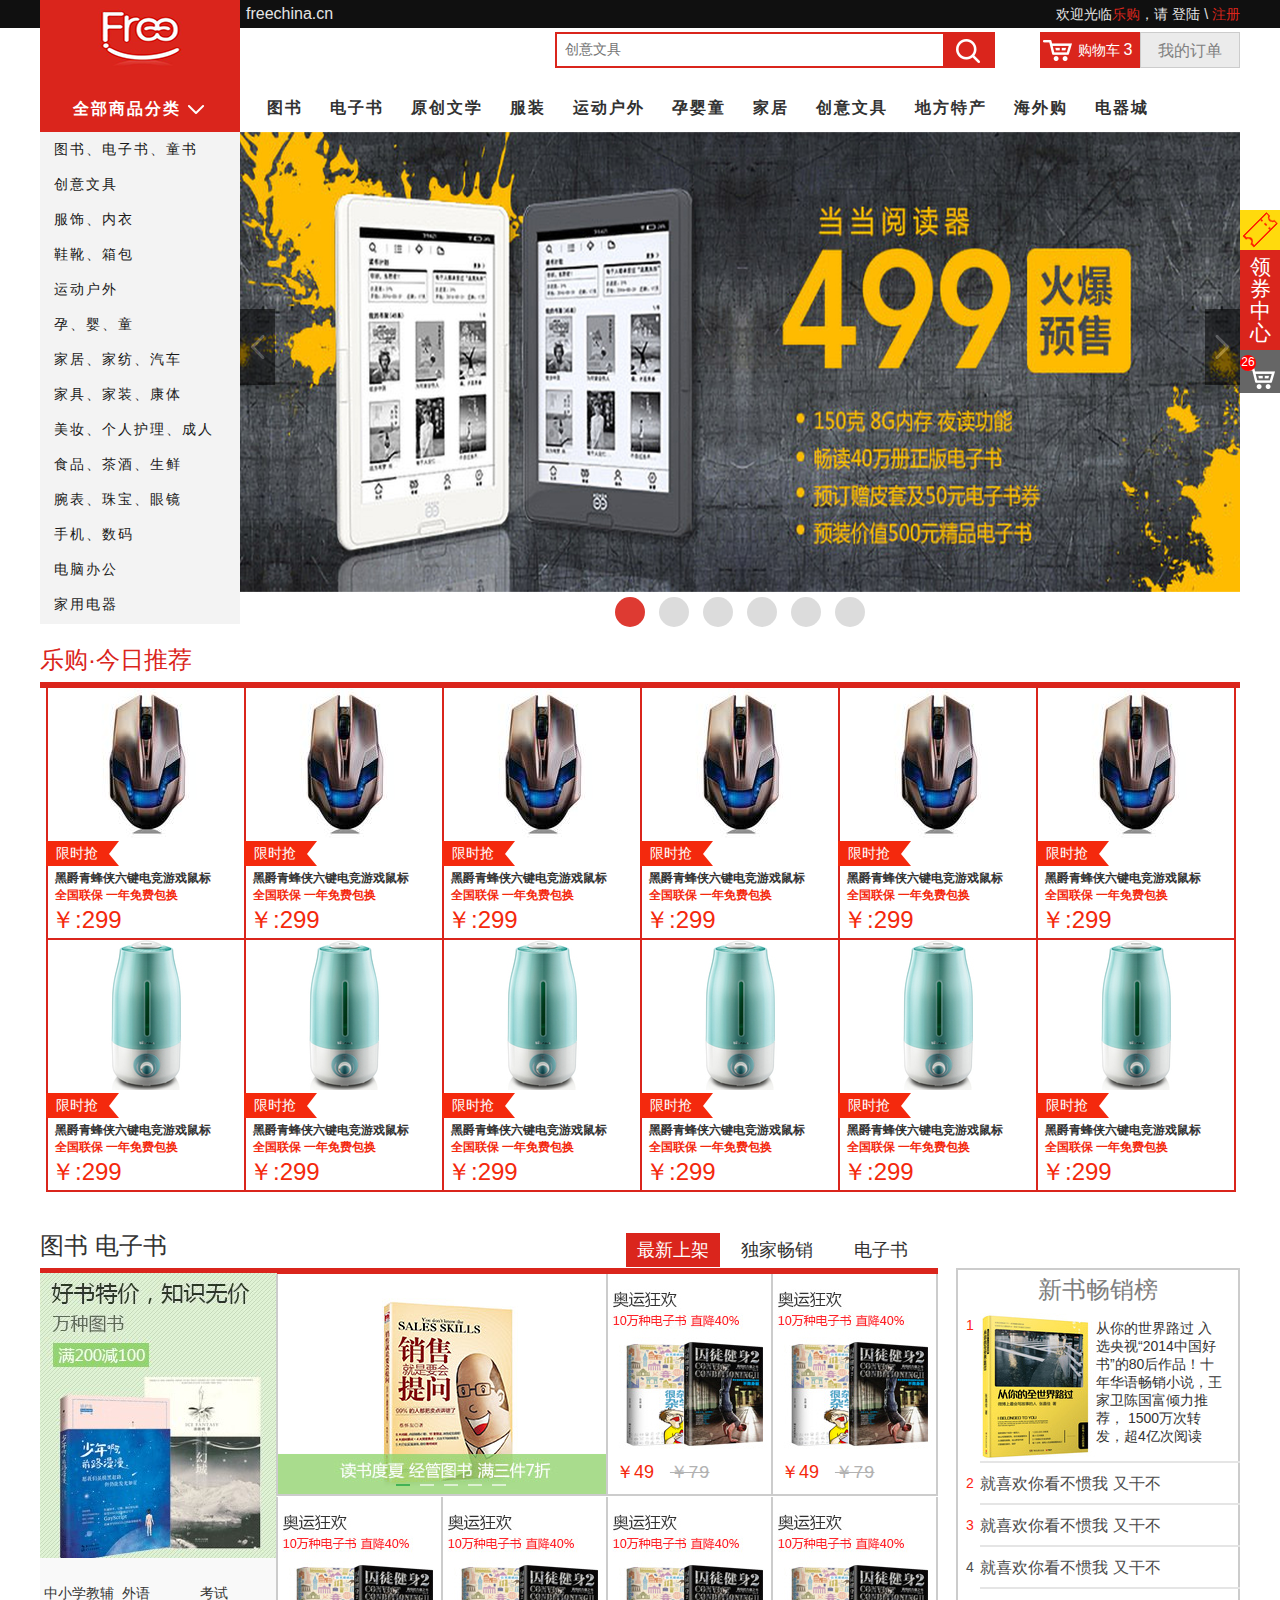
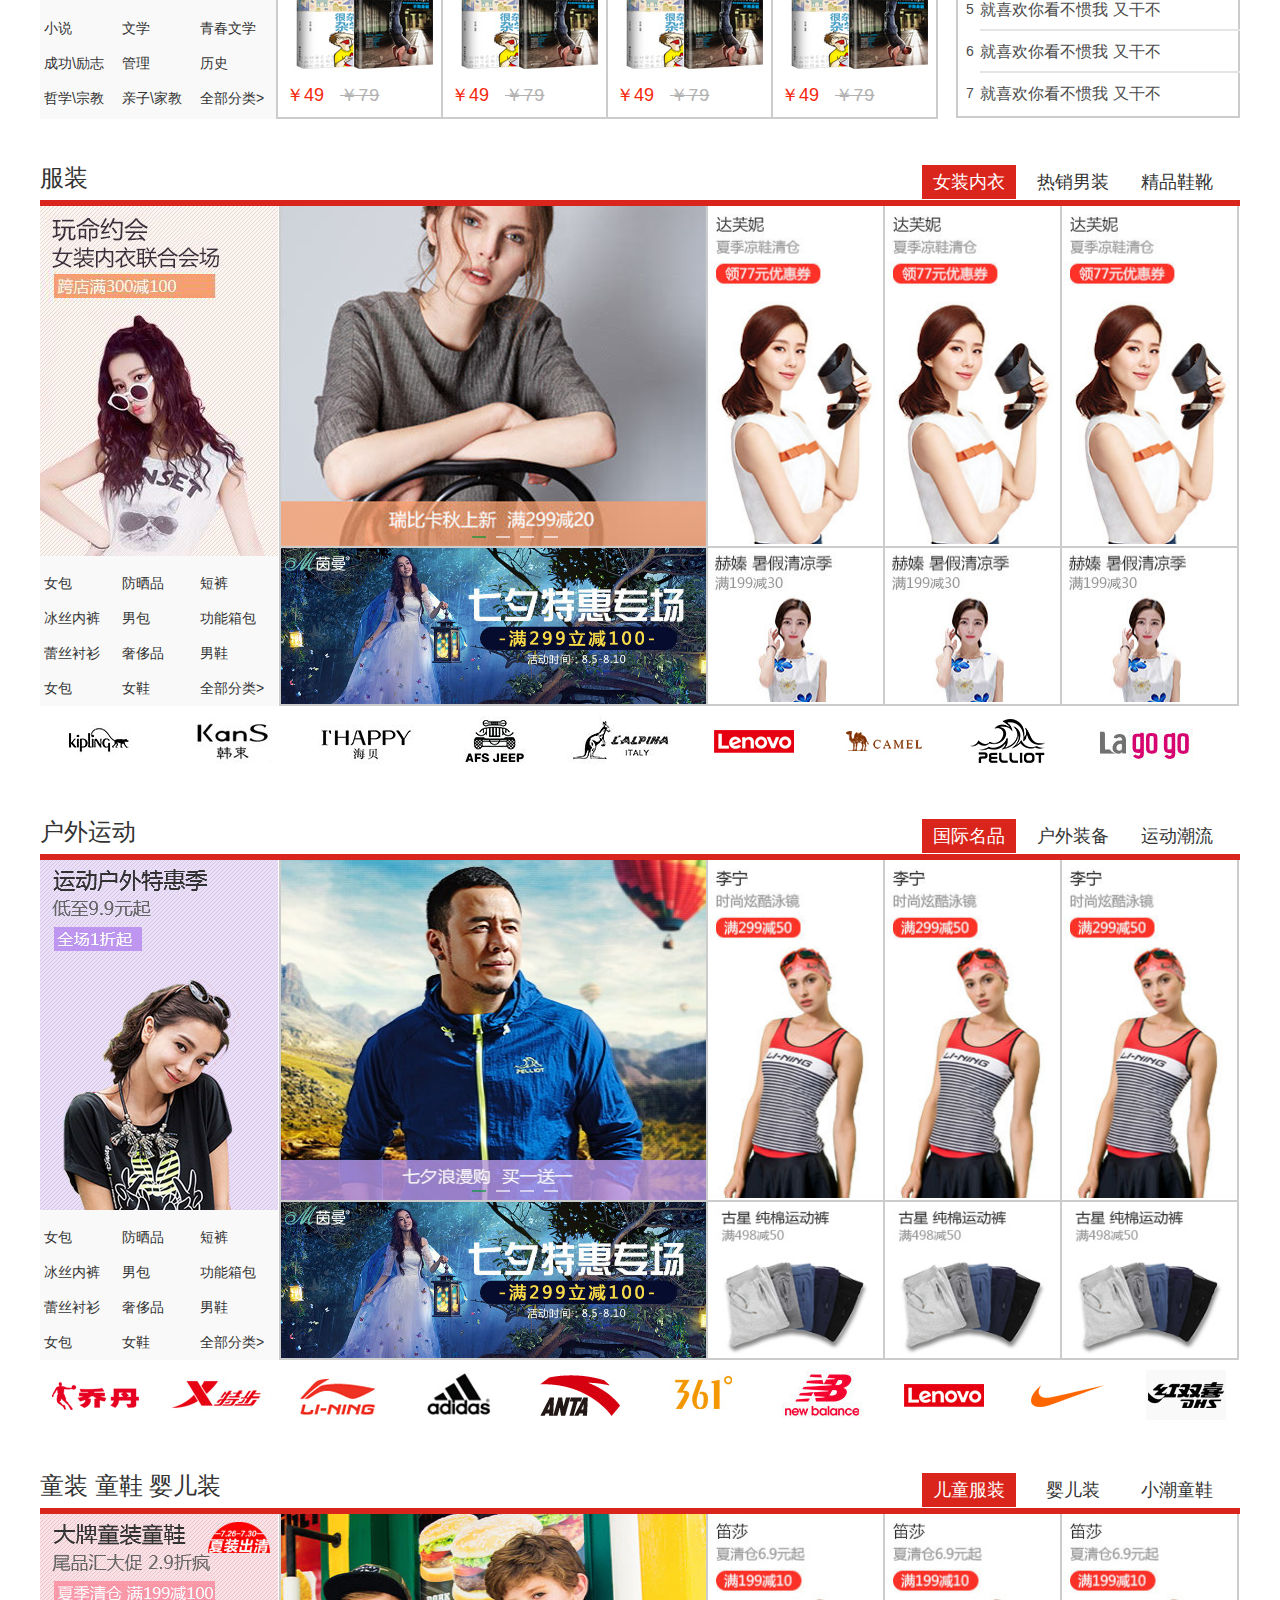
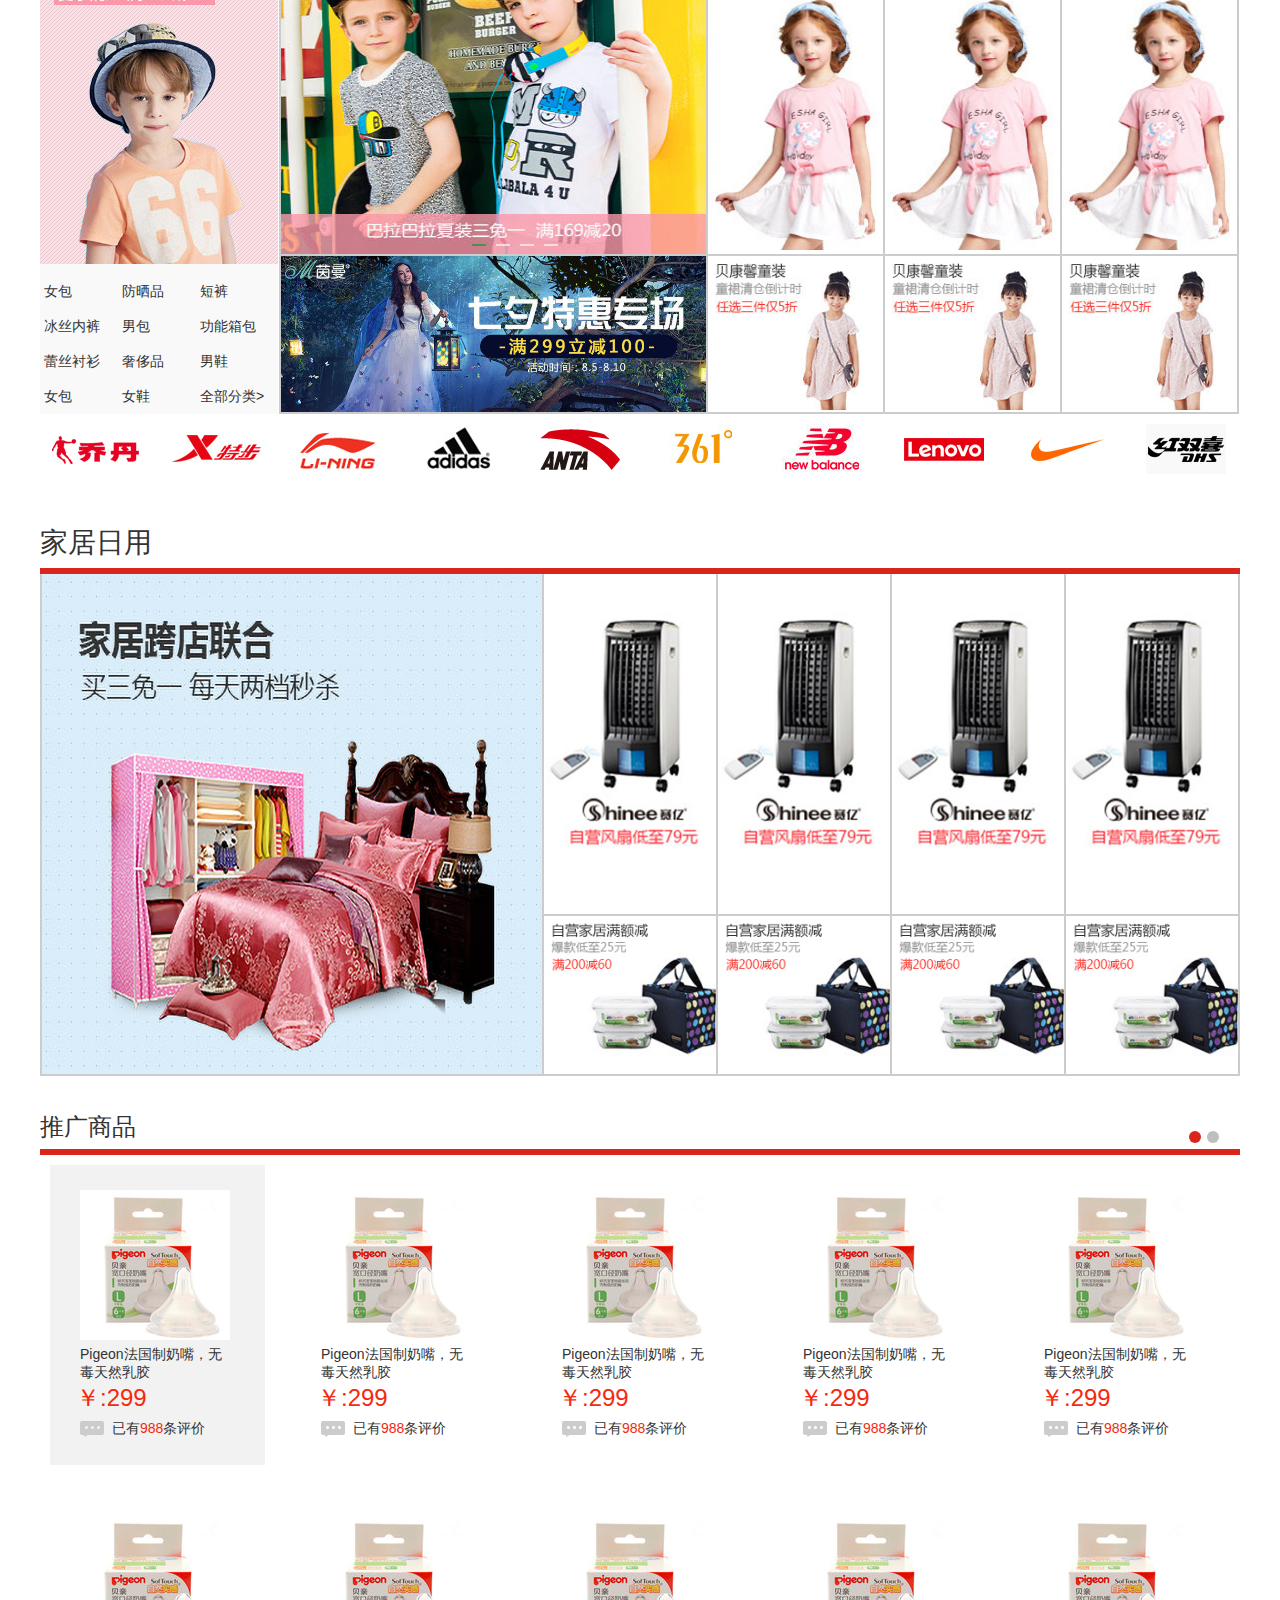
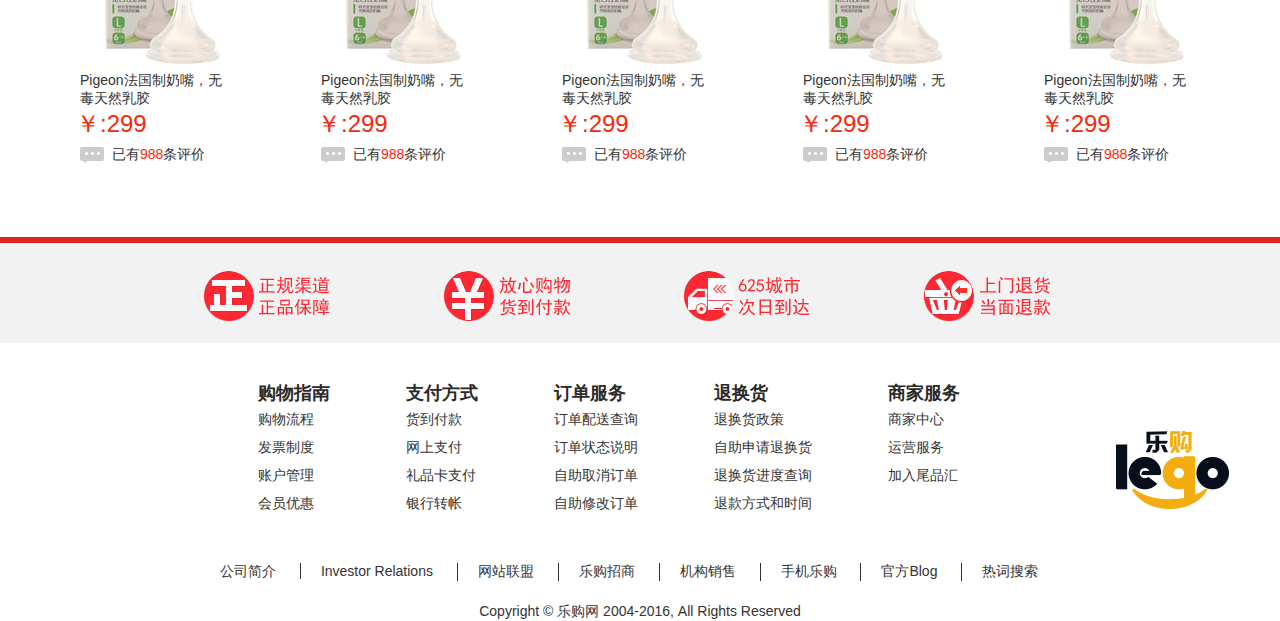
<file: index.html>
<!DOCTYPE html>
<html lang="en">

<head>
    <meta charset="UTF-8">
    <meta name="viewport" content="width=device-width, initial-scale=1.0">
    <meta http-equiv="X-UA-Compatible" content="ie=edge">
    <title></title>
    <link rel="stylesheet" href="css/reset.css">
    <link rel="stylesheet" href="css/common.css">
    <link rel="stylesheet" href="css/banner.css">
    <link rel="stylesheet" href="css/index.css">

    <script src="js/jquery.min.js"></script>
    <script src="js/jquery.slideBox.js"></script>
    <script src="js/legou.js"></script>


</head>

<body>
    <!-- 页头 -->
    <div id="header">
        <div class="container clearfix">
            <a class="ft" href="index.html">freechina.cn</a>
            <span class="fr">欢迎光临<span class="color">乐购</span>，请 <a href="#">登陆 </a>\<a href="#" class="color">
                    注册</a></span>
        </div>
    </div>
    <!-- 导航 -->
    <div id="nav">
        <div class="container">
            <div class="wrap">
                <img src="images/log.png" alt="" class="fl">
                <form class="search">
                    <input type="text" name="keywords" placeholder="创意文具">
                    <button type="submit"></button>
                </form>
                <div class="fr car">
                    <div class="left-1">购物车 <span>3</span></div>
                    <div class="right-1">我的订单</div>
                </div>

            </div>

            <ul class="clearfix">
                <li class="bgc">全部商品分类</li>
                <li><a href="product.html">图书</a></li>
                <li><a href="#">电子书</a></li>
                <li><a href="#">原创文学</a></li>
                <li><a href="#">服装</a></li>
                <li><a href="#">运动户外</a></li>
                <li><a href="#">孕婴童</a></li>
                <li><a href="#">家居</a></li>
                <li><a href="#">创意文具</a></li>
                <li><a href="#">地方特产</a></li>
                <li><a href="#">海外购</a></li>
                <li><a href="#">电器城</a></li>
            </ul>
        </div>
    </div>

    <!-- 侧边导航/l轮播 -->
    <div id="asba" class="container clearfix">

        <div id="aside" class="ft">
            <ul id="asnav">
                <li>
                    <a href="#">图书、电子书、童书</a>
                    <span id="solid"></span>

                    <dl id="on">
                        <dd>
                            <a href="#">图书馆>></a>
                            <a href="#">儿童书馆>></a>
                            <a href="#">电子书馆>></a>
                        </dd>
                        <dt>文艺</dt>
                        <dd>
                            <a href="#">小说</a>
                            <a href="#">文学</a>
                            <a href="#">传记</a>
                            <a href="#">青春</a>
                            <a href="#">动漫</a>
                            <a href="#"> 艺术</a>
                            <a href="#"> 摄影</a>
                            <a href="#"> 明星</a>
                        </dd>
                        <dt>人文社科</dt>
                        <dd>
                            <a href="#">历史</a>
                            <a href="#">政治军事</a>
                            <a href="#"> 文化</a>
                            <a href="#"> 心理学</a>
                            <a href="#"> 法律</a>

                        </dd>
                        <dt>管理</dt>
                        <dd>
                            <a href="#">经济</a>
                            <a href="#">投资理财</a>
                            <a href="#"> 金融</a>
                            <a href="#"> 互联网</a>
                        </dd>
                        <dt>励志</dt>
                        <dd>
                            <a href="#"> 励志成功</a>
                            <a href="#">职场</a>
                            <a href="#"> 心灵修养</a>
                        </dd>
                        <dt>教育</dt>
                        <dd>
                            <a href="#"> 中小学教辅</a>
                            <a href="#"> 考试</a>
                            <a href="#"> 大中专教辅</a>
                            <a href="#"> 外语</a>
                            <a href="#">工具书</a>
                            <a href="#"> 公务员</a>
                            <a href="#"> 考研 </a>
                        </dd>
                        <dt>科技</dt>
                        <dd>
                            <a href="#"> 科普读物</a>
                            <a href="#"> 计算机\网络</a>
                            <a href="#">医学</a>
                            <a href="#"> 工业技术</a>
                            <a href="#">建筑</a>
                            <a href="#"> 自然科学</a>
                        </dd>
                        <dt>生活</dt>
                        <dd>
                            <a href="#">两性 </a>
                            <a href="#"> 孕期</a>
                            <a href="#">育儿 </a>
                            <a href="#"> 保健</a>
                            <a href="#">运动</a>
                            <a href="#">休闲 </a>
                            <a href="#"> 旅游</a>
                            <a href="#"> 美食</a>
                            <a href="#"> 美妆 </a>
                            <a href="#"> 家居</a>
                            <a href="#">生活 </a>
                            <a href="#"> 健身</a>
                        </dd>
                        <dt>刊\进口书</dt>
                        <dd>
                            <a href="#">英文进口书</a>
                            <a href="#">杂志</a>
                            <a href="#">港台进口书 </a>
                            <a href="#">进口艺术画册 </a>
                        </dd>
                    </dl>

                </li>
                <li><a href="#">创意文具</a></li>
                <li><a href="#">服饰、内衣</a></li>
                <li><a href="#">鞋靴、箱包</a></li>
                <li><a href="#">运动户外</a></li>
                <li><a href="#">孕、婴、童</a></li>
                <li><a href="#">家居、家纺、汽车</a></li>
                <li><a href="#">家具、家装、康体</a></li>
                <li><a href="#">美妆、个人护理、成人</a></li>
                <li><a href="#">食品、茶酒、生鲜</a></li>
                <li><a href="#">腕表、珠宝、眼镜</a></li>
                <li><a href="#">手机、数码</a></li>
                <li><a href="#">电脑办公</a></li>
                <li><a href="#">家用电器</a></li>



            </ul>


        </div>
        <!-- 轮播 -->
    <!--     <div id="banner" class="fr">
            <div>  <img src="images/banner_1.png"></div> -->
           <!--  <div>  <img src="images/banner_2.png"></div>
            <div>  <img src="images/banner_3.png"></div>
            <div>  <img src="images/banner_4.png"></div>
            <div> <img src="images/banner_5.png"></div>
            <div> <img src="images/banner_6.png"></div> -->
          
           <!--  <span class="left"></span>
            <span class="right"></span>
            <ul class="clearfix">
                <li class="active"><a href="#">1</a></li>
                <li><a href="#">2</a></li>
                <li><a href="#">3</a></li>
                <li><a href="#">4</a></li>
                <li><a href="#">5</a></li>
                <li><a href="#">6</a></li>
            </ul>
        </div>  -->
        <!-- 插件banner -->
        <div class="c-banner fr">
            <div class="banner">
                <ul>
                    <li><img src="images/banner_1.png"></li>
                    <li><img src="images/banner_2.png"></li>
                    <li><img src="images/banner_3.png"></li>
                    <li><img src="images/banner_4.png"></li>
                    <li><img src="images/banner_5.png"></li>
                    <li><img src="images/banner_6.png"></li>
                </ul>
            </div>
            <div class="nexImg">
                <img src="images/right-icon.png" />

            </div>
            <div class="preImg">
                <img src="images/left-icon.png" />
            </div>
            <div class="jumpBtn">
                <ul>
                    <li jumpImg="0"></li>
                    <li jumpImg="1"></li>
                    <li jumpImg="2"></li>
                    <li jumpImg="3"></li>
                    <li jumpImg="4"></li>
                    <li jumpImg="5"></li>
                </ul>
            </div>
        </div>
        <!-- 结束 -->


    </div>
    <!-- 窗口侧边弹窗 -->
    <div id="Side-window">
        <div class="coupon"></div>
        <div class="receive">领券中心</div>
        <div class="hover"></div>
        <div class="car-tips">
            <span>26</span>
        </div>
    </div>
    <!-- 内容 -->
    <div id="content">
        <div class="container">
            <div class="recommend">
                <p class="color">乐购·今日推荐</p>
                <ul class="recommend-conte clearfix">
                    <li>
                        <img src="images/1244058029-1_l_1001.jpg" alt="">
                        <span>限时抢</span>
                        <p>黑爵青蜂侠六键电竞游戏鼠标</p>
                        <p>全国联保 一年免费包换</p>
                        <span>￥:299</span>
                    </li>
                    <li>
                        <img src="images/1244058029-1_l_1001.jpg" alt="">
                        <span>限时抢</span>
                        <p>黑爵青蜂侠六键电竞游戏鼠标</p>
                        <p>全国联保 一年免费包换</p>
                        <span>￥:299</span>
                    </li>
                    <li>
                        <img src="images/1244058029-1_l_1001.jpg" alt="">
                        <span>限时抢</span>
                        <p>黑爵青蜂侠六键电竞游戏鼠标</p>
                        <p>全国联保 一年免费包换</p>
                        <span>￥:299</span>
                    </li>
                    <li>
                        <img src="images/1244058029-1_l_1001.jpg" alt="">
                        <span>限时抢</span>
                        <p>黑爵青蜂侠六键电竞游戏鼠标</p>
                        <p>全国联保 一年免费包换</p>
                        <span>￥:299</span>
                    </li>
                    <li>
                        <img src="images/1244058029-1_l_1001.jpg" alt="">
                        <span>限时抢</span>
                        <p>黑爵青蜂侠六键电竞游戏鼠标</p>
                        <p>全国联保 一年免费包换</p>
                        <span>￥:299</span>
                    </li>
                    <li>
                        <img src="images/1244058029-1_l_1001.jpg" alt="">
                        <span>限时抢</span>
                        <p>黑爵青蜂侠六键电竞游戏鼠标</p>
                        <p>全国联保 一年免费包换</p>
                        <span>￥:299</span>
                    </li>
                    <li>
                        <img src="images/1259647541-1_l_5.jpg" alt="">
                        <span>限时抢</span>
                        <p>黑爵青蜂侠六键电竞游戏鼠标</p>
                        <p>全国联保 一年免费包换</p>
                        <span>￥:299</span>
                    </li>
                    <li>
                        <img src="images/1259647541-1_l_5.jpg" alt="">
                        <span>限时抢</span>
                        <p>黑爵青蜂侠六键电竞游戏鼠标</p>
                        <p>全国联保 一年免费包换</p>
                        <span>￥:299</span>
                    </li>
                    <li>
                        <img src="images/1259647541-1_l_5.jpg" alt="">
                        <span>限时抢</span>
                        <p>黑爵青蜂侠六键电竞游戏鼠标</p>
                        <p>全国联保 一年免费包换</p>
                        <span>￥:299</span>
                    </li>
                    <li>
                        <img src="images/1259647541-1_l_5.jpg" alt="">
                        <span>限时抢</span>
                        <p>黑爵青蜂侠六键电竞游戏鼠标</p>
                        <p>全国联保 一年免费包换</p>
                        <span>￥:299</span>
                    </li>
                    <li>
                        <img src="images/1259647541-1_l_5.jpg" alt="">
                        <span>限时抢</span>
                        <p>黑爵青蜂侠六键电竞游戏鼠标</p>
                        <p>全国联保 一年免费包换</p>
                        <span>￥:299</span>
                    </li>
                    <li>
                        <img src="images/1259647541-1_l_5.jpg" alt="">
                        <span>限时抢</span>
                        <p>黑爵青蜂侠六键电竞游戏鼠标</p>
                        <p>全国联保 一年免费包换</p>
                        <span>￥:299</span>
                    </li>
                </ul>
            </div>
            <!-- 楼层 -->
            <ul id="floor">
                <li ><span >图书</span></li>
                <li> <span>服装</span></li>
                <li><span>运动</span></li>
                <li><span>童装</span></li>
                <li><span>家居</span></li>

            </ul>
            <!-- 书 -->
            <div class="books clearfix  floor1" >
                <div class="title clearfix"> <span class="ft">图书 电子书</span>
                    <ul class="fr">
                        <li class="bgc">最新上架</li>
                        <li>独家畅销</li>
                        <li>电子书</li>
                    </ul>
                </div>
                <div class="ft">
                    <div class="ft  books-nav">
                        <div><img src="images/left_0801.jpg" alt=""></div>
                        <ul class="clearfix">
                            <li><a href="#">中小学教辅</a></li>
                            <li><a href="#">外语</a></li>
                            <li><a href="#">考试</a></li>
                            <li><a href="#">小说</a></li>
                            <li><a href="#">文学</a></li>
                            <li><a href="#">青春文学</a></li>
                            <li><a href="#">成功\励志</a></li>
                            <li><a href="#">管理</a></li>
                            <li><a href="#">历史</a></li>
                            <li><a href="#">哲学\宗教</a></li>
                            <li><a href="#">亲子\家教</a></li>
                            <li><a href="#">全部分类></a></li>
                        </ul>
                    </div>
                    <div class="fr books-conte">
                        <ul class="clearfix">
                            <li class="first">
                                <!--  <a href="#"><img src="images/328x220_ljx_0729.png" alt=""></a>
                                <span class="left"></span>
                                <span class="right"></span>
                                <ol class="slide">
                                    <li class="active"></li>
                                    <li></li>
                                    <li></li>
                                    <li></li>
                                </ol> 
                                 -->

                                <div id="demo1" class="slideBox">

                                    <ul class="items">
                                        <li><a href="#" title=""><img src="images/328x220_ljx_0729.png"></a> </li>
                                        <li><a href="#" title=""><img src="images/min_banner2.png"></a> </li>
                                        <li><a href="#" title=""><img src="images/min_banner3.png"></a> </li>
                                        <li><a href="#" title=""><img src="images/min_banner4.png"></a> </li>
                                        <li><a href="#" title=""><img src="images/min_banner5.png"></a> </li>

                                    </ul>

                                </div>

                            </li>
                            <li>
                                <img src="images/01-index_box_03.jpg" alt="">
                                <span class="price">￥49</span> <i>￥79</i>
                            </li>
                            <li>
                                <img src="images/01-index_box_03.jpg" alt="">
                                <span class="price">￥49</span> <i>￥79</i>
                            </li>
                            <li>
                                <img src="images/01-index_box_03.jpg" alt="">
                                <span class="price">￥49</span> <i>￥79</i>
                            </li>
                            <li>
                                <img src="images/01-index_box_03.jpg" alt="">
                                <span class="price">￥49</span> <i>￥79</i>
                            </li>
                            <li>
                                <img src="images/01-index_box_03.jpg" alt="">
                                <span class="price">￥49</span> <i>￥79</i>
                            </li>
                            <li>
                                <img src="images/01-index_box_03.jpg" alt="">
                                <span class="price">￥49</span> <i>￥79</i>
                            </li>
                        </ul>
                    </div>
                </div>

                <div class="fr">
                    <p>新书畅销榜 </p>
                    <ol id="newbooks">
                        <li>
                            <span class="num-color list">1</span>
                            <h3 class=" active"> 就喜欢你看不惯我 又干不</h3>
                            <div class="newbooks-conte clearfix">
                                <img class="ft" src="images/index_books_03.jpg" alt="">
                                <p class="fr">从你的世界路过
                                    入选央视“2014中国好书”的80后作品！十年华语畅销小说，王家卫陈国富倾力推荐， 1500万次转发，超4亿次阅读</p>
                            </div>
                        </li>
                        <li>
                            <span class="num-color">2</span>
                            <h3> 就喜欢你看不惯我 又干不</h3>
                            <div class=" clearfix">
                                <img class="ft" src="images/index_books_03.jpg" alt="">
                                <p class="fr">从你的世界路过
                                    入选央视“2014中国好书”的80后作品！十年华语畅销小说，王家卫陈国富倾力推荐， 1500万次转发，超4亿次阅读</p>
                            </div>
                        </li>
                        <li>
                            <span class="num-color">3</span>
                            <h3> 就喜欢你看不惯我 又干不</h3>
                            <div class=" clearfix">
                                <img class="ft" src="images/index_books_03.jpg" alt="">
                                <p class="fr">从你的世界路过
                                    入选央视“2014中国好书”的80后作品！十年华语畅销小说，王家卫陈国富倾力推荐， 1500万次转发，超4亿次阅读</p>
                            </div>
                        </li>
                        <li>
                            <span>4</span>
                            <h3> 就喜欢你看不惯我 又干不</h3>
                            <div class=" clearfix">
                                <img class="ft" src="images/index_books_03.jpg" alt="">
                                <p class="fr">从你的世界路过
                                    入选央视“2014中国好书”的80后作品！十年华语畅销小说，王家卫陈国富倾力推荐， 1500万次转发，超4亿次阅读</p>
                            </div>
                        </li>
                        <li>
                            <span>5</span>
                            <h3> 就喜欢你看不惯我 又干不</h3>
                            <div class=" clearfix">
                                <img class="ft" src="images/index_books_03.jpg" alt="">
                                <p class="fr">从你的世界路过
                                    入选央视“2014中国好书”的80后作品！十年华语畅销小说，王家卫陈国富倾力推荐， 1500万次转发，超4亿次阅读</p>
                            </div>
                        </li>
                        <li>
                            <span>6</span>
                            <h3> 就喜欢你看不惯我 又干不</h3>
                            <div class=" clearfix">
                                <img class="ft" src="images/index_books_03.jpg" alt="">
                                <p class="fr">从你的世界路过
                                    入选央视“2014中国好书”的80后作品！十年华语畅销小说，王家卫陈国富倾力推荐， 1500万次转发，超4亿次阅读</p>
                            </div>
                        </li>
                        <li>
                            <span>7</span>
                            <h3> 就喜欢你看不惯我 又干不</h3>
                            <div class=" clearfix">
                                <img class="ft" src="images/index_books_03.jpg" alt="">
                                <p class="fr">从你的世界路过
                                    入选央视“2014中国好书”的80后作品！十年华语畅销小说，王家卫陈国富倾力推荐， 1500万次转发，超4亿次阅读</p>
                            </div>
                        </li>
                    </ol>
                </div>
            </div>

            <!-- 服装 -->
            <div id="dress " class="show  clearfix  floor1">
                <div class="title clearfix"> <span class="ft">服装</span>
                    <ul class="fr">
                        <li class="bgc">女装内衣</li>
                        <li>热销男装</li>
                        <li>精品鞋靴</li>
                    </ul>

                </div>

                <div class="clearfix">
                    <div class="ft  show-nav">
                        <div><img src="images/01-index-dress_07.jpg" alt=""></div>
                        <ul class="clearfix">
                            <li><a href="#">女包</a></li>
                            <li><a href="#">防晒品</a></li>
                            <li><a href="#">短裤</a></li>
                            <li><a href="#">冰丝内裤</a></li>
                            <li><a href="#">男包</a></li>
                            <li><a href="#">功能箱包</a></li>
                            <li><a href="#">蕾丝衬衫</a></li>
                            <li><a href="#">奢侈品</a></li>
                            <li><a href="#">男鞋</a></li>
                            <li><a href="#">女包</a></li>
                            <li><a href="#">女鞋</a></li>
                            <li><a href="#">全部分类></a></li>
                        </ul>
                    </div>
                    <div class="fr show-conte">
                        <ul class="clearfix">
                            <li class="first">
                                <!-- <a href="#"><img src="images/index-dress_y.png" alt=""></a>
                                <span class="left"></span>
                                <span class="right"></span>
                                <ol class="slide"> 
                               <li class="active"></li>
                            <li></li>
                            <li></li>
                            <li></li>
                            </ol>-->
                                <div id="demo2" class="slideBox">

                                    <ul class="items">
                                        <li><a href="#" title=""><img src="images/index-dress_y.png"></a> </li>
                                        <li><a href="#" title=""><img src="images/banner_midore2.png"></a> </li>
                                        <li><a href="#" title=""><img src="images/banner_midore3.png"></a> </li>
                                        <li><a href="#" title=""><img src="images/banner_midore4.png"></a> </li>
                                    </ul>

                                </div>

                            </li>
                            <li>
                                <img src="images/182870022195704_y.png" alt="">
                            </li>
                            <li>
                                <img src="images/182870022195704_y.png" alt="">
                            </li>
                            <li>
                                <img src="images/182870022195704_y.png" alt="">
                            </li>
                            <li>
                                <img src="images/2016080422191191483.jpg" alt="">
                            </li>
                            <li class="hei">
                                <img src="images/index-dress-y.png" alt="">
                            </li>
                            <li class="hei">
                                <img src="images/index-dress-y.png" alt="">

                            </li>
                            <li class="hei">
                                <img src="images/index-dress-y.png" alt="">
                            </li>
                        </ul>
                    </div>
                </div>

                <div class="pin clearfix">
                    <a href="#"><img src="images/index-pin01_03.jpg" alt=""></a>
                    <a href="#"><img src="images/index-pin02_03.jpg" alt=""></a>
                    <a href="#"><img src="images/index-pin02_04.jpg" alt=""></a>
                    <a href="#"><img src="images/index-pin02_06.jpg" alt=""></a>
                    <a href="#"><img src="images/index-pin02_08.jpg" alt=""></a>
                    <a href="#"><img src="images/index-pin02_10.jpg" alt=""></a>
                    <a href="#"><img src="images/index-pin02_12.jpg" alt=""></a>
                    <a href="#"><img src="images/index-pin02_14.jpg" alt=""></a>
                    <a href="#"><img src="images/01-index-pin_03.jpg" alt=""></a>
                </div>
            </div>
            <!-- 户外运动 -->
            <div id="sport" class=" show clearfix  floor1">
                <div class="title clearfix"> <span class="ft">户外运动</span>
                    <ul class="fr">
                        <li class="bgc">国际名品</li>
                        <li>户外装备</li>
                        <li>运动潮流</li>
                    </ul>

                </div>

                <div class="clearfix">
                    <div class="ft  show-nav">
                        <div><img src="images/index-sport_03.jpg" alt=""></div>
                        <ul class="clearfix">
                            <li><a href="#">女包</a></li>
                            <li><a href="#">防晒品</a></li>
                            <li><a href="#">短裤</a></li>
                            <li><a href="#">冰丝内裤</a></li>
                            <li><a href="#">男包</a></li>
                            <li><a href="#">功能箱包</a></li>
                            <li><a href="#">蕾丝衬衫</a></li>
                            <li><a href="#">奢侈品</a></li>
                            <li><a href="#">男鞋</a></li>
                            <li><a href="#">女包</a></li>
                            <li><a href="#">女鞋</a></li>
                            <li><a href="#">全部分类></a></li>
                        </ul>
                    </div>
                    <div class="fr show-conte">
                        <ul class="clearfix">
                            <li class="first">
                                <!-- <a href="#"><img src="images/160801-12909pc-B1.jpg" alt=""></a>
                                <span class="left"></span>
                                <span class="right"></span>
                                <ol class="slide">
                                    <li class="active">

                                    </li>

                                    <li></li>
                                    <li></li>
                                    <li></li>
                                </ol> -->
                                <div id="demo3" class="slideBox">

                                    <ul class="items">
                                        <li><a href="#" title=""><img src="images/160801-12909pc-B1.jpg"></a> </li>
                                        <li><a href="#" title=""><img src="images/banner_midore2.png"></a> </li>
                                        <li><a href="#" title=""><img src="images/banner_midore3.png"></a> </li>
                                        <li><a href="#" title=""><img src="images/banner_midore4.png"></a> </li>
                                    </ul>

                                </div>
                            </li>
                            <li>
                                <img src="images/168-sport.png" alt="">
                            </li>
                            <li>
                                <img src="images/168-sport.png" alt="">
                            </li>
                            <li>
                                <img src="images/168-sport.png" alt="">
                            </li>
                            <li>
                                <img src="images/2016080422191191483.jpg" alt="">
                            </li>
                            <li class="hei">
                                <img src="images/160729-12609pc-D.jpg" alt="">
                            </li>
                            <li class="hei">
                                <img src="images/160729-12609pc-D.jpg" alt="">

                            </li>
                            <li class="hei">
                                <img src="images/160729-12609pc-D.jpg" alt="">
                            </li>
                        </ul>
                    </div>
                </div>

                <div class="pin clearfix">
                    <a href="#"><img src="images/index-pin_03.jpg" alt=""></a>

                </div>
            </div>
            <!-- 童装 -->
            <div id="Children" class="show clearfix   floor1">
                <div class="title clearfix"> <span class="ft">童装 童鞋 婴儿装</span>
                    <ul class="fr">
                        <li class="bgc">儿童服装</li>
                        <li>婴儿装</li>
                        <li>小潮童鞋</li>
                    </ul>

                </div>

                <div class="clearfix">
                    <div class="ft  show-nav">
                        <div><img src="images/index-child_09.jpg" alt=""></div>
                        <ul class="clearfix">
                            <li><a href="#">女包</a></li>
                            <li><a href="#">防晒品</a></li>
                            <li><a href="#">短裤</a></li>
                            <li><a href="#">冰丝内裤</a></li>
                            <li><a href="#">男包</a></li>
                            <li><a href="#">功能箱包</a></li>
                            <li><a href="#">蕾丝衬衫</a></li>
                            <li><a href="#">奢侈品</a></li>
                            <li><a href="#">男鞋</a></li>
                            <li><a href="#">女包</a></li>
                            <li><a href="#">女鞋</a></li>
                            <li><a href="#">全部分类></a></li>
                        </ul>
                    </div>
                    <div class="fr show-conte">
                        <ul class="clearfix">
                            <li class="first">
                                <!-- <a href="#"><img src="images/86030026281665_y.jpg" alt=""></a>
                                <span class="left"></span>
                                <span class="right"></span>
                                <ol class="slide">
                                    <li class="active"></li>
                                    <li></li>
                                    <li></li>
                                    <li></li>
                                </ol> -->
                                <div id="demo4" class="slideBox">

                                    <ul class="items">
                                        <li><a href="#" title=""><img src="images/86030026281665_y.jpg"></a> </li>
                                        <li><a href="#" title=""><img src="images/banner_midore2.png"></a> </li>
                                        <li><a href="#" title=""><img src="images/banner_midore3.png"></a> </li>
                                        <li><a href="#" title=""><img src="images/banner_midore4.png"></a> </li>
                                    </ul>

                                </div>
                            </li>
                            <li>
                                <img src="images/index-child_11.jpg" alt="">
                            </li>
                            <li>
                                <img src="images/index-child_11.jpg" alt="">
                            </li>
                            <li>
                                <img src="images/index-child_11.jpg" alt="">
                            </li>
                            <li>
                                <img src="images/2016080422191191483.jpg" alt="">
                            </li>
                            <li class="hei">
                                <img src="images/99999990000357083.jpg" alt="">
                            </li>
                            <li class="hei">
                                <img src="images/99999990000357083.jpg" alt="">

                            </li>
                            <li class="hei">
                                <img src="images/99999990000357083.jpg" alt="">
                            </li>
                        </ul>
                    </div>
                </div>
                <div class="pin clearfix">
                    <a href="#"><img src="images/index-pin_03.jpg" alt=""></a>

                </div>

            </div>
            <!-- 家具日用 -->
            <div id="home" class="clearfix   floor1">
                <div> 家居日用</div>

                <div class="home-conte">
                    <ul class="clearfix">
                        <li class="first">
                            <a href="#"><img src="images/home01.png" alt=""></a>
                        </li>
                        <li>
                            <img src="images/index-home_03.jpg" alt="">
                        </li>
                        <li>
                            <img src="images/index-home_03.jpg" alt="">
                        </li>
                        <li>
                            <img src="images/index-home_03.jpg" alt="">
                        </li>
                        <li>
                            <img src="images/index-home_03.jpg" alt="">
                        </li>
                        <li class="hei">
                            <img src="images/zypp-zyjjmj-0801.jpg" alt="">
                        </li>
                        <li class="hei">
                            <img src="images/zypp-zyjjmj-0801.jpg" alt="">
                        </li>
                        <li class="hei">
                            <img src="images/zypp-zyjjmj-0801.jpg" alt="">

                        </li>
                        <li class="hei">
                            <img src="images/zypp-zyjjmj-0801.jpg" alt="">
                        </li>
                    </ul>
                </div>



            </div>
            <!-- 推广商品 -->
            <div id="popularize">
                <p class="color"><span> 推广商品</span> <button></button> <button class="active"></button></p>
                <ul class="popularize-conte clearfix">
                    <li class="active">
                        <img src="images/60108119-1_l_1.jpg" alt="">
                        <p>Pigeon法国制奶嘴，无 毒天然乳胶</p>
                        <span>￥:299</span>
                        <p>已有<span>988</span>条评价</p>
                    </li>
                    <li>
                        <img src="images/60108119-1_l_1.jpg" alt="">
                        <p>Pigeon法国制奶嘴，无 毒天然乳胶</p>
                        <span>￥:299</span>
                        <p>已有<span>988</span>条评价</p>
                    </li>
                    <li>
                        <img src="images/60108119-1_l_1.jpg" alt="">
                        <p>Pigeon法国制奶嘴，无 毒天然乳胶</p>
                        <span>￥:299</span>
                        <p>已有<span>988</span>条评价</p>
                    </li>
                    <li>
                        <img src="images/60108119-1_l_1.jpg" alt="">
                        <p>Pigeon法国制奶嘴，无 毒天然乳胶</p>
                        <span>￥:299</span>
                        <p>已有<span>988</span>条评价</p>
                    </li>
                    <li>
                        <img src="images/60108119-1_l_1.jpg" alt="">
                        <p>Pigeon法国制奶嘴，无 毒天然乳胶</p>
                        <span>￥:299</span>
                        <p>已有<span>988</span>条评价</p>
                    </li>
                    <li>
                        <img src="images/60108119-1_l_1.jpg" alt="">
                        <p>Pigeon法国制奶嘴，无 毒天然乳胶</p>
                        <span>￥:299</span>
                        <p>已有<span>988</span>条评价</p>
                    </li>

                    <li>
                        <img src="images/60108119-1_l_1.jpg" alt="">
                        <p>Pigeon法国制奶嘴，无 毒天然乳胶</p>
                        <span>￥:299</span>
                        <p>已有<span>988</span>条评价</p>
                    </li>
                    <li>
                        <img src="images/60108119-1_l_1.jpg" alt="">
                        <p>Pigeon法国制奶嘴，无 毒天然乳胶</p>
                        <span>￥:299</span>
                        <p>已有<span>988</span>条评价</p>
                    </li>
                    <li>
                        <img src="images/60108119-1_l_1.jpg" alt="">
                        <p>Pigeon法国制奶嘴，无 毒天然乳胶</p>
                        <span>￥:299</span>
                        <p>已有<span>988</span>条评价</p>
                    </li>
                    <li>
                        <img src="images/60108119-1_l_1.jpg" alt="">
                        <p>Pigeon法国制奶嘴，无 毒天然乳胶</p>
                        <span>￥:299</span>
                        <p>已有<span>988</span>条评价</p>
                    </li>
                </ul>
            </div>
            <!-- 回到顶部 -->
            <div id="top"></div>
        </div>
    </div>
    <!-- 尾部 -->
    <div id="footer">
        <div class="footer-header">
            <div class="container">
                <span></span>
                <span></span>
                <span></span>
                <span></span>
            </div>
        </div>
        <div class="container clearfix">
            <dl>
                <dt>购物指南</dt>
                <dd><a href="#"> 购物流程</a></dd>
                <dd><a href="#">发票制度</a> </dd>
                <dd><a href="#">账户管理</a> </dd>
                <dd><a href="#">会员优惠</a> </dd>
            </dl>
            <dl>
                <dt>支付方式 </dt>
                <dd><a href="#">货到付款</a> </dd>
                <dd><a href="#">网上支付</a> </dd>
                <dd><a href="#">礼品卡支付</a> </dd>
                <dd><a href="#">银行转帐</a> </dd>
            </dl>
            <dl>
                <dt>订单服务 </dt>
                <dd><a href="#">订单配送查询</a> </dd>
                <dd><a href="#">订单状态说明</a> </dd>
                <dd><a href="#">自助取消订单</a> </dd>
                <dd><a href="#">自助修改订单</a> </dd>
            </dl>
            <dl>
                <dt>退换货 </dt>
                <dd><a href="#">退换货政策</a> </dd>
                <dd><a href="#">自助申请退换货</a> </dd>
                <dd><a href="#">退换货进度查询</a> </dd>
                <dd><a href="#">退款方式和时间</a> </dd>
            </dl>
            <dl>
                <dt>商家服务 </dt>
                <dd><a href="#">商家中心</a> </dd>
                <dd><a href="#">运营服务</a> </dd>
                <dd><a href="#">加入尾品汇</a> </dd>

            </dl>
            <img src="images/logo.png" alt="">
        </div>

        <ul class="container">
            <li><a href="#">公司简介 </a></li>
            <li><a href="#">Investor Relations</a></li>
            <li><a href="#">网站联盟</a></li>
            <li><a href="#">乐购招商 </a></li>
            <li><a href="#">机构销售</a></li>
            <li><a href="#"> 手机乐购</a></li>
            <li><a href="#"> 官方Blog</a></li>
            <li><a href="#">热词搜索</a></li>
        </ul>
        <p>Copyright &copy 乐购网 2004-2016, All Rights Reserved</p>
    </div>





    <script src="js/banner.js"></script>

    <script>
        // $('#demo1').slideBox();

        $('#demo1').slideBox({

            direction: 'left', //left,top#方向
            clickBarRadius: 0,
            hideClickBar: false,

        });
        $('#demo2').slideBox({

            direction: 'left', //left,top#方向
            clickBarRadius: 0,
            hideClickBar: false,

        });
        $('#demo3').slideBox({

            direction: 'left', //left,top#方向
            clickBarRadius: 0,
            hideClickBar: false,

        });
        $('#demo4').slideBox({

            direction: 'left', //left,top#方向
            clickBarRadius: 0,
            hideClickBar: false,

        });
    </script>


</body>

</html>
</file>
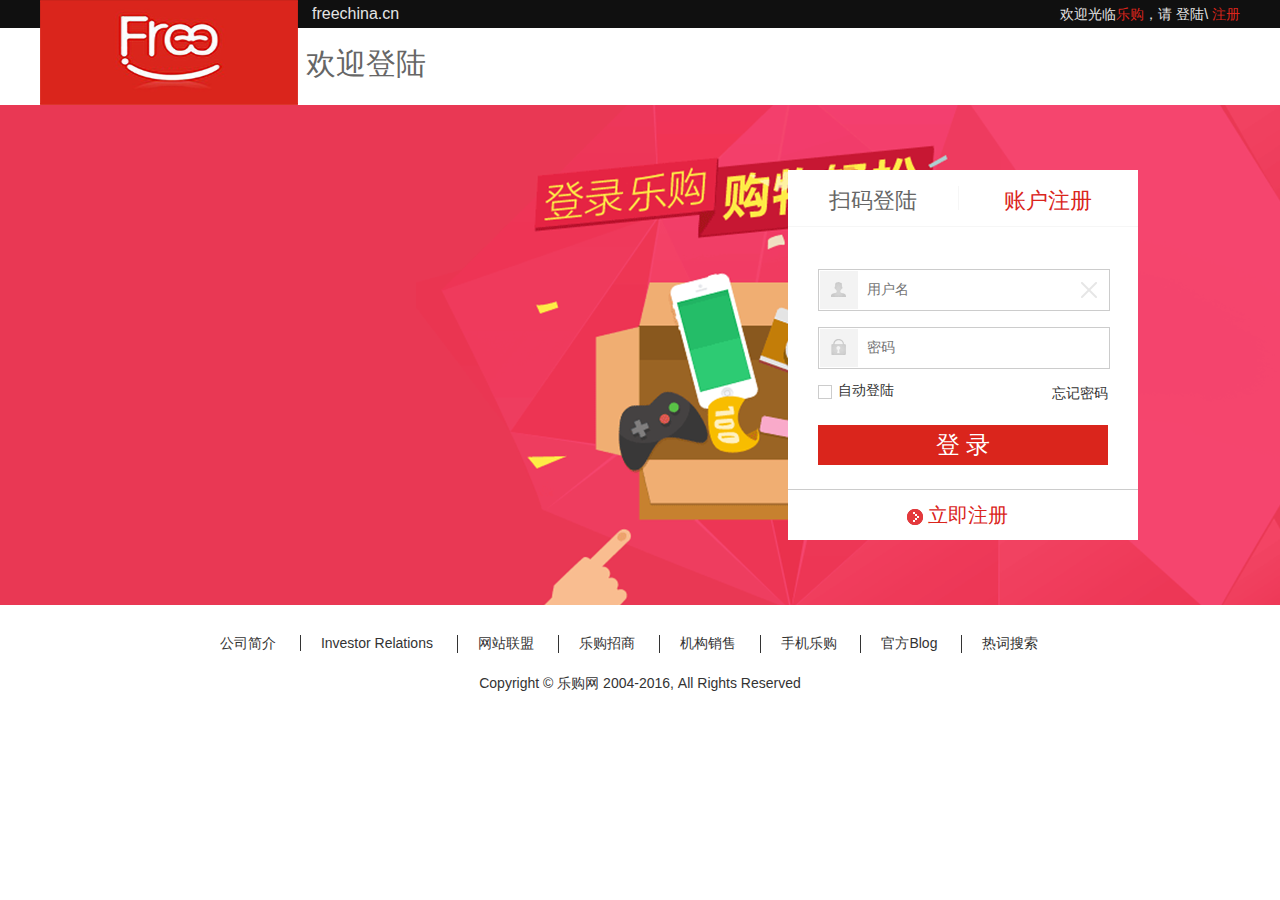
<file: login.html>
<!DOCTYPE html>
<html lang="en">

<head>
    <meta charset="UTF-8">
    <meta name="viewport" content="width=device-width, initial-scale=1.0">
    <meta http-equiv="X-UA-Compatible" content="ie=edge">
    <title></title>
    <link rel="stylesheet" href="css/reset.css">
    <link rel="stylesheet" href="css/common.css">
    <link rel="stylesheet" href="css/login.css">
    <script src="js/jquery.min.js"></script>
    <script src="js/legou.js"></script>

</head>

<body>
    <!-- 页头 -->
    <div id="header">
        <div class="container clearfix">
            <a class="ft" href="index.html">freechina.cn</a>
            <span class="fr">欢迎光临<span class="color">乐购</span>，请 <a href="login.html">登陆\</a><a href="register.html"
                    class="color">
                    注册</a></span>
        </div>
    </div>
    <!-- 导航 -->
    <div id="nav">
        <div class="container">
            <div class="wrap">
                <img src="images/login.png" alt="" class="fl">
                欢迎登陆
            </div>
        </div>
    </div>
    <!-- bander -->
    <div id="banner">

        <div class="container">
            <div>
                <div class="lore"><a href="#" id="login">扫码登陆</a> <a href="#" id="register" class="active">账户注册</a></div>

                <div class="con">
                    <div class="on"><img src="images/show.png" alt="" > <img src="images/phone.png" alt="">
                        <p>打开手机版 免费购APP 扫一扫</p>
                    </div>
                    <div>
                        <form action="#" method="POST" id="userform">
                            <div><span class="ft"></span><input class="ft" type="text" value="" placeholder="用户名" id="username"><span class="fr"></span></div>
                            <div><span class="ft"></span><input class="ft" type="password" value="" placeholder="密码"
                                    id="userpas"></div>
                            <div>
                                <div class="ft"></div><span class="ft">自动登陆</span> <a href="#" class="fr">忘记密码</a>
                            </div>
                            <button type=submit>登&nbsp录</button>
                        </form>
                        <div>立即注册</div>
                    </div>
                </div>
            </div>
        </div>
    </div>


    <!-- 尾部 -->
    <div id="footer">
        <ul class="container">
            <li><a href="#">公司简介 </a></li>
            <li><a href="#">Investor Relations</a></li>
            <li><a href="#">网站联盟</a></li>
            <li><a href="#">乐购招商 </a></li>
            <li><a href="#">机构销售</a></li>
            <li><a href="#"> 手机乐购</a></li>
            <li><a href="#"> 官方Blog</a></li>
            <li><a href="#">热词搜索</a></li>
        </ul>
        <p>Copyright &copy 乐购网 2004-2016, All Rights Reserved</p>
    </div>
</body>

</html>
</file>
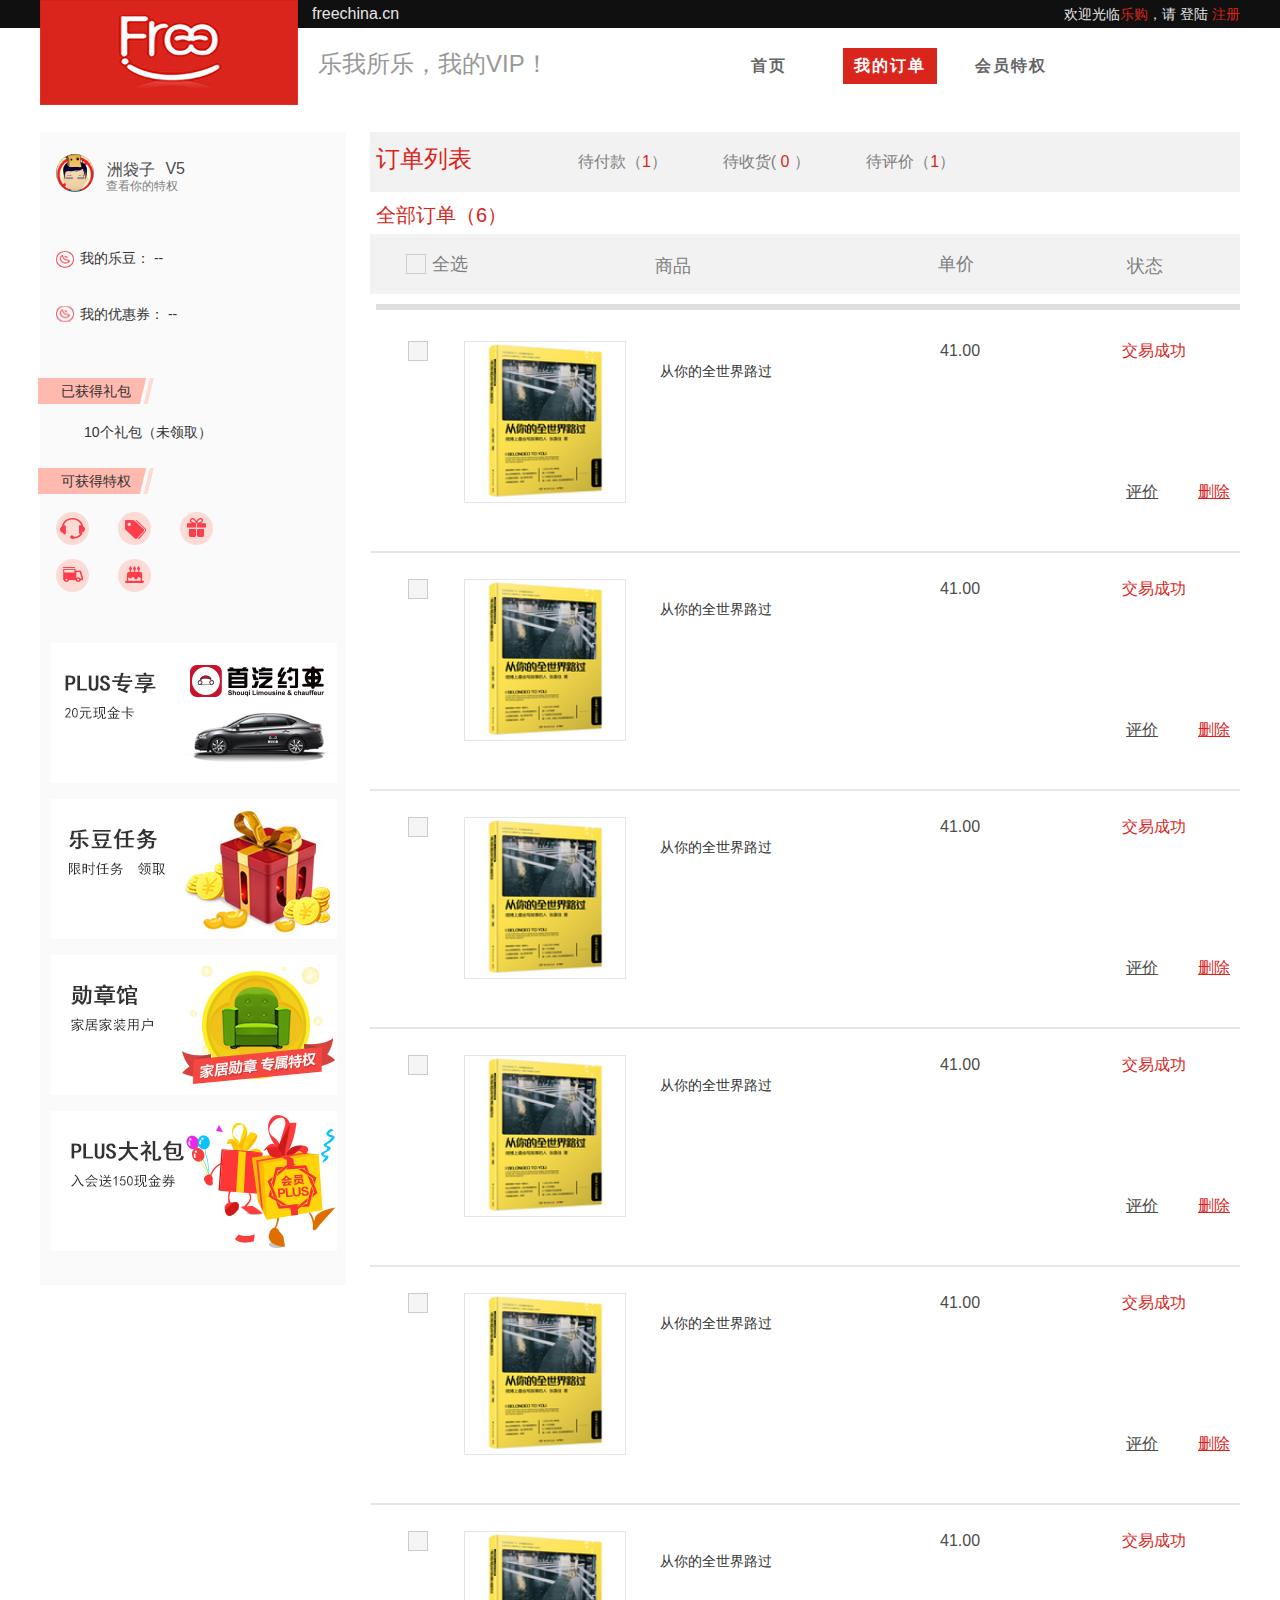
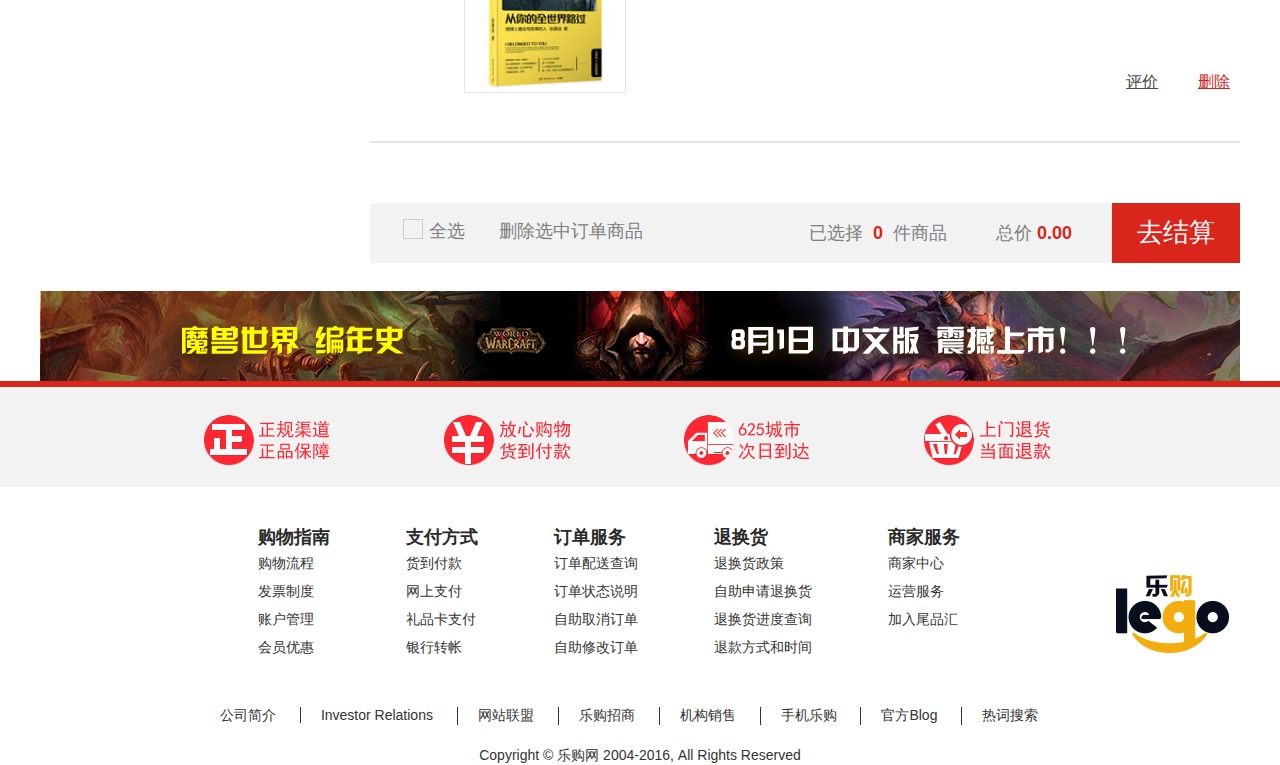
<file: member_order.html>
<!DOCTYPE html>
<html lang="en">

<head>
    <meta charset="UTF-8">
    <meta name="viewport" content="width=device-width, initial-scale=1.0">
    <meta http-equiv="X-UA-Compatible" content="ie=edge">
    <title></title>
    <link rel="stylesheet" href="css/reset.css">
    <link rel="stylesheet" href="css/common.css">
    <link rel="stylesheet" href="css/member_order.css">
    <script src="js/jquery.min.js"></script>
    <script src="js/member_order.js"></script>
   
</head>

<body>
    <!-- 蒙层 -->
    <div id="mongolia">
        <div id="popup">
            <p>确认付款</p>
            <div>是否去付款中心付款？</div>
            <button>取消</button>
            <button>去付款</button>
        </div>
    </div>
    <!-- 页头 -->
    <div id="header">
        <div class="container clearfix">
            <a class="ft" href="index.html">freechina.cn</a>
            <span class="fr">欢迎光临<span class="color">乐购</span>，请 <a href="#">登陆 </a><a href="#" class="color">
                    注册</a></span>
        </div>
    </div>
    <!-- 导航 -->
    <div id="nav">
        <div class="container">
            <div class="wrap clearfix">
                <img src="images/login.png" alt="" class="ft">
                <span class="ft">乐我所乐，我的VIP！</span>
                <ul class="fr">

                    <li><a href="member_index.html">首页</a></li>
                    <li class="active"><a href="member_order.html">我的订单</a></li>
                    <li><a href="#">会员特权</a></li>
                </ul>

            </div>


        </div>
    </div>

    <!-- 内容 -->
    <div id="content">
        <div class="container">


            <div class="ft">
                <div class="user">
                    <div><img src="images/head-portrait.png" alt=""></div><span class="fr">V5</span> <span
                        class="fr">洲袋子</span>
                    <span class="fr">查看你的特权</span>
                </div>

                <p class="lohas"><span>我的乐豆：</span> <span>--</span></p>
                <p class="coupon"><span>我的优惠券：</span> <span>--</span></p>

                <p>已获得礼包</p>
                <p>10个礼包（未领取）</p>
                <p>可获得特权</p>
                <p>
                    <span><img src="images/icon-1.png" alt=""></span>
                    <span><img src="images/icon-2.png" alt=""></span>
                    <span><img src="images/icon-3.png" alt=""></span>
                    <span><img src="images/icon-4.png" alt=""></span>
                    <span><img src="images/icon-5.png" alt=""></span>
                </p>
                <p>
                    <img src="images/member_1.png" alt="">
                    <img src="images/member_2.png" alt="">
                    <img src="images/member_3.png" alt="">
                    <img src="images/member_4.png" alt="">
                </p>
            </div>


            <div class="fr">
                <div class="order-list"> <span>订单列表</span> <span>待付款（<em>1</em>）</span> <span>待收货( <em>0</em> ） </span>
                    <span>待评价（<em>1</em>）</span></div>
                <p>全部订单（<em>6</em>）</p>
                <div class="settl clearfix select">
                    <input id="color_input" class="ft s" type="checkbox" name="color_input" value="#f0544d"  />
                    <label for="color_input"class="ft"></label>

                    <span class="ft">全选 </span>
                    <span class="ft">商品</span> <span class="fr">状态</span><span class="fr">单价</span>
                </div>
                <p></p>
                <div class="cart-goods clearfix">
                    <input id="color_input1" class="ft" type="checkbox" name="color_input1" value="#ea9836" />
                    <label for="color_input1"class="ft"></label>


                    <div><img src="images/23353342-1_l.jpg" alt=""></div>
                    <p>从你的全世界路过</p>

                    <div class="fr clearfix">
                        <span class="sum">41.00</span>
                        <span>交易成功</span>
                        <p> <a>评价</a> <a>删除</a></p>

                    </div>
                </div>
                <div class="cart-goods clearfix">
                    <input id="color_input2" class="ft" type="checkbox" name="color_input2" value="#e6c03a" />
                    <label for="color_input2"class="ft"></label>


                    <div><img src="images/23353342-1_l.jpg" alt=""></div>
                    <p>从你的全世界路过</p>

                    <div class="fr clearfix">
                        <span class="sum">41.00</span>
                        <span>交易成功</span>
                        <p> <a>评价</a> <a>删除</a></p>

                    </div>
                </div>
                <div class="cart-goods clearfix">
                    <input id="color_input3" class="ft" type="checkbox" name="color_input3" value="#5fbd41" />
                    <label for="color_input3" class="ft"></label>


                    <div><img src="images/23353342-1_l.jpg" alt=""></div>
                    <p>从你的全世界路过</p>

                    <div class="fr clearfix">
                        <span class="sum">41.00</span>
                        <span>交易成功</span>
                        <p> <a>评价</a> <a>删除</a></p>

                    </div>
                </div>
                <div class="cart-goods clearfix">
                    <input id="color_input4" class="ft" type="checkbox" name="color_input4" value="#5fbd41" />
                    <label for="color_input4" class="ft"></label>
                    <div><img src="images/23353342-1_l.jpg" alt=""></div>
                    <p>从你的全世界路过</p>

                    <div class="fr clearfix">
                        <span class="sum"> 41.00</span>
                        <span>交易成功</span>
                        <p> <a>评价</a> <a>删除</a></p>

                    </div>
                </div>
                <div class="cart-goods clearfix">
                    <input id="color_input5" class="ft" type="checkbox" name="color_input5" value="#5fbd41" />
                    <label for="color_input5" class="ft"></label>
                    <div><img src="images/23353342-1_l.jpg" alt=""></div>
                    <p>从你的全世界路过</p>

                    <div class="fr clearfix">
                        <span class="sum">41.00</span>
                        <span>交易成功</span>
                        <p> <a>评价</a> <a>删除</a></p>

                    </div>
                </div>
                <div class="cart-goods clearfix">
                    <input id="color_input6" class="ft" type="checkbox" name="color_input6" value="#3daae6" />
                    <label for="color_input6" class="ft"></label>

                    <div><img src="images/23353342-1_l.jpg" alt=""></div>
                    <p>从你的全世界路过</p>

                    <div class="fr clearfix">
                        <span class="sum">41.00</span>
                        <span>交易成功</span>
                        <p> <a>评价</a> <a>删除</a></p>

                    </div>
                </div>
                <div class="settl_2 select">
                    <input id="color_input7" class="ft s" type="checkbox" name="color_input7" value="#c37ad3" />
                    <label for="color_input7" class="ft"></label>

                    <span class="ft">全选 </span> <span class="ft">删除选中订单商品</span>
                    <span>已选择 &nbsp;<b class="color  pnum">0</b>&nbsp; 件商品</span> <span>总价 <b class="color result">0</b></span>
                    <button type="submit" class="bgc">去结算</button>
                </div>
            </div>
        </div>

    </div>


    <!-- 小banner -->
    <div class="minbanner container" style="margin-bottom: 0; margin-top:28px;"> <img src="images/porduct-banner2.png"
            alt="">
    </div>


    <!-- 尾部 -->
    <div id="footer">
        <div class="footer-header">
            <div class="container">
                <span></span>
                <span></span>
                <span></span>
                <span></span>
            </div>
        </div>
        <div class="container clearfix">
            <dl>
                <dt>购物指南</dt>
                <dd><a href="#"> 购物流程</a></dd>
                <dd><a href="#">发票制度</a> </dd>
                <dd><a href="#">账户管理</a> </dd>
                <dd><a href="#">会员优惠</a> </dd>
            </dl>
            <dl>
                <dt>支付方式 </dt>
                <dd><a href="#">货到付款</a> </dd>
                <dd><a href="#">网上支付</a> </dd>
                <dd><a href="#">礼品卡支付</a> </dd>
                <dd><a href="#">银行转帐</a> </dd>
            </dl>
            <dl>
                <dt>订单服务 </dt>
                <dd><a href="#">订单配送查询</a> </dd>
                <dd><a href="#">订单状态说明</a> </dd>
                <dd><a href="#">自助取消订单</a> </dd>
                <dd><a href="#">自助修改订单</a> </dd>
            </dl>
            <dl>
                <dt>退换货 </dt>
                <dd><a href="#">退换货政策</a> </dd>
                <dd><a href="#">自助申请退换货</a> </dd>
                <dd><a href="#">退换货进度查询</a> </dd>
                <dd><a href="#">退款方式和时间</a> </dd>
            </dl>
            <dl>
                <dt>商家服务 </dt>
                <dd><a href="#">商家中心</a> </dd>
                <dd><a href="#">运营服务</a> </dd>
                <dd><a href="#">加入尾品汇</a> </dd>

            </dl>
            <img src="images/logo.png" alt="">
        </div>

        <ul class="container">
            <li><a href="#">公司简介 </a></li>
            <li><a href="#">Investor Relations</a></li>
            <li><a href="#">网站联盟</a></li>
            <li><a href="#">乐购招商 </a></li>
            <li><a href="#">机构销售</a></li>
            <li><a href="#"> 手机乐购</a></li>
            <li><a href="#"> 官方Blog</a></li>
            <li><a href="#">热词搜索</a></li>
        </ul>
        <p>Copyright &copy 乐购网 2004-2016, All Rights Reserved</p>
    </div>
</body>

</html>
</file>
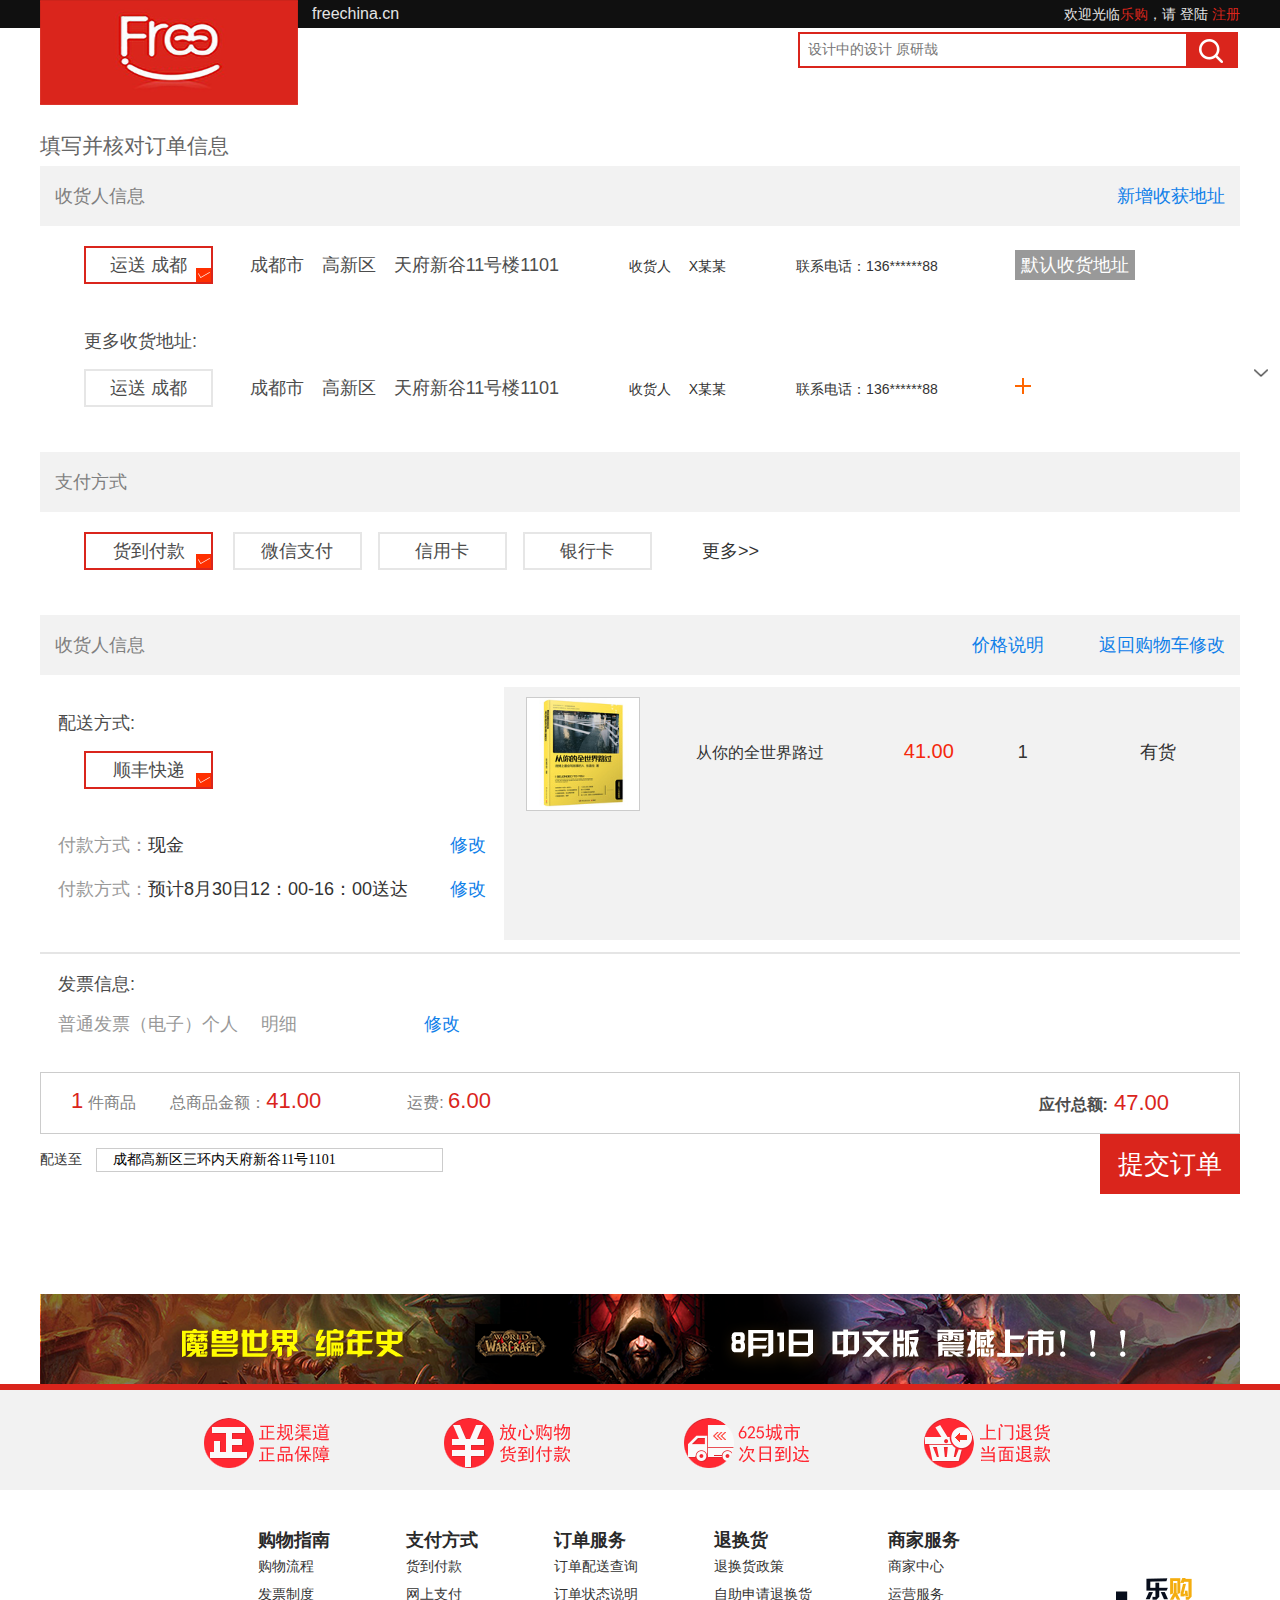
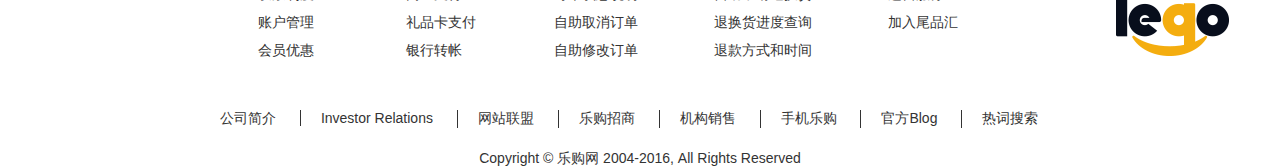
<file: order.html>
<!DOCTYPE html>
<html lang="en">

<head>
    <meta charset="UTF-8">
    <meta name="viewport" content="width=device-width, initial-scale=1.0">
    <meta http-equiv="X-UA-Compatible" content="ie=edge">
    <title></title>
    <link rel="stylesheet" href="css/reset.css">
    <link rel="stylesheet" href="css/common.css">
    <link rel="stylesheet" href="css/order.css">
    <script src="js/jquery.min.js"></script>
    <script src="js/legou.js"></script>
</head>

<body id="order">
     <!-- 蒙层 -->
     <div id="mongolia">
        <div id="popup">
            <p>确认付款</p>
            <div>是否去确认提交订单？</div>
            <button> <a href="#">取消</a> </button>
            <button><a href="check-out.html">确认</a></button>
        </div>
    </div>
    <!-- 页头 -->
    <div id="header">
        <div class="container clearfix">
            <a class="ft" href="index.html">freechina.cn</a>
            <span class="fr">欢迎光临<span class="color">乐购</span>，请 <a href="#">登陆 </a><a href="#" class="color">
                    注册</a></span>
        </div>
    </div>
    <!-- 导航 -->
    <div id="nav">
        <div class="container">
            <div class="wrap">
                <img src="images/login.png" alt="" class="fl">
                <form class="search">
                    <input type="text" name="keywords" placeholder="设计中的设计 原研哉">
                    <button type="submit"></button>

                </form>
            </div>
        </div>
    </div>

    <!-- 内容 -->
    <div id="content">
        <div class="container">
            <!--订单内容 -->
            <div id="order-conte">
                <h2>填写并核对订单信息</h2>
                <div class="order clearfix"> <span class="ft">收货人信息</span><span class="fr"> 新增收获地址</span>
                </div>
                <div class="cargo"> <span>运送&nbsp成都</span> <span class="loca">成都市</span> <span class="loca">高新区</span>
                    <span class="loca"> 天府新谷11号楼1101</span> <span class="user">收货人</span>&emsp; <span>X某某</span> <span
                        class="user">联系电话：136******88</span><span>默认收货地址</span>
                </div>
                <span>更多收货地址:</span>

                <div class="cargo"> <span class="spare">运送&nbsp成都</span> <span class="loca">成都市</span> <span
                        class="loca">高新区</span>
                    <span class="loca"> 天府新谷11号楼1101</span> <span class="user">收货人</span>&emsp; <span>X某某</span> <span
                        class="user">联系电话：136******88</span><span class="add"></span>
                </div>

                <div class="order clearfix"> <span class="ft">支付方式</span></div>
                <div class="pay"> <span class="active">货到付款</span> <span>微信支付</span><span>信用卡</span><span>银行卡</span><a
                        href="#">更多>></a>
                </div>
                <div class="order clearfix"> <span class="ft">收货人信息</span> <span class="fr"> 返回购物车修改</span><span
                        class="fr price"> 价格说明</span> </div>

                <div class="delivery clearfix">
                    <div class="ft">
                        <p>配送方式:</p>
                        <span>顺丰快递</span>
                        <div>付款方式：<span>现金</span> <span class="fr">修改</span></div>
                        <div>付款方式：<span>预计8月30日12：00-16：00送达</span> <span class="fr">修改</span></div>
                    </div>
                    <div class="fr">
                        <div><img src="images/23353342-1_l.jpg" alt=""></div>
                        <span>从你的全世界路过</span>
                        <span>41.00</span>
                        <span>1</span>
                        <span>有货</span>

                    </div>
                </div>

                <p>发票信息:</p>
                <div class="invoice">普通发票（电子）<span>个人</span>&emsp; <span>明细</span>&emsp; <span class="fr">修改</span>
                </div>




                <div class="settl">

                    <span><b class="color">1</b> 件商品</span> <span>总商品金额：<b class="color">41.00</b></span><span>运费: <b
                            class="color">6.00</b></span><span class="fr money">应付总额:<b
                            class="color">&nbsp;47.00</b></span>
                </div>
                <div class="loc">
                    <span class="del">配送至</span>
                    <div class="option">
                        <select name="val" id="val">
                            <option value="gaoxin">成都高新区三环内天府新谷11号1101</option>
                            <option value="gaoxin">成都锦江区二环内</option>
                            <option value="gaoxin">成都高新区三环内</option>
                        </select>
                    </div>
                    <button type="submit" class="bgc fr">提交订单</button>
                </div>

            </div>




            <!-- 小banner -->
            <div class="minbanner container" style="margin-bottom: 0; margin-top:100px;"> <img
                    src="images/porduct-banner2.png" alt="">
            </div>
            <!-- 回到顶部 -->
            <div id="top"></div>
        </div>
    </div>
    <!-- 尾部 -->
    <div id="footer">
        <div class="footer-header">
            <div class="container">
                <span></span>
                <span></span>
                <span></span>
                <span></span>
            </div>
        </div>
        <div class="container clearfix">
            <dl>
                <dt>购物指南</dt>
                <dd><a href="#"> 购物流程</a></dd>
                <dd><a href="#">发票制度</a> </dd>
                <dd><a href="#">账户管理</a> </dd>
                <dd><a href="#">会员优惠</a> </dd>
            </dl>
            <dl>
                <dt>支付方式 </dt>
                <dd><a href="#">货到付款</a> </dd>
                <dd><a href="#">网上支付</a> </dd>
                <dd><a href="#">礼品卡支付</a> </dd>
                <dd><a href="#">银行转帐</a> </dd>
            </dl>
            <dl>
                <dt>订单服务 </dt>
                <dd><a href="#">订单配送查询</a> </dd>
                <dd><a href="#">订单状态说明</a> </dd>
                <dd><a href="#">自助取消订单</a> </dd>
                <dd><a href="#">自助修改订单</a> </dd>
            </dl>
            <dl>
                <dt>退换货 </dt>
                <dd><a href="#">退换货政策</a> </dd>
                <dd><a href="#">自助申请退换货</a> </dd>
                <dd><a href="#">退换货进度查询</a> </dd>
                <dd><a href="#">退款方式和时间</a> </dd>
            </dl>
            <dl>
                <dt>商家服务 </dt>
                <dd><a href="#">商家中心</a> </dd>
                <dd><a href="#">运营服务</a> </dd>
                <dd><a href="#">加入尾品汇</a> </dd>

            </dl>
            <img src="images/logo.png" alt="">
        </div>

        <ul class="container">
            <li><a href="#">公司简介 </a></li>
            <li><a href="#">Investor Relations</a></li>
            <li><a href="#">网站联盟</a></li>
            <li><a href="#">乐购招商 </a></li>
            <li><a href="#">机构销售</a></li>
            <li><a href="#"> 手机乐购</a></li>
            <li><a href="#"> 官方Blog</a></li>
            <li><a href="#">热词搜索</a></li>
        </ul>
        <p>Copyright &copy 乐购网 2004-2016, All Rights Reserved</p>
    </div>
</body>

</html>
</file>
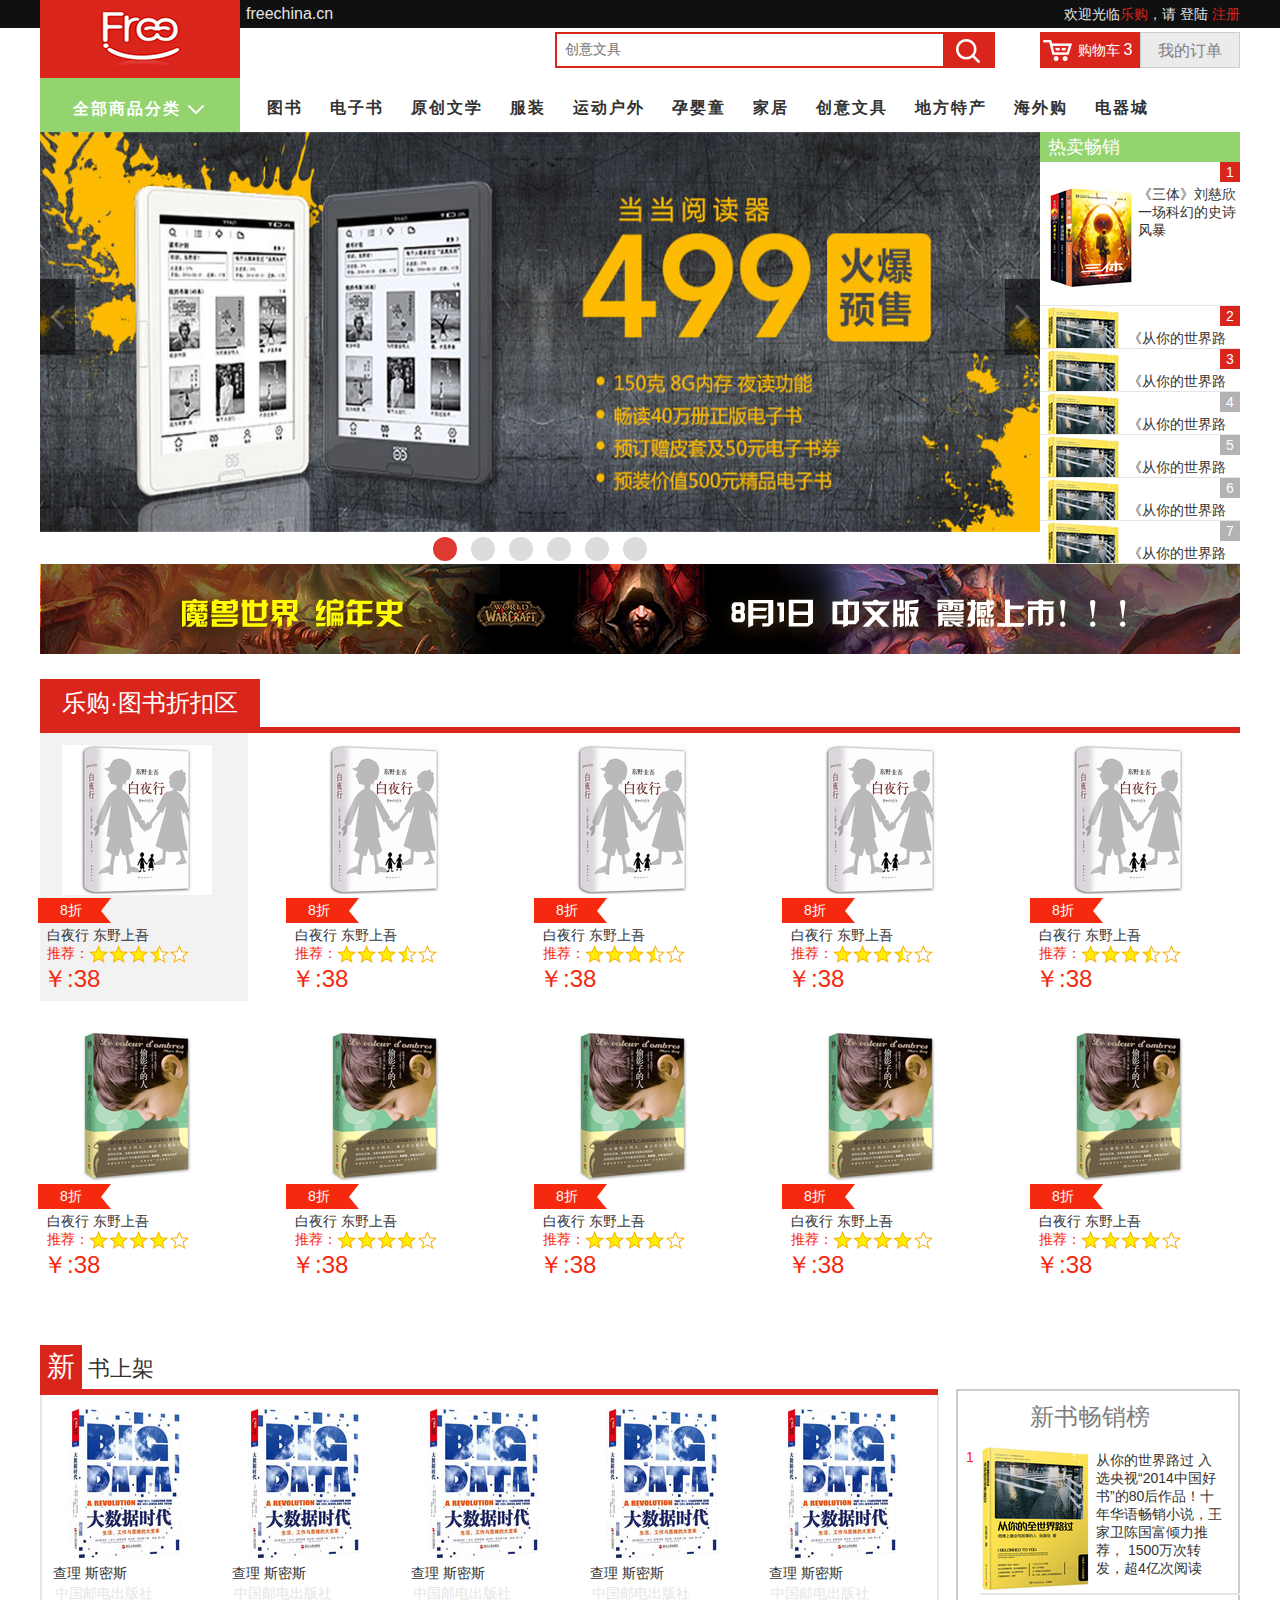
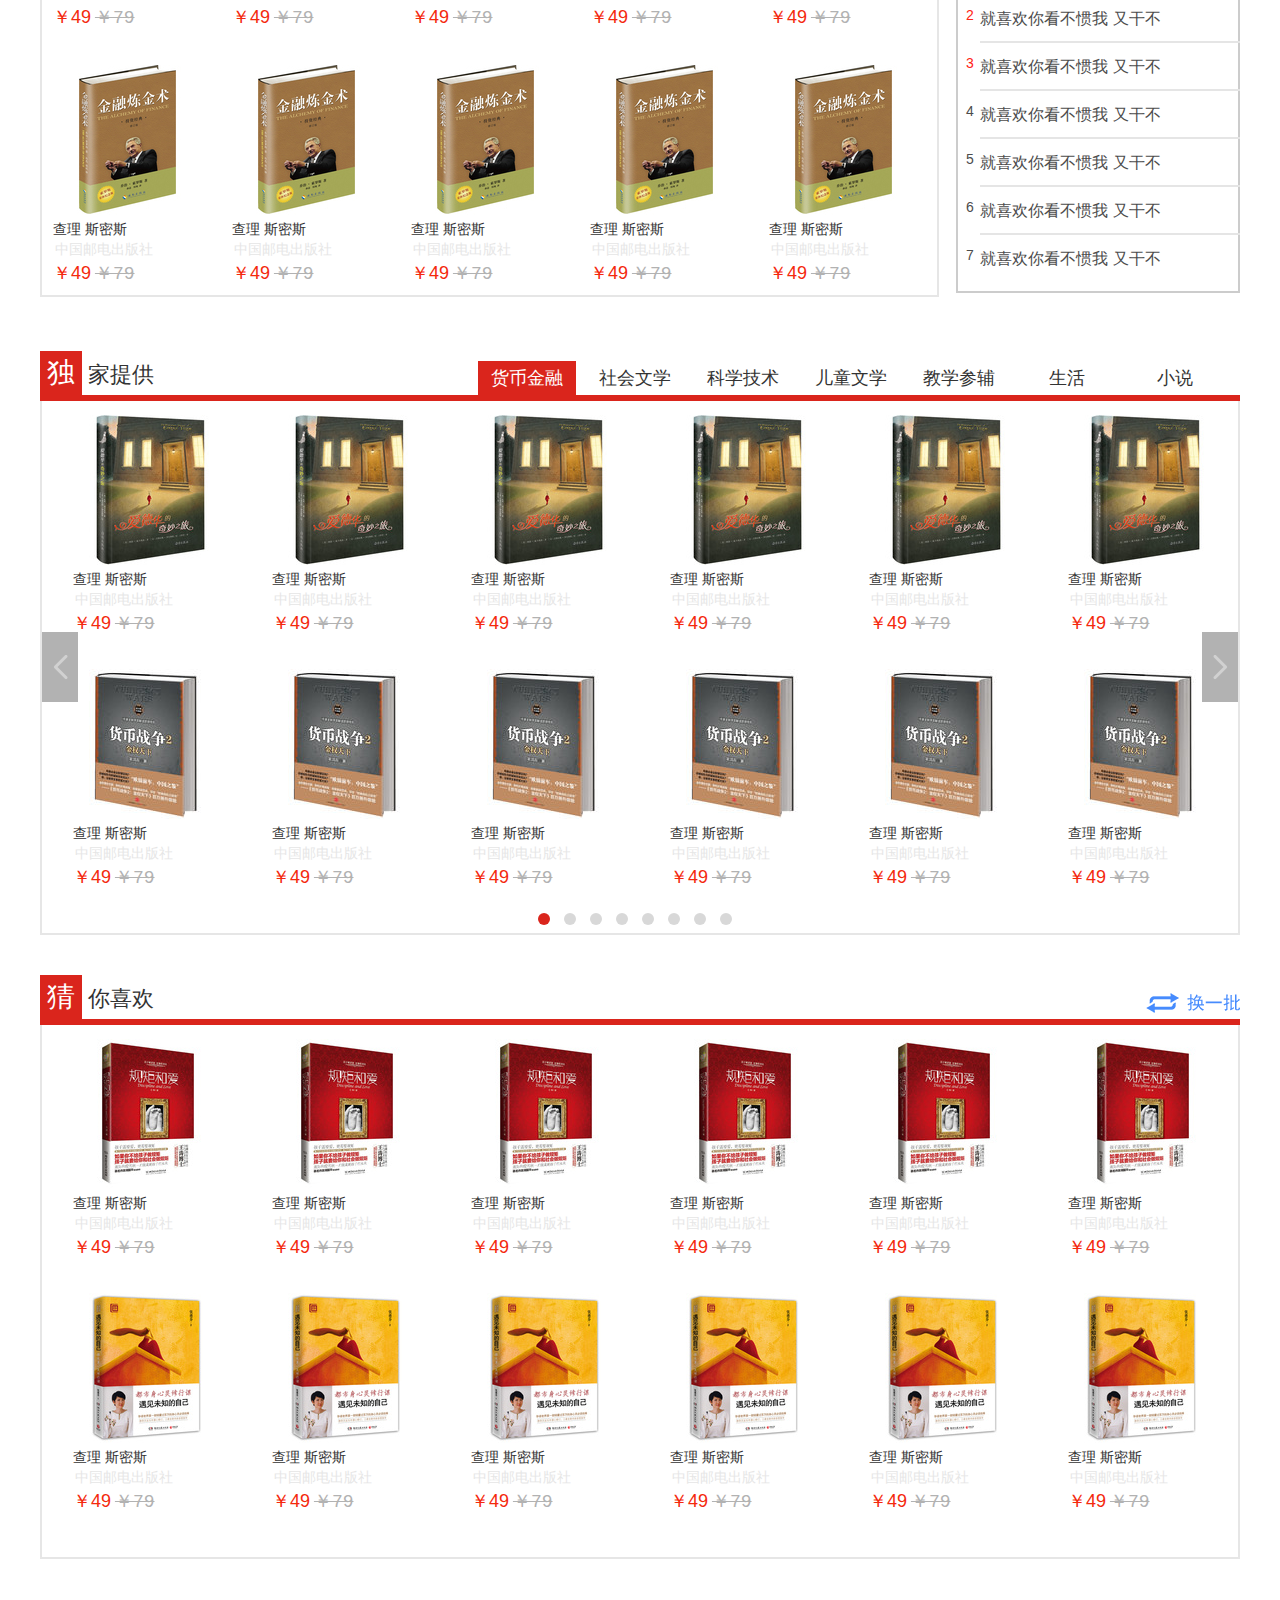
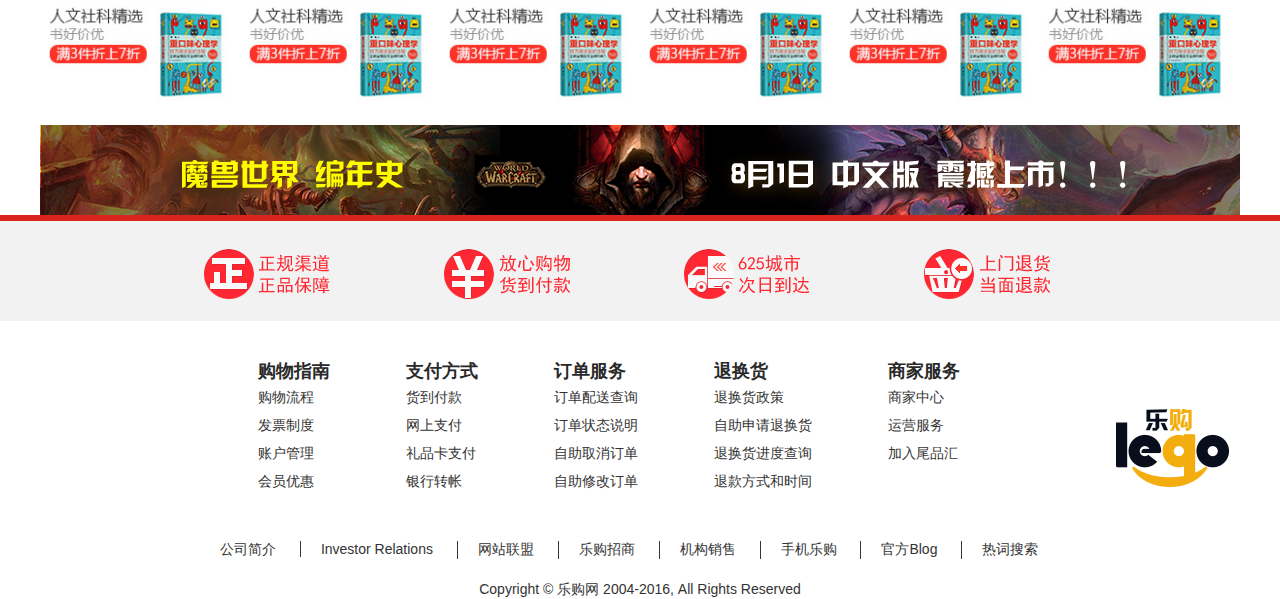
<file: product.html>
<!DOCTYPE html>
<html lang="en">

<head>
    <meta charset="UTF-8">
    <meta name="viewport" content="width=device-width, initial-scale=1.0">
    <meta http-equiv="X-UA-Compatible" content="ie=edge">
    <title></title>
    <link rel="stylesheet" href="css/reset.css">
    <link rel="stylesheet" href="css/common.css">
    <link rel="stylesheet" href="css/banner.css">

    <link rel="stylesheet" href="css/product.css">
    <script src="js/jquery.min.js"></script>
    <script src="js/jquery.slideBox.js"></script>
    <script src="js/legou.js"></script>
</head>

<body id="product">
     
    <!-- 页头 -->
    <div id="header">
        <div class="container clearfix">
            <a class="ft" href="index.html">freechina.cn</a>
            <span class="fr">欢迎光临<span class="color">乐购</span>，请 <a href="#">登陆 </a><a href="#" class="color">
                    注册</a></span>
        </div>
    </div>
    <!-- 导航 -->
    <div id="nav">
        <div class="container">
            <div class="wrap">
                <img src="images/log.png" alt="" class="fl">
                <form class="search">
                    <input type="text" name="keywords" placeholder="创意文具">
                    <button type="submit"></button>
                </form>
                <div class="fr car">
                    <div class="left-1">购物车 <span>3</span></div>
                    <div class="right-1">我的订单</div>
                </div>

            </div>

            <ul class="clearfix">
                <li class="product-bgc">全部商品分类</li>
                <li><a href="#">图书</a></li>
                <li><a href="#">电子书</a></li>
                <li><a href="#">原创文学</a></li>
                <li><a href="#">服装</a></li>
                <li><a href="#">运动户外</a></li>
                <li><a href="#">孕婴童</a></li>
                <li><a href="#">家居</a></li>
                <li><a href="#">创意文具</a></li>
                <li><a href="#">地方特产</a></li>
                <li><a href="#">海外购</a></li>
                <li><a href="#">电器城</a></li>
            </ul>
        </div>
    </div>

    <!-- 侧边导航/l轮播 -->
    <div class="container clearfix">
        <!-- 轮播 -->
      <!--  <div id="banner" class="ft">
            <img src="images/pordcut-banner.png" alt="">
            <span class="left"></span>
            <span class="right"></span>
            <ul class="clearfix">
                <li class="active"><a href="#">1</a></li>
                <li><a href="#">2</a></li>
                <li><a href="#">3</a></li>
                <li><a href="#">4</a></li>
                <li><a href="#">5</a></li>
                <li><a href="#">6</a></li>
            </ul>
        </div>-->
        <div  id="banner" class="c-banner ft">
            <div class="banner">
                <ul>
                    <li><img src="images/banner_1.png"></li>
                    <li><img src="images/banner_2.png"></li>
                    <li><img src="images/banner_3.png"></li>
                    <li><img src="images/banner_4.png"></li>
                    <li><img src="images/banner_5.png"></li>
                    <li><img src="images/banner_6.png"></li>
                </ul>
            </div>
            <div class="nexImg">
                <img src="images/right-icon.png" />

            </div>
            <div class="preImg">
                <img src="images/left-icon.png" />
            </div>
            <div class="jumpBtn">
                <ul>
                    <li jumpImg="0"></li>
                    <li jumpImg="1"></li>
                    <li jumpImg="2"></li>
                    <li jumpImg="3"></li>
                    <li jumpImg="4"></li>
                    <li jumpImg="5"></li>
                </ul>
            </div>
        </div>
        <div id="hot" class="fr">
            <p>热卖畅销 </p>
            <dl id="hot-books">
                <dt class="active">
                    <span class="num-color list">1</span>
                    <img src="images/porduct03_03.jpg" alt="">
                    <p>《从你的世界路过》</p>
                </dt>
                <dd class="on">
                    <span class="num-color">1</span>
                    <div class="hot-conte clearfix">
                        <img class="ft" src="images/prodoct-books_03.jpg" alt="">
                        <p class="fr">《三体》刘慈欣 一场科幻的史诗风暴</p>
                    </div>
                </dd>
                <dt>
                    <span class="num-color">2</span>
                    <img src="images/porduct03_03.jpg" alt="">
                    <p>《从你的世界路过》</p>
                </dt>
                <dd>
                    <span class="num-color">2</span>
                    <div class="hot-conte clearfix">
                        <img class="ft" src="images/prodoct-books_03.jpg" alt="">
                        <p class="fr">《三体》刘慈欣 一场科幻的史诗风暴</p>
                    </div>
                </dd>

                <dt>
                    <span class="num-color">3</span>
                    <img src="images/porduct03_03.jpg" alt="">
                    <p>《从你的世界路过》</p>
                </dt>
                <dd>
                    <span class="num-color">3</span>
                    <div class="hot-conte clearfix">
                        <img class="ft" src="images/prodoct-books_03.jpg" alt="">
                        <p class="fr">《三体》刘慈欣 一场科幻的史诗风暴</p>
                    </div>
                </dd>
                <dt>
                    <span>4</span>
                    <img src="images/porduct03_03.jpg" alt="">
                    <p>《从你的世界路过》</p>
                </dt>
                <dd>
                    <span>4</span>
                    <div class="hot-conte clearfix">
                        <img class="ft" src="images/prodoct-books_03.jpg" alt="">
                        <p class="fr">《三体》刘慈欣 一场科幻的史诗风暴</p>
                    </div>
                </dd>
                <dt>
                    <span>5</span>
                    <img src="images/porduct03_03.jpg" alt="">
                    <p>《从你的世界路过》</p>
                </dt>
                <dd>
                    <span>5</span>
                    <div class="hot-conte clearfix">
                        <img class="ft" src="images/prodoct-books_03.jpg" alt="">
                        <p class="fr">《三体》刘慈欣 一场科幻的史诗风暴</p>
                    </div>
                </dd>
                <dt>
                    <span>6</span>
                    <img src="images/porduct03_03.jpg" alt="">
                    <p>《从你的世界路过》</p>
                </dt>
                <dd>
                    <span>6</span>
                    <div class="hot-conte clearfix">
                        <img class="ft" src="images/prodoct-books_03.jpg" alt="">
                        <p class="fr">《三体》刘慈欣 一场科幻的史诗风暴</p>
                    </div>
                </dd>
                <dt>
                    <span>7</span>
                    <img src="images/porduct03_03.jpg" alt="">
                    <p>《从你的世界路过》</p>
                </dt>
                <dd>
                    <span>7</span>
                    <div class="hot-conte clearfix">
                        <img class="ft" src="images/prodoct-books_03.jpg" alt="">
                        <p class="fr">《三体》刘慈欣 一场科幻的史诗风暴</p>
                    </div>
                </dd>
            </dl>
        </div>
    </div>
    <!-- 小banner -->
    <div class="minbanner container"> <img src="images/porduct-banner2.png" alt=""></div>
   
  
    <!-- 内容 -->
    <div id="content">
        <div class="container">
            <div class="recommend">
                <p><span class="bgc">乐购·图书折扣区</span> </p>
                <ul class="recommend-conte clearfix">
                    <li class="active">
                        <img src="images/22935553-1_l.jpg" alt="">
                        <span>8折</span>
                        <p>白夜行 东野上吾</p>
                        <p>推荐：<span><img src="images/X1.png" alt=""></span><span><img src="images/X1.png" alt=""></span><span><img src="images/X1.png" alt=""></span><span><img src="images/star_0.5.png" alt=""></span><span><img src="images/star_0.png" alt=""></span></p>
                        <span>￥:38</span>
                    </li>
                    <li>
                        <img src="images/22935553-1_l.jpg" alt="">
                        <span>8折</span>
                        <p>白夜行 东野上吾</p>
                        <p>推荐：<span><img src="images/X1.png" alt=""></span><span><img src="images/X1.png" alt=""></span><span><img src="images/X1.png" alt=""></span><span><img src="images/star_0.5.png" alt=""></span><span><img src="images/star_0.png" alt=""></span></p>
                        <span>￥:38</span>
                    </li>
                    <li>
                        <img src="images/22935553-1_l.jpg" alt="">
                        <span>8折</span>
                        <p>白夜行 东野上吾</p>
                        <p>推荐：<span><img src="images/X1.png" alt=""></span><span><img src="images/X1.png" alt=""></span><span><img src="images/X1.png" alt=""></span><span><img src="images/star_0.5.png" alt=""></span><span><img src="images/star_0.png" alt=""></span></p>
                        <span>￥:38</span>
                    </li>
                    <li>
                        <img src="images/22935553-1_l.jpg" alt="">
                        <span>8折</span>
                        <p>白夜行 东野上吾</p>
                        <p>推荐：<span><img src="images/X1.png" alt=""></span><span><img src="images/X1.png" alt=""></span><span><img src="images/X1.png" alt=""></span><span><img src="images/star_0.5.png" alt=""></span><span><img src="images/star_0.png" alt=""></span></p>
                        <span>￥:38</span>
                    </li>
                    <li>
                        <img src="images/22935553-1_l.jpg" alt="">
                        <span>8折</span>
                        <p>白夜行 东野上吾</p>
                        <p>推荐：<span><img src="images/X1.png" alt=""></span><span><img src="images/X1.png" alt=""></span><span><img src="images/X1.png" alt=""></span><span><img src="images/star_0.5.png" alt=""></span><span><img src="images/star_0.png" alt=""></span></p>
                        <span>￥:38</span>
                    </li>
                    <li>
                        <img src="images/22788959-1_l.jpg" alt="">
                        <span>8折</span>
                        <p>白夜行 东野上吾</p>
                        <p>推荐：<span><img src="images/X1.png" alt=""></span><span><img src="images/X1.png" alt=""></span><span><img src="images/X1.png" alt=""></span><span><img src="images/X1.png" alt=""></span><span><img src="images/star_0.png" alt=""></span></p>
                        <span>￥:38</span>
                    </li>
                    <li>
                        <img src="images/22788959-1_l.jpg" alt="">
                        <span>8折</span>
                        <p>白夜行 东野上吾</p>
                     <p>推荐：<span><img src="images/X1.png" alt=""></span><span><img src="images/X1.png" alt=""></span><span><img src="images/X1.png" alt=""></span><span><img src="images/X1.png" alt=""></span><span><img src="images/star_0.png" alt=""></span></p>
                        <span>￥:38</span>
                    </li>
                    <li>
                        <img src="images/22788959-1_l.jpg" alt="">
                        <span>8折</span>
                        <p>白夜行 东野上吾</p>
                     <p>推荐：<span><img src="images/X1.png" alt=""></span><span><img src="images/X1.png" alt=""></span><span><img src="images/X1.png" alt=""></span><span><img src="images/X1.png" alt=""></span><span><img src="images/star_0.png" alt=""></span></p>
                        <span>￥:38</span>
                    </li>
                    <li>
                        <img src="images/22788959-1_l.jpg" alt="">
                        <span>8折</span>
                        <p>白夜行 东野上吾</p>
                     <p>推荐：<span><img src="images/X1.png" alt=""></span><span><img src="images/X1.png" alt=""></span><span><img src="images/X1.png" alt=""></span><span><img src="images/X1.png" alt=""></span><span><img src="images/star_0.png" alt=""></span></p>
                        <span>￥:38</span>
                    </li>
                    <li>
                        <img src="images/22788959-1_l.jpg" alt="">
                        <span>8折</span>
                        <p>白夜行 东野上吾</p>
                     <p>推荐：<span><img src="images/X1.png" alt=""></span><span><img src="images/X1.png" alt=""></span><span><img src="images/X1.png" alt=""></span><span><img src="images/X1.png" alt=""></span><span><img src="images/star_0.png" alt=""></span></p>
                        <span>￥:38</span>
                    </li>

                </ul>
            </div>
            <!-- 楼层 -->
            <!--  <ul id="floor">
                <li class="active"><span class="on">图书</span></li>
                <li> <span>服装</span></li>
                <li><span>运动</span></li>
                <li><span>童装</span></li>
                <li><span>家居</span></li>

            </ul> -->
            <!-- 书 -->
            <div class="books clearfix">
                <p><span class="bgc">新</span>书上架 </p>
                <div class="ft">
                    <div class=" books-conte">
                        <ul class="clearfix">
                            <li>
                                <img src="images/22928335-1_l.jpg" alt="">
                                <p>查理 斯密斯</p>
                                <p>中国邮电出版社</p>
                                <span class="price">￥49</span> <i>￥79</i>
                            </li>
                            <li>
                                <img src="images/22928335-1_l.jpg" alt="">
                                <p>查理 斯密斯</p>
                                <p>中国邮电出版社</p>
                                <span class="price">￥49</span> <i>￥79</i>
                            </li>
                            <li>
                                <img src="images/22928335-1_l.jpg" alt="">
                                <p>查理 斯密斯</p>
                                <p>中国邮电出版社</p>
                                <span class="price">￥49</span> <i>￥79</i>
                            </li>
                            <li>
                                <img src="images/22928335-1_l.jpg" alt="">
                                <p>查理 斯密斯</p>
                                <p>中国邮电出版社</p>
                                <span class="price">￥49</span> <i>￥79</i>
                            </li>
                            <li>
                                <img src="images/22928335-1_l.jpg" alt="">
                                <p>查理 斯密斯</p>
                                <p>中国邮电出版社</p>
                                <span class="price">￥49</span> <i>￥79</i>
                            </li>
                            <li>
                                <img src="images/22499729-1_l_5.jpg" alt="">
                                <p>查理 斯密斯</p>
                                <p>中国邮电出版社</p>
                                <span class="price">￥49</span> <i>￥79</i>
                            </li>
                            <li>
                                <img src="images/22499729-1_l_5.jpg" alt="">
                                <p>查理 斯密斯</p>
                                <p>中国邮电出版社</p>
                                <span class="price">￥49</span> <i>￥79</i>
                            </li>
                            <li>
                                <img src="images/22499729-1_l_5.jpg" alt="">
                                <p>查理 斯密斯</p>
                                <p>中国邮电出版社</p>
                                <span class="price">￥49</span> <i>￥79</i>
                            </li>
                            <li>
                                <img src="images/22499729-1_l_5.jpg" alt="">
                                <p>查理 斯密斯</p>
                                <p>中国邮电出版社</p>
                                <span class="price">￥49</span> <i>￥79</i>
                            </li>
                            <li>
                                <img src="images/22499729-1_l_5.jpg" alt="">
                                <p>查理 斯密斯</p>
                                <p>中国邮电出版社</p>
                                <span class="price">￥49</span> <i>￥79</i>
                            </li>
                        </ul>
                    </div>
                </div>

                <div class="fr">
                    <p>新书畅销榜 </p>
                    <ol id="newbooks">
                        <li>
                            <span class="num-color list">1</span>
                            <h3 class=" active"> 就喜欢你看不惯我 又干不</h3>
                            <div class="newbooks-conte clearfix">
                                <img class="ft" src="images/index_books_03.jpg" alt="">
                                <p class="fr">从你的世界路过
                                    入选央视“2014中国好书”的80后作品！十年华语畅销小说，王家卫陈国富倾力推荐， 1500万次转发，超4亿次阅读</p>
                            </div>
                        </li>
                        <li>
                            <span class="num-color">2</span>
                            <h3> 就喜欢你看不惯我 又干不</h3>
                            <div class=" clearfix">
                                <img class="ft" src="images/index_books_03.jpg" alt="">
                                <p class="fr">从你的世界路过
                                    入选央视“2014中国好书”的80后作品！十年华语畅销小说，王家卫陈国富倾力推荐， 1500万次转发，超4亿次阅读</p>
                            </div>
                        </li>
                        <li>
                            <span class="num-color">3</span>
                            <h3> 就喜欢你看不惯我 又干不</h3>
                            <div class=" clearfix">
                                <img class="ft" src="images/index_books_03.jpg" alt="">
                                <p class="fr">从你的世界路过
                                    入选央视“2014中国好书”的80后作品！十年华语畅销小说，王家卫陈国富倾力推荐， 1500万次转发，超4亿次阅读</p>
                            </div>
                        </li>
                        <li>
                            <span>4</span>
                            <h3> 就喜欢你看不惯我 又干不</h3>
                            <div class=" clearfix">
                                <img class="ft" src="images/index_books_03.jpg" alt="">
                                <p class="fr">从你的世界路过
                                    入选央视“2014中国好书”的80后作品！十年华语畅销小说，王家卫陈国富倾力推荐， 1500万次转发，超4亿次阅读</p>
                            </div>
                        </li>
                        <li>
                            <span>5</span>
                            <h3> 就喜欢你看不惯我 又干不</h3>
                            <div class=" clearfix">
                                <img class="ft" src="images/index_books_03.jpg" alt="">
                                <p class="fr">从你的世界路过
                                    入选央视“2014中国好书”的80后作品！十年华语畅销小说，王家卫陈国富倾力推荐， 1500万次转发，超4亿次阅读</p>
                            </div>
                        </li>
                        <li>
                            <span>6</span>
                            <h3> 就喜欢你看不惯我 又干不</h3>
                            <div class=" clearfix">
                                <img class="ft" src="images/index_books_03.jpg" alt="">
                                <p class="fr">从你的世界路过
                                    入选央视“2014中国好书”的80后作品！十年华语畅销小说，王家卫陈国富倾力推荐， 1500万次转发，超4亿次阅读</p>
                            </div>
                        </li>
                        <li>
                            <span>7</span>
                            <h3> 就喜欢你看不惯我 又干不</h3>
                            <div class=" clearfix">
                                <img class="ft" src="images/index_books_03.jpg" alt="">
                                <p class="fr">从你的世界路过
                                    入选央视“2014中国好书”的80后作品！十年华语畅销小说，王家卫陈国富倾力推荐， 1500万次转发，超4亿次阅读</p>
                            </div>
                        </li>
                    </ol>
                </div>
            </div>

            <!-- 独家 -->
            <div id="sole" class="clearfix">

                <div class="title clearfix"> <span>独</span>家提供
                    <ul class="fr">
                        <li class="bgc">货币金融</li>
                        <li>社会文学</li>
                        <li>科学技术</li>
                        <li>儿童文学</li>
                        <li>教学参辅</li>
                        <li>生活</li>
                        <li>小说</li>

                    </ul>

                </div>
                <div class=" sole-conte">
                    <ul class="clearfix">
                        <li>
                            <img src="images/23418061-1_l.jpg" alt="">
                            <p>查理 斯密斯</p>
                            <p>中国邮电出版社</p>
                            <span class="price">￥49</span> <i>￥79</i>
                        </li>
                        <li>
                            <img src="images/23418061-1_l.jpg" alt="">
                            <p>查理 斯密斯</p>
                            <p>中国邮电出版社</p>
                            <span class="price">￥49</span> <i>￥79</i>
                        </li>
                        <li>
                            <img src="images/23418061-1_l.jpg" alt="">
                            <p>查理 斯密斯</p>
                            <p>中国邮电出版社</p>
                            <span class="price">￥49</span> <i>￥79</i>
                        </li>
                        <li>
                            <img src="images/23418061-1_l.jpg" alt="">
                            <p>查理 斯密斯</p>
                            <p>中国邮电出版社</p>
                            <span class="price">￥49</span> <i>￥79</i>
                        </li>
                        <li>
                            <img src="images/23418061-1_l.jpg" alt="">
                            <p>查理 斯密斯</p>
                            <p>中国邮电出版社</p>
                            <span class="price">￥49</span> <i>￥79</i>
                        </li>
                        <li>
                            <img src="images/23418061-1_l.jpg" alt="">
                            <p>查理 斯密斯</p>
                            <p>中国邮电出版社</p>
                            <span class="price">￥49</span> <i>￥79</i>
                        </li>
                        <li>
                            <img src="images/22913031-1_l.jpg" alt="">
                            <p>查理 斯密斯</p>
                            <p>中国邮电出版社</p>
                            <span class="price">￥49</span> <i>￥79</i>
                        </li>
                        <li>
                            <img src="images/22913031-1_l.jpg" alt="">
                            <p>查理 斯密斯</p>
                            <p>中国邮电出版社</p>
                            <span class="price">￥49</span> <i>￥79</i>
                        </li>
                        <li>
                            <img src="images/22913031-1_l.jpg" alt="">
                            <p>查理 斯密斯</p>
                            <p>中国邮电出版社</p>
                            <span class="price">￥49</span> <i>￥79</i>
                        </li>
                        <li>
                            <img src="images/22913031-1_l.jpg" alt="">
                            <p>查理 斯密斯</p>
                            <p>中国邮电出版社</p>
                            <span class="price">￥49</span> <i>￥79</i>
                        </li>
                        <li>
                            <img src="images/22913031-1_l.jpg" alt="">
                            <p>查理 斯密斯</p>
                            <p>中国邮电出版社</p>
                            <span class="price">￥49</span> <i>￥79</i>
                        </li>
                        <li>
                            <img src="images/22913031-1_l.jpg" alt="">
                            <p>查理 斯密斯</p>
                            <p>中国邮电出版社</p>
                            <span class="price">￥49</span> <i>￥79</i>
                        </li>
                    </ul>
                    <!-- 滑动 -->
                    <div class="slide">
                        <span class="left"></span>
                        <span class="right"></span>
                        <ul>
                            <li class="active"><a href="#"></a></li>
                            <li><a href="#"></a></li>
                            <li><a href="#"></a></li>
                            <li><a href="#"></a></li>
                            <li><a href="#"></a></li>
                            <li><a href="#"></a></li>
                            <li><a href="#"></a></li>
                            <li><a href="#"></a></li>
                        </ul>
                    </div>
                </div>

            </div>
            <!-- 猜你喜欢 -->

            <div id="sole" class="clearfix">

                <div class="title clearfix"> <span>猜</span>你喜欢
                    <img class="fr" src="images/porduct-tab.png" alt="">
                </div>
                <div class=" sole-conte">
                    <ul class="clearfix">
                        <li>
                            <img src="images/22790777-1_l_1.jpg" alt="">
                            <p>查理 斯密斯</p>
                            <p>中国邮电出版社</p>
                            <span class="price">￥49</span> <i>￥79</i>
                        </li>
                        <li>
                            <img src="images/22790777-1_l_1.jpg" alt="">
                            <p>查理 斯密斯</p>
                            <p>中国邮电出版社</p>
                            <span class="price">￥49</span> <i>￥79</i>
                        </li>
                        <li>
                            <img src="images/22790777-1_l_1.jpg" alt="">
                            <p>查理 斯密斯</p>
                            <p>中国邮电出版社</p>
                            <span class="price">￥49</span> <i>￥79</i>
                        </li>
                        <li>
                            <img src="images/22790777-1_l_1.jpg" alt="">
                            <p>查理 斯密斯</p>
                            <p>中国邮电出版社</p>
                            <span class="price">￥49</span> <i>￥79</i>
                        </li>
                        <li>
                            <img src="images/22790777-1_l_1.jpg" alt="">
                            <p>查理 斯密斯</p>
                            <p>中国邮电出版社</p>
                            <span class="price">￥49</span> <i>￥79</i>
                        </li>
                        <li>
                            <img src="images/22790777-1_l_1.jpg" alt="">
                            <p>查理 斯密斯</p>
                            <p>中国邮电出版社</p>
                            <span class="price">￥49</span> <i>￥79</i>
                        </li>
                        <li>
                            <img src="images/22876893-1_l.jpg" alt="">
                            <p>查理 斯密斯</p>
                            <p>中国邮电出版社</p>
                            <span class="price">￥49</span> <i>￥79</i>
                        </li>
                        <li>
                            <img src="images/22876893-1_l.jpg" alt="">
                            <p>查理 斯密斯</p>
                            <p>中国邮电出版社</p>
                            <span class="price">￥49</span> <i>￥79</i>
                        </li>
                        <li>
                            <img src="images/22876893-1_l.jpg" alt="">
                            <p>查理 斯密斯</p>
                            <p>中国邮电出版社</p>
                            <span class="price">￥49</span> <i>￥79</i>
                        </li>
                        <li>
                            <img src="images/22876893-1_l.jpg" alt="">
                            <p>查理 斯密斯</p>
                            <p>中国邮电出版社</p>
                            <span class="price">￥49</span> <i>￥79</i>
                        </li>
                        <li>
                            <img src="images/22876893-1_l.jpg" alt="">
                            <p>查理 斯密斯</p>
                            <p>中国邮电出版社</p>
                            <span class="price">￥49</span> <i>￥79</i>
                        </li>
                        <li>
                            <img src="images/22876893-1_l.jpg" alt="">
                            <p>查理 斯密斯</p>
                            <p>中国邮电出版社</p>
                            <span class="price">￥49</span> <i>￥79</i>
                        </li>
                    </ul>

                </div>

            </div>
            <!-- 人文 -->
            <div class="humanity">
                <img src="images/pordcut-this.png" alt="">
                <img src="images/pordcut-this.png" alt="">
                <img src="images/pordcut-this.png" alt="">
                <img src="images/pordcut-this.png" alt="">
                <img src="images/pordcut-this.png" alt="">
                <img src="images/pordcut-this.png" alt="">
            </div>
            <!-- 小banner -->
            <div class="minbanner container" style="margin-bottom: 0;"> <img src="images/porduct-banner2.png" alt=""></div>
            <!-- 回到顶部 -->
            <div id="top"></div>
        </div>
    </div>
    <!-- 尾部 -->
    <div id="footer">
        <div class="footer-header">
            <div class="container">
                <span></span>
                <span></span>
                <span></span>
                <span></span>
            </div>
        </div>
        <div class="container clearfix">
            <dl>
                <dt>购物指南</dt>
                <dd><a href="#"> 购物流程</a></dd>
                <dd><a href="#">发票制度</a> </dd>
                <dd><a href="#">账户管理</a> </dd>
                <dd><a href="#">会员优惠</a> </dd>
            </dl>
            <dl>
                <dt>支付方式 </dt>
                <dd><a href="#">货到付款</a> </dd>
                <dd><a href="#">网上支付</a> </dd>
                <dd><a href="#">礼品卡支付</a> </dd>
                <dd><a href="#">银行转帐</a> </dd>
            </dl>
            <dl>
                <dt>订单服务 </dt>
                <dd><a href="#">订单配送查询</a> </dd>
                <dd><a href="#">订单状态说明</a> </dd>
                <dd><a href="#">自助取消订单</a> </dd>
                <dd><a href="#">自助修改订单</a> </dd>
            </dl>
            <dl>
                <dt>退换货 </dt>
                <dd><a href="#">退换货政策</a> </dd>
                <dd><a href="#">自助申请退换货</a> </dd>
                <dd><a href="#">退换货进度查询</a> </dd>
                <dd><a href="#">退款方式和时间</a> </dd>
            </dl>
            <dl>
                <dt>商家服务 </dt>
                <dd><a href="#">商家中心</a> </dd>
                <dd><a href="#">运营服务</a> </dd>
                <dd><a href="#">加入尾品汇</a> </dd>

            </dl>
            <img src="images/logo.png" alt="">
        </div>

        <ul class="container">
            <li><a href="#">公司简介 </a></li>
            <li><a href="#">Investor Relations</a></li>
            <li><a href="#">网站联盟</a></li>
            <li><a href="#">乐购招商 </a></li>
            <li><a href="#">机构销售</a></li>
            <li><a href="#"> 手机乐购</a></li>
            <li><a href="#"> 官方Blog</a></li>
            <li><a href="#">热词搜索</a></li>
        </ul>
        <p>Copyright &copy 乐购网 2004-2016, All Rights Reserved</p>
    </div>
    <script src="js/banner.js"></script>

</body>

</html>
</file>
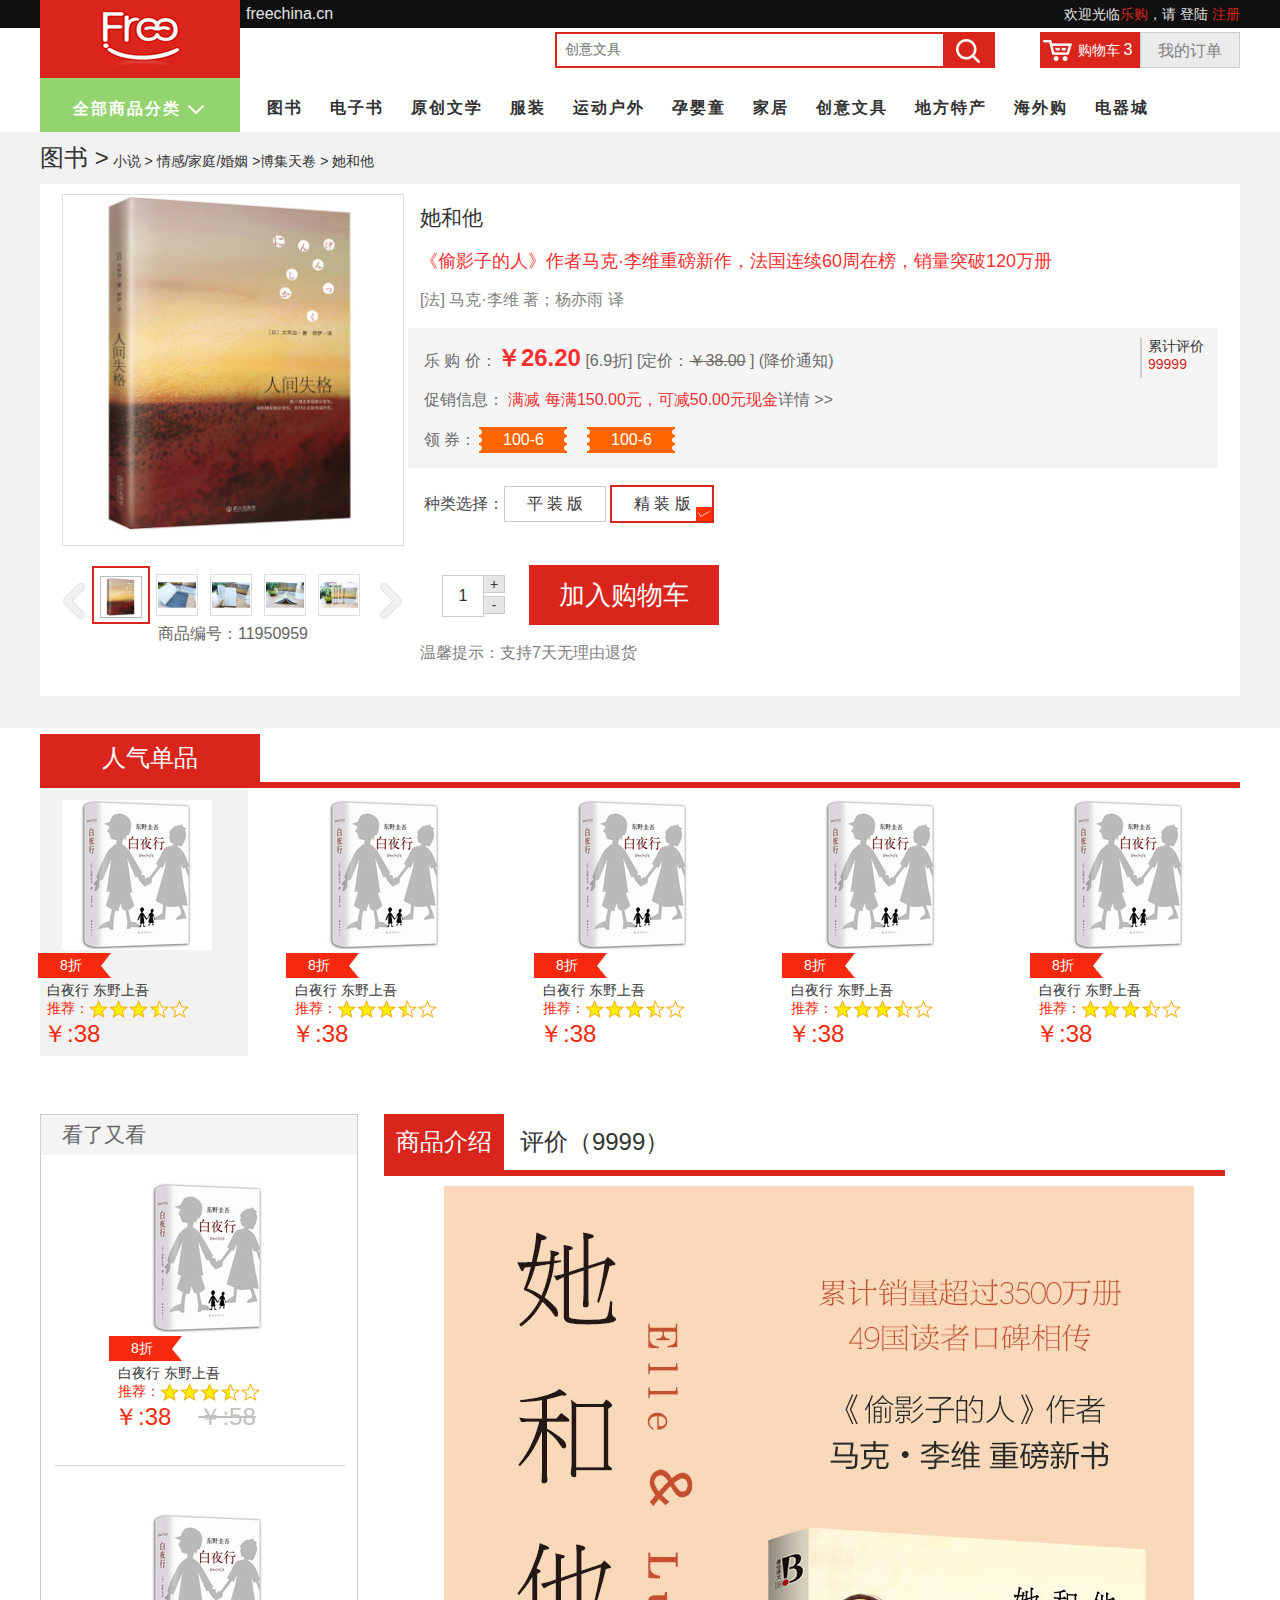
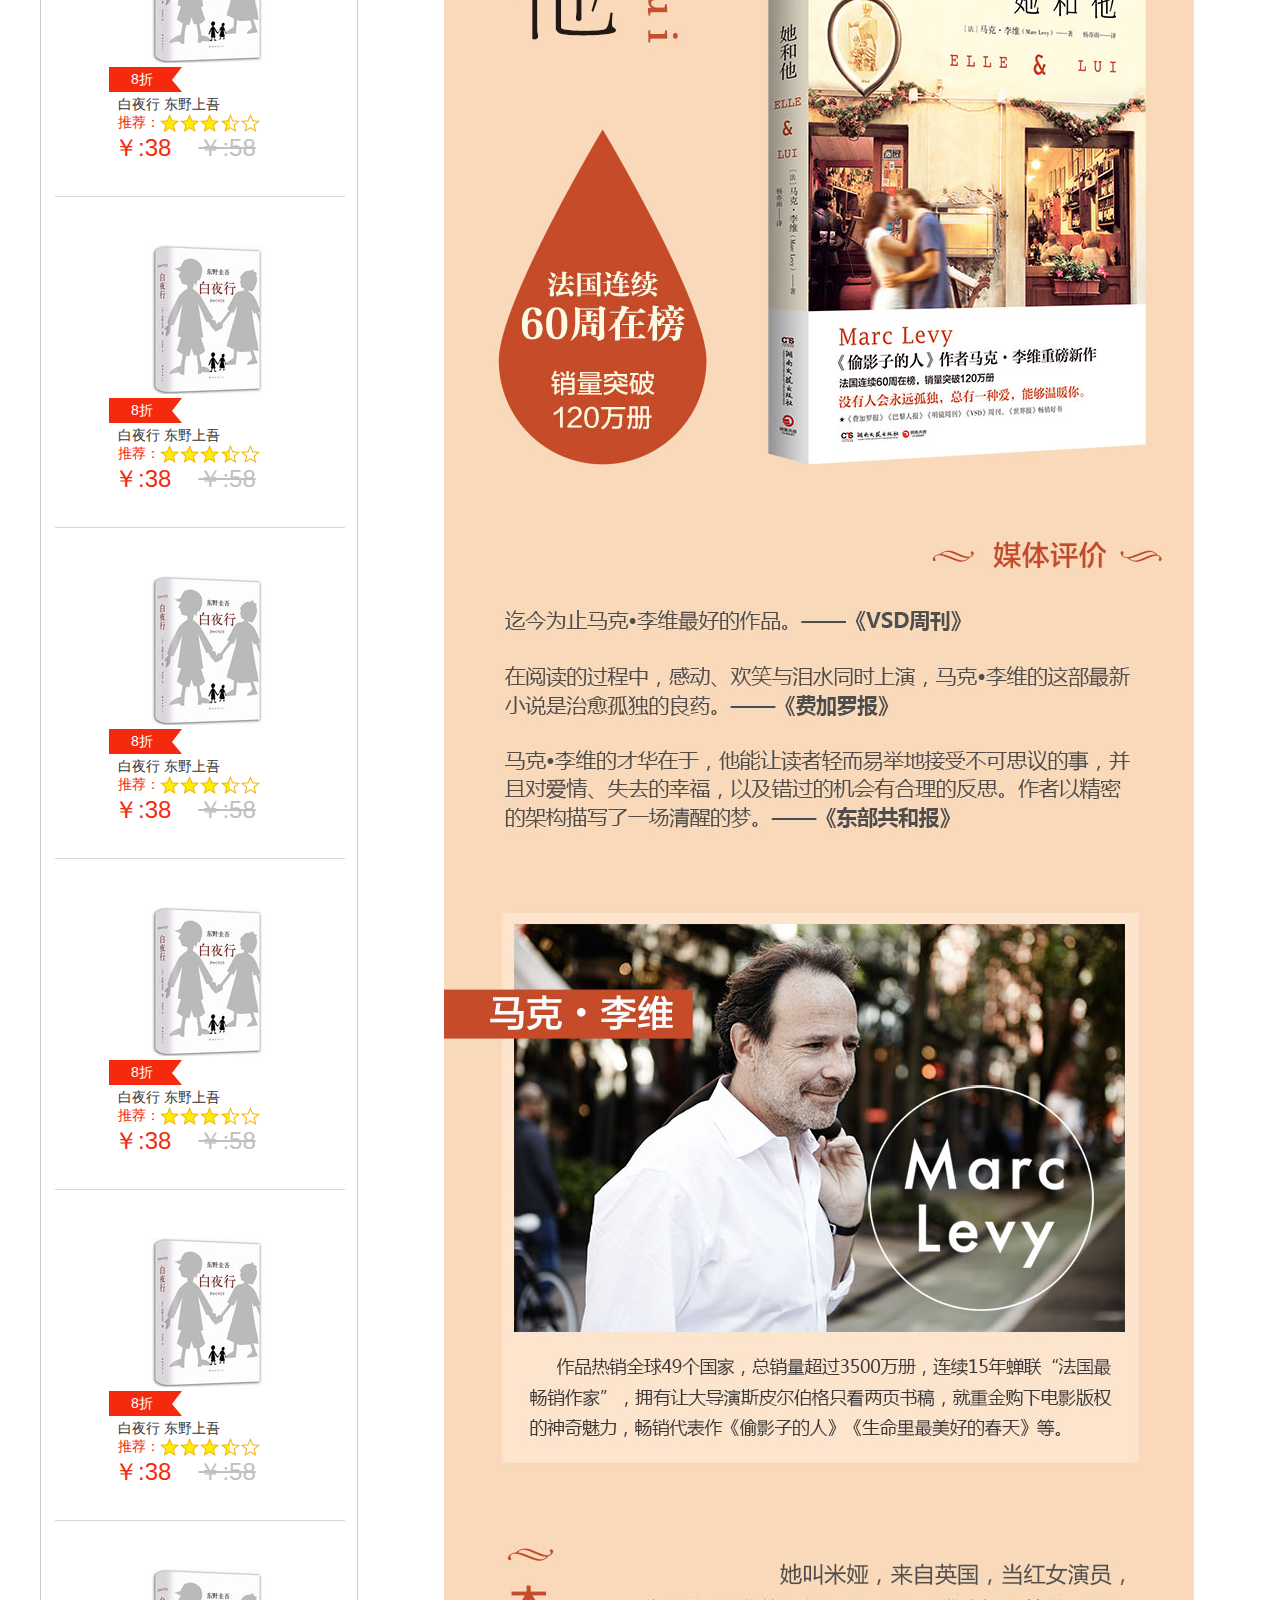
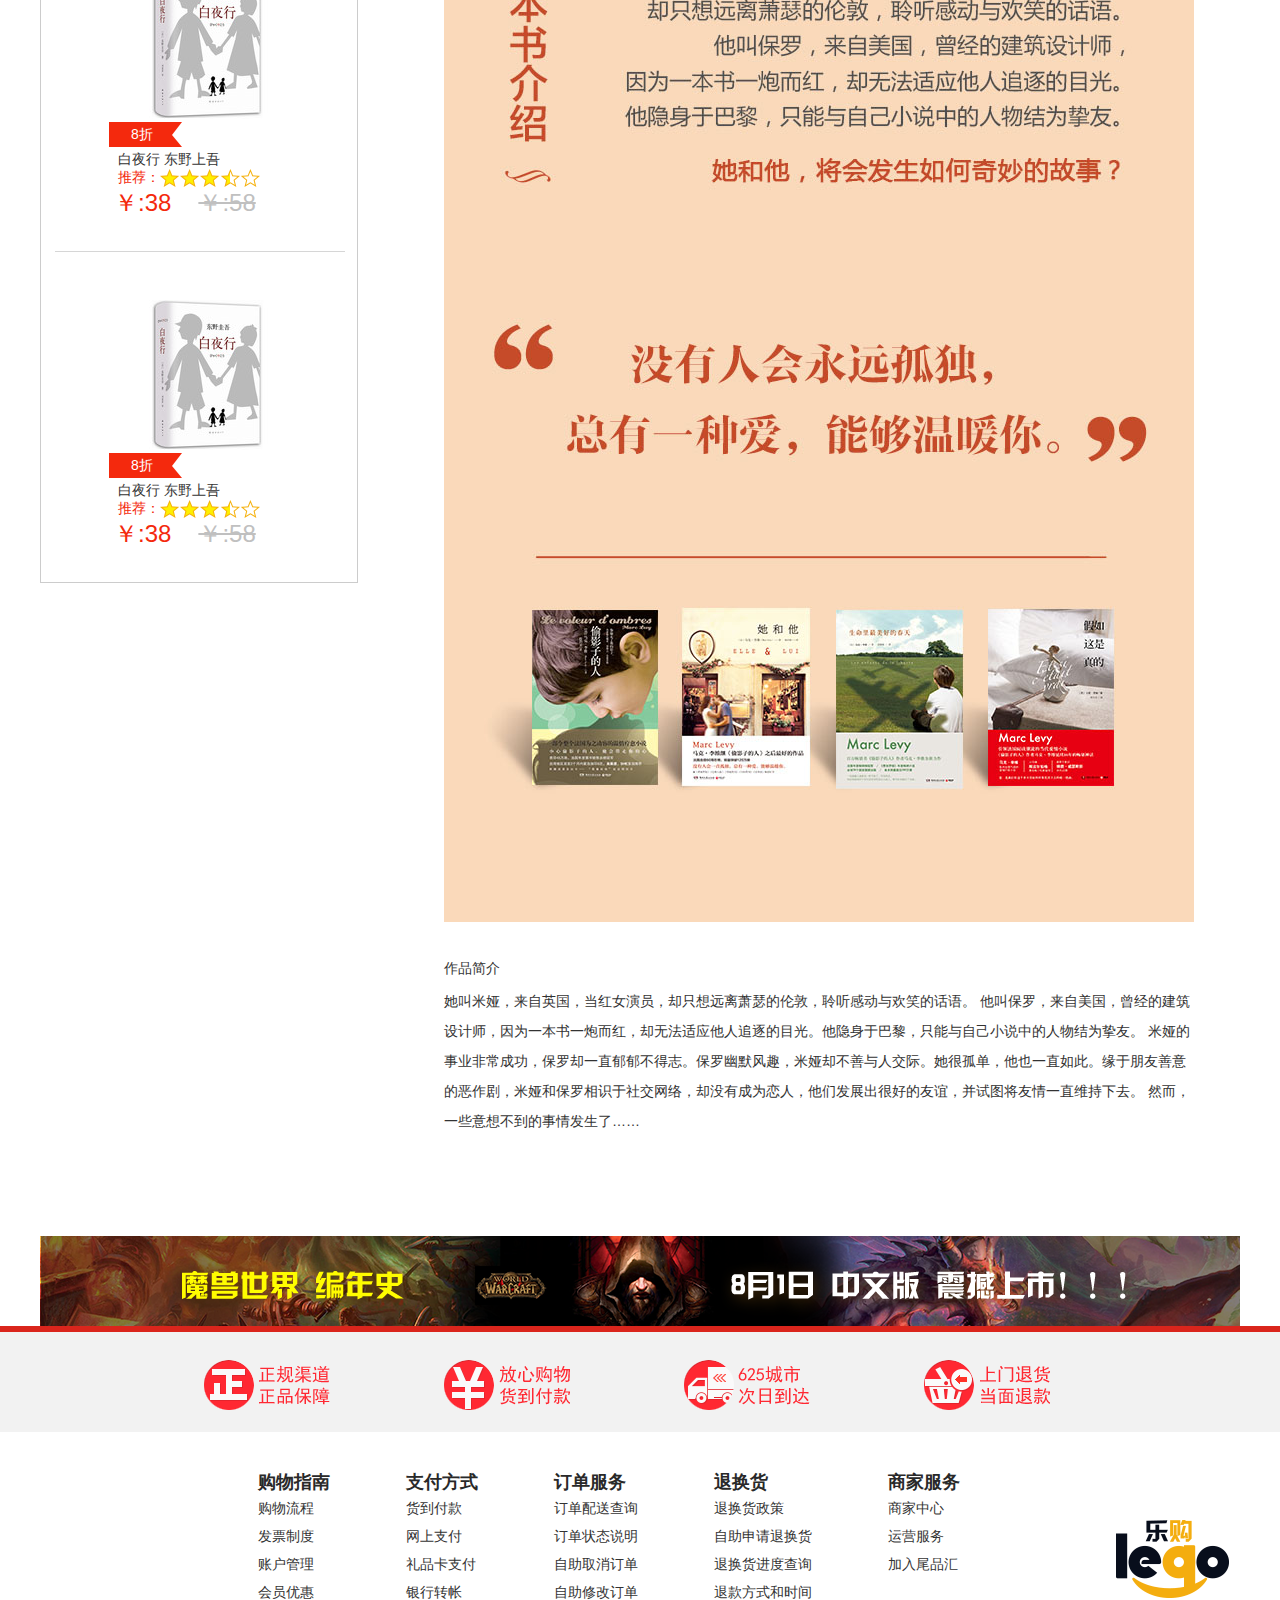
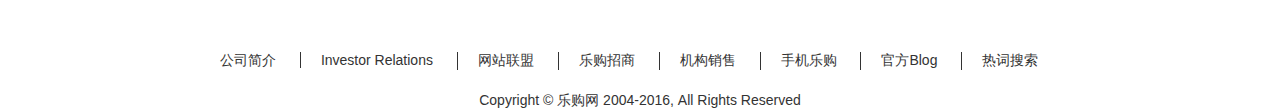
<file: product_details.html>
<!DOCTYPE html>
<html lang="en">

<head>
    <meta charset="UTF-8">
    <meta name="viewport" content="width=device-width, initial-scale=1.0">
    <meta http-equiv="X-UA-Compatible" content="ie=edge">
    <title></title>
    <link rel="stylesheet" href="css/reset.css">
    <link rel="stylesheet" href="css/common.css">
    <link rel="stylesheet" href="css/magnifier.css">
    <link rel="stylesheet" href="css/product_details.css">
    <script src="js/jquery.min.js"></script>
    <script src="js/magnifier.js"></script>
    <script src="js/legou.js"></script>



</head>

<body id="prod">
    <!-- 蒙层 -->
    <div id="mongolia">
        <div id="popup">
            <p>登录提示</p>
            <div>请登录以后再操作！</div>
            <button> <a href="#">取消</a> </button>
            <button> <a href="login.html">确认</a></button>
        </div>
    </div>
    <!-- 页头 -->
    <div id="header">
        <div class="container clearfix">
            <a class="ft" href="index.html">freechina.cn</a>
            <span class="fr">欢迎光临<span class="color">乐购</span>，请 <a href="#">登陆 </a><a href="#" class="color">
                    注册</a></span>
        </div>
    </div>
    <!-- 导航 -->
    <div id="nav">
        <div class="container">
            <div class="wrap">
                <img src="images/log.png" alt="" class="fl">
                <form class="search">
                    <input type="text" name="keywords" placeholder="创意文具">
                    <button type="submit"></button>
                </form>
                <div class="fr car">
                    <div class="left-1">购物车 <span>3</span></div>
                    <div class="right-1">我的订单</div>
                </div>

            </div>

            <ul class="clearfix">
                <li class="product-bgc">全部商品分类</li>
                <li><a href="#">图书</a></li>
                <li><a href="#">电子书</a></li>
                <li><a href="#">原创文学</a></li>
                <li><a href="#">服装</a></li>
                <li><a href="#">运动户外</a></li>
                <li><a href="#">孕婴童</a></li>
                <li><a href="#">家居</a></li>
                <li><a href="#">创意文具</a></li>
                <li><a href="#">地方特产</a></li>
                <li><a href="#">海外购</a></li>
                <li><a href="#">电器城</a></li>
            </ul>
        </div>
    </div>
    <!--加入购物车 -->
    <div id="add-cart">
        <div class="container">
            <div>
                <a href="#" class="active">图书 ></a><a href="#"> 小说 ></a><a href="#"> 情感/家庭/婚姻 ></a><a href="">博集天卷
                    ></a><a href="#">
                    她和他 </a>
            </div>
            <!-- 购物车/放大镜 -->
            <div class="add-cart-conte">
                <!-- 放大镜 -->
                <div class="search ft">
                   <!--  <img src="images/product-details01_03.jpg" alt="">
                    <ul class="clearfix">
                        <li class="active">
                            <div><img src="images/product-details01_03.jpg" alt=""></div>
                        </li>
                        <li>
                            <div><img src="images/product-details01_03.jpg" alt=""></div>
                        </li>
                    </ul>
                    <span class="left"></span>
                    <span class="right"></span> -->
                    <!-- 开始 -->
                   <div class="magnifier ft" id="magnifier1">
                    <div class="magnifier-container">
                        <div class="images-cover"></div>
                        <!-- 当前图片显示容器 -->
                        <div class="move-view"></div>
                       <!-- 跟随鼠标移动的盒子 -->
                    </div>
                    <div class="magnifier-assembly">
                        <div class="magnifier-btn">
                            <span class="magnifier-btn-left"></span>
                            <span class="magnifier-btn-right"></span>
                        </div>
                        <!-- 按钮组 -->
                        <div class="magnifier-line">
                            <ul class="clearfix animation03">
                                <li>
                                    <div class="small-img">
                                        <img src="images/box_2.jpg" />
                                    </div>
                                </li>
                                <li>
                                    <div class="small-img">
                                        <img src="images/box_1.jpg" />
                                    </div>
                                </li>
                                <li>
                                    <div class="small-img">
                                        <img src="images/box_3.jpg" />
                                    </div>
                                </li>
                                <li>
                                    <div class="small-img">
                                        <img src="images/box_4.jpg" />
                                    </div>
                                </li>
                                <li>
                                    <div class="small-img">
                                        <img src="images/box_5.jpg" />
                                    </div>
                                </li>
                                <li>
                                    <div class="small-img">
                                        <img src="images/1.png" />
                                    </div>
                                </li> <li>
                                    <div class="small-img">
                                        <img src="images/1.png" />
                                    </div>
                                </li>
                            </ul>
                        </div>
                        <!-- 缩略图 -->
                    </div>
                    <div class="magnifier-view"></div>
                    <!-- 经过放大的图片显示容器 -->
                </div> 
                    <!-- 结束 -->
                    <p>商品编号：11950959</p>
                </div>
                <!-- 购物车-->
                <div class="cart fr">
                    <h2>她和他</h2>
                    <p>《偷影子的人》作者马克·李维重磅新作，法国连续60周在榜，销量突破120万册</p>
                    <span>[法] 马克·李维 著；杨亦雨 译</span>
                    <div class="box">
                        <p>乐 购 价：<span>￥26.20</span> [6.9折] [定价：<em>￥38.00</em> ] (降价通知)</p>
                        <p>促销信息： <span>满减 每满150.00元，可减50.00元现金</span>详情 >></p>
                        <p>领 券：<span>100-6</span><span>100-6</span></p>
                        <div class="comment">累计评价<span class="color">99999</span></div>
                    </div>

                    <div class="tab">种类选择：<span>平 装 版</span> <span class="active">精 装 版</span></div>

                    <div class="clearfix">
                        <div class="count ft">1<span class="jia">+</span><span class="jian">-</span> </div> 
                        <button class="ft">加入购物车</button>
                    </div>
                    <p>温馨提示：支持7天无理由退货</p>
                </div>

            </div>
        </div>

    </div>
    <!-- 内容 -->
    <div id="content">
        <div class="container">
            <!-- r人气单品 -->
            <div class="recommend">
                <p><span class="bgc">人气单品</span> </p>
                <ul class="recommend-conte clearfix">
                    <li class="active">
                        <img src="images/22935553-1_l.jpg" alt="">
                        <span>8折</span>
                        <p>白夜行 东野上吾</p>
                        <p>推荐：<span><img src="images/X1.png" alt=""></span><span><img src="images/X1.png"
                                    alt=""></span><span><img src="images/X1.png" alt=""></span><span><img
                                    src="images/star_0.5.png" alt=""></span><span><img src="images/star_0.png"
                                    alt=""></span></p>
                        <span>￥:38</span>
                    </li>
                    <li>
                        <img src="images/22935553-1_l.jpg" alt="">
                        <span>8折</span>
                        <p>白夜行 东野上吾</p>
                        <p>推荐：<span><img src="images/X1.png" alt=""></span><span><img src="images/X1.png"
                                    alt=""></span><span><img src="images/X1.png" alt=""></span><span><img
                                    src="images/star_0.5.png" alt=""></span><span><img src="images/star_0.png"
                                    alt=""></span></p>
                        <span>￥:38</span>
                    </li>
                    <li>
                        <img src="images/22935553-1_l.jpg" alt="">
                        <span>8折</span>
                        <p>白夜行 东野上吾</p>
                        <p>推荐：<span><img src="images/X1.png" alt=""></span><span><img src="images/X1.png"
                                    alt=""></span><span><img src="images/X1.png" alt=""></span><span><img
                                    src="images/star_0.5.png" alt=""></span><span><img src="images/star_0.png"
                                    alt=""></span></p>
                        <span>￥:38</span>
                    </li>
                    <li>
                        <img src="images/22935553-1_l.jpg" alt="">
                        <span>8折</span>
                        <p>白夜行 东野上吾</p>
                        <p>推荐：<span><img src="images/X1.png" alt=""></span><span><img src="images/X1.png"
                                    alt=""></span><span><img src="images/X1.png" alt=""></span><span><img
                                    src="images/star_0.5.png" alt=""></span><span><img src="images/star_0.png"
                                    alt=""></span></p>
                        <span>￥:38</span>
                    </li>
                    <li>
                        <img src="images/22935553-1_l.jpg" alt="">
                        <span>8折</span>
                        <p>白夜行 东野上吾</p>
                        <p>推荐：<span><img src="images/X1.png" alt=""></span><span><img src="images/X1.png"
                                    alt=""></span><span><img src="images/X1.png" alt=""></span><span><img
                                    src="images/star_0.5.png" alt=""></span><span><img src="images/star_0.png"
                                    alt=""></span></p>
                        <span>￥:38</span>
                    </li>
                </ul>
            </div>
            <!-- 产品详情 -->
            <div class="product-details clearfix">
                <div class="ft">
                    <h2>看了又看</h2>
                    <ul class="product-conte clearfix">
                        <li class="active">
                            <img src="images/22935553-1_l.jpg" alt="">
                            <span>8折</span>
                            <p>白夜行 东野上吾</p>
                            <p>推荐：<span><img src="images/X1.png" alt=""></span><span><img src="images/X1.png"
                                        alt=""></span><span><img src="images/X1.png" alt=""></span><span><img
                                        src="images/star_0.5.png" alt=""></span><span><img src="images/star_0.png"
                                        alt=""></span></p>
                            <span>￥:38</span><span>￥:58</span>
                        </li>
                        <li>
                            <img src="images/22935553-1_l.jpg" alt="">
                            <span>8折</span>
                            <p>白夜行 东野上吾</p>
                            <p>推荐：<span><img src="images/X1.png" alt=""></span><span><img src="images/X1.png"
                                        alt=""></span><span><img src="images/X1.png" alt=""></span><span><img
                                        src="images/star_0.5.png" alt=""></span><span><img src="images/star_0.png"
                                        alt=""></span></p>
                            <span>￥:38</span><span>￥:58</span>
                        </li>
                        <li>
                            <img src="images/22935553-1_l.jpg" alt="">
                            <span>8折</span>
                            <p>白夜行 东野上吾</p>
                            <p>推荐：<span><img src="images/X1.png" alt=""></span><span><img src="images/X1.png"
                                        alt=""></span><span><img src="images/X1.png" alt=""></span><span><img
                                        src="images/star_0.5.png" alt=""></span><span><img src="images/star_0.png"
                                        alt=""></span></p>
                            <span>￥:38</span><span>￥:58</span>
                        </li>
                        <li>
                            <img src="images/22935553-1_l.jpg" alt="">
                            <span>8折</span>
                            <p>白夜行 东野上吾</p>
                            <p>推荐：<span><img src="images/X1.png" alt=""></span><span><img src="images/X1.png"
                                        alt=""></span><span><img src="images/X1.png" alt=""></span><span><img
                                        src="images/star_0.5.png" alt=""></span><span><img src="images/star_0.png"
                                        alt=""></span></p>
                            <span>￥:38</span><span>￥:58</span>
                        </li>
                        <li>
                            <img src="images/22935553-1_l.jpg" alt="">
                            <span>8折</span>
                            <p>白夜行 东野上吾</p>
                            <p>推荐：<span><img src="images/X1.png" alt=""></span><span><img src="images/X1.png"
                                        alt=""></span><span><img src="images/X1.png" alt=""></span><span><img
                                        src="images/star_0.5.png" alt=""></span><span><img src="images/star_0.png"
                                        alt=""></span></p>
                            <span>￥:38</span><span>￥:58</span>
                        </li>
                        <li>
                            <img src="images/22935553-1_l.jpg" alt="">
                            <span>8折</span>
                            <p>白夜行 东野上吾</p>
                            <p>推荐：<span><img src="images/X1.png" alt=""></span><span><img src="images/X1.png"
                                        alt=""></span><span><img src="images/X1.png" alt=""></span><span><img
                                        src="images/star_0.5.png" alt=""></span><span><img src="images/star_0.png"
                                        alt=""></span></p>
                            <span>￥:38</span><span>￥:58</span>
                        </li>
                        <li>
                            <img src="images/22935553-1_l.jpg" alt="">
                            <span>8折</span>
                            <p>白夜行 东野上吾</p>
                            <p>推荐：<span><img src="images/X1.png" alt=""></span><span><img src="images/X1.png"
                                        alt=""></span><span><img src="images/X1.png" alt=""></span><span><img
                                        src="images/star_0.5.png" alt=""></span><span><img src="images/star_0.png"
                                        alt=""></span></p>
                            <span>￥:38</span><span>￥:58</span>
                        </li>
                        <li>
                            <img src="images/22935553-1_l.jpg" alt="">
                            <span>8折</span>
                            <p>白夜行 东野上吾</p>
                            <p>推荐：<span><img src="images/X1.png" alt=""></span><span><img src="images/X1.png"
                                        alt=""></span><span><img src="images/X1.png" alt=""></span><span><img
                                        src="images/star_0.5.png" alt=""></span><span><img src="images/star_0.png"
                                        alt=""></span></p>
                            <span>￥:38</span><span>￥:58</span>
                        </li>
                    </ul>
                </div>
                <div class="fr">
                    <div class="title"><a href="#" class="bgc">商品介绍</a> <a href="#">评价（9999）</a></div>
                    <div class="conte">
                        <!-- 商品介绍 -->
                        <div class="goods">
                            <img src="images/57a2e185Ne1171fbe.png" alt="">
                            <h4>作品简介</h4>
                            <p>
                                她叫米娅，来自英国，当红女演员，却只想远离萧瑟的伦敦，聆听感动与欢笑的话语。
                                他叫保罗，来自美国，曾经的建筑设计师，因为一本书一炮而红，却无法适应他人追逐的目光。他隐身于巴黎，只能与自己小说中的人物结为挚友。
                                米娅的事业非常成功，保罗却一直郁郁不得志。保罗幽默风趣，米娅却不善与人交际。她很孤单，他也一直如此。缘于朋友善意的恶作剧，米娅和保罗相识于社交网络，却没有成为恋人，他们发展出很好的友谊，并试图将友情一直维持下去。
                                然而，一些意想不到的事情发生了……</p>
                        </div>
                        <!-- 评价 -->
                        <div class="comments">
                            <div class="praise">
                                <div class="ft">98%<p>好评度</p>
                                </div>
                                <div class="fr">
                                    <div>
                                        <span>好评(98%)</span>
                                        <div class="progress"><span></span></div> 1.洲**子 <span class="num">+0</span>
                                        2.洲**子
                                        <span class="num">+0</span>
                                    </div>
                                    <div>
                                        <span> 中评(2%) </span>
                                        <div class="progress"><span></span></div> 3.洲**子 <span
                                            class="num">+10</span>4.洲**子
                                        <span class="num">+10</span>
                                    </div>
                                    <div>
                                        <span> 差评(0%)</span>
                                        <div class="progress"><span></span></div>
                                    </div>
                                </div>
                            </div>
                            <ul>
                                <li class="active">全部评价（9999）</li>
                                <li>好评（888）</li>
                                <li>中评（888）</li>
                                <li>差评（888）</li>
                            </ul>
                            <div class="comment">
                                <div class="ft">
                                    <p><span><img src="images/red_star.png" alt=""></span><span><img
                                                src="images/red_star.png" alt=""></span><span><img
                                                src="images/red_star.png" alt=""></span><span><img
                                                src="images/red_star.png" alt=""></span><span><img
                                                src="images/red_star_0.png" alt=""></span> </p>
                                    <p>下单后5天评论</p>
                                    <p>2016-08-11</p>
                                </div>
                                <p class="ft">书的质量不错，很新，一点放久的潮味或臭味都没有，内容也值得一看，关
                                    键是价格真给力 </p>
                                <div class="fr">
                                    <div><img src="images/head-portrait.png" alt=""></div><span> 洲**子</span>
                                    <p class="member">金牌会员</p>
                                    <p>来自iPhone客户端</p>
                                </div>
                            </div>
                            <div class="comment">
                                <div class="ft">
                                    <p><span><img src="images/red_star.png" alt=""></span><span><img
                                                src="images/red_star.png" alt=""></span><span><img
                                                src="images/red_star.png" alt=""></span><span><img
                                                src="images/red_star.png" alt=""></span><span><img
                                                src="images/red_star_0.png" alt=""></span> </p>
                                    <p>下单后5天评论</p>
                                    <p>2016-08-11</p>
                                </div>
                                <p class="ft">书的质量不错，很新，一点放久的潮味或臭味都没有，内容也值得一看，关
                                    键是价格真给力 </p>
                                <div class="fr">
                                    <div><img src="images/head-portrait.png" alt=""></div><span> 洲**子</span>
                                    <p class="member">金牌会员</p>
                                    <p>来自iPhone客户端</p>
                                </div>
                            </div>
                            <div class="comment">
                                <div class="ft">
                                    <p><span><img src="images/red_star.png" alt=""></span><span><img
                                                src="images/red_star.png" alt=""></span><span><img
                                                src="images/red_star.png" alt=""></span><span><img
                                                src="images/red_star.png" alt=""></span><span><img
                                                src="images/red_star_0.png" alt=""></span> </p>
                                    <p>下单后5天评论</p>
                                    <p>2016-08-11</p>
                                </div>
                                <p class="ft">书的质量不错，很新，一点放久的潮味或臭味都没有，内容也值得一看，关
                                    键是价格真给力 </p>
                                <div class="fr">
                                    <div><img src="images/head-portrait.png" alt=""></div><span> 洲**子</span>
                                    <p class="member">金牌会员</p>
                                    <p>来自iPhone客户端</p>
                                </div>
                            </div>
                            <div class="comment">
                                <div class="ft">
                                    <p><span><img src="images/red_star.png" alt=""></span><span><img
                                                src="images/red_star.png" alt=""></span><span><img
                                                src="images/red_star.png" alt=""></span><span><img
                                                src="images/red_star.png" alt=""></span><span><img
                                                src="images/red_star_0.png" alt=""></span> </p>
                                    <p>下单后5天评论</p>
                                    <p>2016-08-11</p>
                                </div>
                                <p class="ft">书的质量不错，很新，一点放久的潮味或臭味都没有，内容也值得一看，关
                                    键是价格真给力 </p>
                                <div class="fr">
                                    <div><img src="images/head-portrait.png" alt=""></div><span> 洲**子</span>
                                    <p class="member">金牌会员</p>
                                    <p>来自iPhone客户端</p>
                                </div>
                            </div>
                            <div class="comment">
                                <div class="ft">
                                    <p><span><img src="images/red_star.png" alt=""></span><span><img
                                                src="images/red_star.png" alt=""></span><span><img
                                                src="images/red_star.png" alt=""></span><span><img
                                                src="images/red_star.png" alt=""></span><span><img
                                                src="images/red_star_0.png" alt=""></span> </p>
                                    <p>下单后5天评论</p>
                                    <p>2016-08-11</p>
                                </div>
                                <p class="ft">书的质量不错，很新，一点放久的潮味或臭味都没有，内容也值得一看，关
                                    键是价格真给力 </p>
                                <div class="fr">
                                    <div><img src="images/head-portrait.png" alt=""></div><span> 洲**子</span>
                                    <p class="member">金牌会员</p>
                                    <p>来自iPhone客户端</p>
                                </div>
                            </div>
                            <div class="comment">
                                <div class="ft">
                                    <p><span><img src="images/red_star.png" alt=""></span><span><img
                                                src="images/red_star.png" alt=""></span><span><img
                                                src="images/red_star.png" alt=""></span><span><img
                                                src="images/red_star.png" alt=""></span><span><img
                                                src="images/red_star_0.png" alt=""></span> </p>
                                    <p>下单后5天评论</p>
                                    <p>2016-08-11</p>
                                </div>
                                <p class="ft">书的质量不错，很新，一点放久的潮味或臭味都没有，内容也值得一看，关
                                    键是价格真给力 </p>
                                <div class="fr">
                                    <div><img src="images/head-portrait.png" alt=""></div><span> 洲**子</span>
                                    <p class="member">金牌会员</p>
                                    <p>来自iPhone客户端</p>
                                </div>
                            </div>
                            <div class="comment">
                                <div class="ft">
                                    <p><span><img src="images/red_star.png" alt=""></span><span><img
                                                src="images/red_star.png" alt=""></span><span><img
                                                src="images/red_star.png" alt=""></span><span><img
                                                src="images/red_star.png" alt=""></span><span><img
                                                src="images/red_star_0.png" alt=""></span> </p>
                                    <p>下单后5天评论</p>
                                    <p>2016-08-11</p>
                                </div>
                                <p class="ft">书的质量不错，很新，一点放久的潮味或臭味都没有，内容也值得一看，关
                                    键是价格真给力 </p>
                                <div class="fr">
                                    <div><img src="images/head-portrait.png" alt=""></div><span> 洲**子</span>
                                    <p class="member">金牌会员</p>
                                    <p>来自iPhone客户端</p>
                                </div>
                            </div>
                            <div class="comment">
                                <div class="ft">
                                    <p><span><img src="images/red_star.png" alt=""></span><span><img
                                                src="images/red_star.png" alt=""></span><span><img
                                                src="images/red_star.png" alt=""></span><span><img
                                                src="images/red_star.png" alt=""></span><span><img
                                                src="images/red_star_0.png" alt=""></span> </p>
                                    <p>下单后5天评论</p>
                                    <p>2016-08-11</p>
                                </div>
                                <p class="ft">书的质量不错，很新，一点放久的潮味或臭味都没有，内容也值得一看，关
                                    键是价格真给力 </p>
                                <div class="fr">
                                    <div><img src="images/head-portrait.png" alt=""></div><span> 洲**子</span>
                                    <p class="member">金牌会员</p>
                                    <p>来自iPhone客户端</p>
                                </div>
                            </div>
                            <div class="comment">
                                <div class="ft">
                                    <p><span><img src="images/red_star.png" alt=""></span><span><img
                                                src="images/red_star.png" alt=""></span><span><img
                                                src="images/red_star.png" alt=""></span><span><img
                                                src="images/red_star.png" alt=""></span><span><img
                                                src="images/red_star_0.png" alt=""></span> </p>
                                    <p>下单后5天评论</p>
                                    <p>2016-08-11</p>
                                </div>
                                <p class="ft">书的质量不错，很新，一点放久的潮味或臭味都没有，内容也值得一看，关
                                    键是价格真给力 </p>
                                <div class="fr">
                                    <div><img src="images/head-portrait.png" alt=""></div><span> 洲**子</span>
                                    <p class="member">金牌会员</p>
                                    <p>来自iPhone客户端</p>
                                </div>
                            </div>
                            <div class="comment">
                                <div class="ft">
                                    <p><span><img src="images/red_star.png" alt=""></span><span><img
                                                src="images/red_star.png" alt=""></span><span><img
                                                src="images/red_star.png" alt=""></span><span><img
                                                src="images/red_star.png" alt=""></span><span><img
                                                src="images/red_star_0.png" alt=""></span> </p>
                                    <p>下单后5天评论</p>
                                    <p>2016-08-11</p>
                                </div>
                                <p class="ft">书的质量不错，很新，一点放久的潮味或臭味都没有，内容也值得一看，关
                                    键是价格真给力 </p>
                                <div class="fr">
                                    <div><img src="images/head-portrait.png" alt=""></div><span> 洲**子</span>
                                    <p class="member">金牌会员</p>
                                    <p>来自iPhone客户端</p>
                                </div>
                            </div>
                            <div class="comment">
                                <div class="ft">
                                    <p><span><img src="images/red_star.png" alt=""></span><span><img
                                                src="images/red_star.png" alt=""></span><span><img
                                                src="images/red_star.png" alt=""></span><span><img
                                                src="images/red_star.png" alt=""></span><span><img
                                                src="images/red_star_0.png" alt=""></span> </p>
                                    <p>下单后5天评论</p>
                                    <p>2016-08-11</p>
                                </div>
                                <p class="ft">书的质量不错，很新，一点放久的潮味或臭味都没有，内容也值得一看，关
                                    键是价格真给力 </p>
                                <div class="fr">
                                    <div><img src="images/head-portrait.png" alt=""></div><span> 洲**子</span>
                                    <p class="member">金牌会员</p>
                                    <p>来自iPhone客户端</p>
                                </div>
                            </div>
                            <div class="comment">
                                <div class="ft">
                                    <p><span><img src="images/red_star.png" alt=""></span><span><img
                                                src="images/red_star.png" alt=""></span><span><img
                                                src="images/red_star.png" alt=""></span><span><img
                                                src="images/red_star.png" alt=""></span><span><img
                                                src="images/red_star_0.png" alt=""></span> </p>
                                    <p>下单后5天评论</p>
                                    <p>2016-08-11</p>
                                </div>
                                <p class="ft">书的质量不错，很新，一点放久的潮味或臭味都没有，内容也值得一看，关
                                    键是价格真给力 </p>
                                <div class="fr">
                                    <div><img src="images/head-portrait.png" alt=""></div><span> 洲**子</span>
                                    <p class="member">金牌会员</p>
                                    <p>来自iPhone客户端</p>
                                </div>
                            </div>
                            <ol>
                                <li class="active">1</li>
                                <li>2</li>
                                <li>3</li>
                                <li>4</li>
                                <li>5</li>
                                <li>6</li>
                                <li>......</li>
                                <li>下一页</li>
                            </ol>
                        </div>
                    </div>
                </div>
            </div>
            <!-- 小banner -->
            <div class="minbanner container" style="margin-bottom: 0; margin-top:100px;"> <img
                    src="images/porduct-banner2.png" alt="">
            </div>
            <!-- 回到顶部 -->
            <div id="top"></div>
        </div>
    </div>
    <!-- 尾部 -->
    <div id="footer">
        <div class="footer-header">
            <div class="container">
                <span></span>
                <span></span>
                <span></span>
                <span></span>
            </div>
        </div>
        <div class="container clearfix">
            <dl>
                <dt>购物指南</dt>
                <dd><a href="#"> 购物流程</a></dd>
                <dd><a href="#">发票制度</a> </dd>
                <dd><a href="#">账户管理</a> </dd>
                <dd><a href="#">会员优惠</a> </dd>
            </dl>
            <dl>
                <dt>支付方式 </dt>
                <dd><a href="#">货到付款</a> </dd>
                <dd><a href="#">网上支付</a> </dd>
                <dd><a href="#">礼品卡支付</a> </dd>
                <dd><a href="#">银行转帐</a> </dd>
            </dl>
            <dl>
                <dt>订单服务 </dt>
                <dd><a href="#">订单配送查询</a> </dd>
                <dd><a href="#">订单状态说明</a> </dd>
                <dd><a href="#">自助取消订单</a> </dd>
                <dd><a href="#">自助修改订单</a> </dd>
            </dl>
            <dl>
                <dt>退换货 </dt>
                <dd><a href="#">退换货政策</a> </dd>
                <dd><a href="#">自助申请退换货</a> </dd>
                <dd><a href="#">退换货进度查询</a> </dd>
                <dd><a href="#">退款方式和时间</a> </dd>
            </dl>
            <dl>
                <dt>商家服务 </dt>
                <dd><a href="#">商家中心</a> </dd>
                <dd><a href="#">运营服务</a> </dd>
                <dd><a href="#">加入尾品汇</a> </dd>

            </dl>
            <img src="images/logo.png" alt="">
        </div>

        <ul class="container">
            <li><a href="#">公司简介 </a></li>
            <li><a href="#">Investor Relations</a></li>
            <li><a href="#">网站联盟</a></li>
            <li><a href="#">乐购招商 </a></li>
            <li><a href="#">机构销售</a></li>
            <li><a href="#"> 手机乐购</a></li>
            <li><a href="#"> 官方Blog</a></li>
            <li><a href="#">热词搜索</a></li>
        </ul>
        <p>Copyright &copy 乐购网 2004-2016, All Rights Reserved</p>
    </div>
</body>
<script src="http://www.jq22.com/jquery/jquery-1.10.2.js"></script>
<script type="text/javascript" src="js/magnifier.js"></script>
<script type="text/javascript">
    $(function () {

        var magnifierConfig = {
            magnifier: "#magnifier1", //最外层的大容器
            width: 340, //承载容器宽
            height: 350, //承载容器高
            moveWidth: null, //如果设置了移动盒子的宽度，则不计算缩放比例
            zoom: 2 //缩放比例
        };

        var _magnifier = magnifier(magnifierConfig);

        /*magnifier的内置函数调用*/
        /*
        	//设置magnifier函数的index属性
        	_magnifier.setIndex(1);

        	//重新载入主图,根据magnifier函数的index属性
        	_magnifier.eqImg();
        */
    });
</script>

</html>
</file>
<file: css/common.css>
/* 版心 */

.container {
    width: 1200px;
    margin: 0 auto;
}


/* 浮动 */

.fr {
    float: right;
}

.ft {
    float: left;
}


/* 清除浮动 */

.clearfix:after {
    content: "";
    height: 0;
    display: block;
    clear: both;
}

.clearfix {
    zoom: 1;
}


/* 字体 */

a,span,p,div {
   font:14px ' Microsoft JhengHei','Microsoft YaHei',Arial;
   color: #333;
}
/* 主题色 */
.color{
   color: #da251c;
   
}
.bgc{
    background: #da251c;
    color: #fff;
}
em,i{
    font-style: normal;
    color: #da251c;

}
/* 轮播滑动块 */
.left,.right{
    display: inline-block;
    width: 36px;
    height: 70px;
    position: absolute;
}
.left {
    background: url(../images/left-icon.png)no-repeat center rgba(0, 0, 0, .3);
    top: 50%;
    left: 0;
    margin-top: -35px;
}
.right {
    background: url(../images/right-icon.png)no-repeat center rgba(0, 0, 0, .3);
    position: absolute;
    top: 50%;
    right: 0;
    margin-top: -35px;
}
/* 头部 */
/* 页头 */
#header {
    width: 100%;
    min-width: 1200px;
    height: 28px;
    background: #101010;
}

#header>div>a {
    color: #e5e5e5;
    font-size: 16px;
    margin-left: 206px;
    line-height: 28px;

}

#header>div>span {
    font-size: 14px;
    color: #e5e5e5;
    line-height: 28px;
}

#header>div .color {
    color: #da251c;

}

#header span>a {
    color: #e5e5e5;
}

/* 导航 */
#nav {
    background: #fff;
}

#nav img {
    margin-top: -28px;

}

#nav .wrap {
    height: 50px;
    position: relative;
}

#nav .search {
    position: absolute;
    left: 515px;
    top: 0;
}

#nav input {
    width: 440px;
    height: 36px;
    border: 2px solid #da251c;
    padding-left: 8px;
    outline: none;
    margin-top: 4px;
    box-sizing: border-box;

}

#nav .search>button {
    width: 50px;
    height: 34px;
    background: url(../images/fandajing.png) no-repeat center #da251c;
    border: 0;
    position: absolute;
    right: 2px;
    top: 6px;
}

#nav .car {
    margin-top: 4px;
    text-align: center;
    position: absolute;
    right: 0;
    top: 0;
}

#nav .left-1 {
    width: 70px;
    height: 36px;
    background: url(../images/car.png) no-repeat 3px #da251c;
    float: left;
    padding-left: 30px;
    line-height: 36px;
    color: #fff;
}

#nav .left-1>span {
    font-size: 16px;
    color: #fff;

}

#nav .right-1 {
    width: 98px;
    height: 34px;
    background: #ebebeb;
    border: 1px solid #ccc;
    float: right;
    font-size: 16px;
    color: #808080;
    line-height: 36px;
}

#nav .product-bgc {
    margin: 0;
    width: 167px;
    line-height: 46px;
    background: url(../images/bodbtn.png) no-repeat 147px 27px #93d46f;
    padding: 8px 0 0 33px;
    font-size: 16px;
    font-weight: 700;
    color: #fff;
}

#nav li {
    margin-top: 20px;
    float: left;
    margin-left: 27px;
    letter-spacing: 2px;
}

#nav li>a {
    color: #323232;
    font-size: 16px;
    font-weight: 700;
}



/* 尾部 */
.footer-header{
    background: #f2f2f2;
    width: 100%;
    height: 100px;
    border-top:6px solid #da251c ;
    margin-bottom: 38px;
    min-width: 1200px;
}
.footer-header div>span{
    width: 126px;
    height: 50px;
    display: inline-block;
    margin: 28px 110px 0 0;
}
.footer-header div>span:first-child{
   background: url(../images/1.png) no-repeat ;
   margin-left: 164px;
}
.footer-header div>span:nth-child(2){
    background: url(../images/2.png) no-repeat ;
}
.footer-header div>span:nth-child(3){
    background: url(../images/3.png) no-repeat ;
}
.footer-header div>span:last-child{
    background: url(../images/4.png) no-repeat ;
}
/* 尾部导航 */
#footer div:nth-child(2){
    margin-bottom: 46px;
}
#footer dl{
    float: left;
    margin-right: 76px;
}
#footer dl:first-child{
    margin-left: 218px;;
}
#footer dl>dt{
    font-size: 18px;
    color: #292929;
    font-weight: 700;
 }
 #footer dl>dd{
     line-height: 28px;
 }
 #footer img{
     margin: 50px 0 0 80px;
  }
  #footer li{
    display: inline-block;
    border-left:1px solid #333 ;
    padding: 0 20px;
    line-height: 16px;
    text-align: center;
  }
  #footer li:first-child{
      border: 0;
      margin-left: 160px;
  }
  #footer ul{
      margin-bottom: 22px;
  }
  #footer p{
      text-align: center;
  }

  /* 蒙层 */
  #mongolia{
      display: none;
  }
#mongolia{
    position: fixed;
    width: 100%;
    height: 100%;
    background: rgba(0, 0, 0, 0.4);
    z-index: 999;
}
#popup{
    width: 470px;
    height: 260px;
    background: #ffff;
    box-shadow: -3px -1px 17px #2b2b2b;
    position: fixed;
    left: 50%;
    top: 50%;
    margin-left: -235px;
    margin-top: -130px;
}
#popup>p{
    background:url(../images/X-1.png)no-repeat 438px center #e6e6e6;
    font-size: 22px;
    color: #666666;
    line-height: 40px;
    padding-left: 12px;
    cursor: pointer;
}

#popup>div{
    line-height: 72px;
    font-size: 22px;
    color: #666;
    background: url(../images/_.png)no-repeat 0;
    width: 222px;
    margin: 0 auto;
    padding-left: 88px;
    margin-top: 40px;
}
#popup>button{
    width: 120px;
    height: 40px;
    background: #e5e5e5;
    margin-top: 32px;
   
   
    cursor: pointer;
   
}
#popup>button>a{
    font-size: 22px;
    color: #666;
}
#popup>button:first-of-type{
     margin:0 46px 0 92px;

}
#popup>button:last-of-type {
    color: #fff;
    background: #da251c;

}
#popup>button:last-of-type a{
    color: #fff;
  

}
</file>
<file: css/banner.css>
@charset "utf-8";
/* banner */
.c-banner{
    width: 1000px;
    height: 460px;
	/* width: 100%;*/
	position: relative; 
}
.c-banner img{
	width: 100%;
}
.c-banner .banner ul{
	list-style: none;
	padding-left: 0px;
	margin-bottom: 0px;
}
.c-banner .banner ul li{
	position: absolute;
	display: none;
	opacity: 0;
}
.c-banner .banner ul li:nth-child(1){
	opacity: 1;
	display: block;
}
.c-banner .banner ul li img{
	width: 100%;
	position: absolute;
	top: 0px;
}
.c-banner .banner ul li:first-child img{
	position: relative;
}
.c-banner .nexImg,.c-banner .preImg{
	padding: 25px 10px 25px 10px;
	position: absolute;
	top: 50%;
	margin-top: -53px;
	background: #000000;
	opacity: 0.5;
	z-index: 10;
	
}
.c-banner .nexImg:hover,.c-banner .preImg:hover{
	opacity: 0.8;
}
.c-banner .nexImg{
	right: 0px;
}
/* .c-banner .nexImg img,.c-banner .preImg img{
	
	
} */
.c-banner .jumpBtn{
	width: 100%;
	position: absolute;
	bottom: -38px;
	text-align: center;
}
.c-banner .jumpBtn ul{
	margin-bottom: 0px;
	padding: 0px;
}

.c-banner .jumpBtn ul li{
	width: 30px;
	height: 30px;
	border-radius: 50%;
	display: inline-block;
	/* background-color: white; */
	opacity: 0.9;
	margin-left: 10px;
}
.c-banner .jumpBtn ul li:first-child{
	margin-left: 0px;
}
@media screen and (max-width:768px) {
	.c-banner{
		width: 100%;
		height: 345px;
		overflow: hidden;
	}
	.c-banner .banner ul li img{
		width: 768px;
		height: 345px;
		position: absolute;
		left: 50%;
		margin-left: -384px;
	}
}















/*
 * jQuery图片轮播(焦点图)插件
 * ADD.JENA.201206291027
 * EDIT.JENA.201206300904
 * Author: jena
 * Demo: http://ishere.cn/demo/jquery.slidebox/
 */
div.slideBox{ position:relative; width:670px; height:300px; overflow:hidden;}
div.slideBox ul.items{ position:absolute; float:left; background:none; list-style:none; padding:0px; margin:0px;}
div.slideBox ul.items li{ float:left; background:none; list-style:none; padding:0px; margin:0px;}
div.slideBox ul.items li a{ float:left; line-height:normal !important; padding:0px !important; border:none/*For IE.ADD.JENA.201206300844*/;}
div.slideBox ul.items li a img{ margin:0px !important; padding:0px !important; display:block; border:none/*For IE.ADD.JENA.201206300844*/;}
div.slideBox div.tips{ position:absolute; bottom:0px; width:100%; height:50px; background-color:#000; overflow:hidden;}
div.slideBox div.tips div.title{ position:absolute; left:0px; top:0px; height:100%;}
div.slideBox div.tips div.title a{ color:#FFF; font-size:18px; line-height:50px; margin-left:10px; text-decoration:none;}
div.slideBox div.tips div.title a:hover{ text-decoration:underline !important;}
div.slideBox div.tips div.nums{ position:absolute; right:0px; top:0px; height:100%;}
div.slideBox div.tips div.nums a{ display:inline-block; >float:left/*For IE.ADD.JENA.201206300844*/; width:20px; height:20px; background-color:#FFF; text-indent:-99999px; margin:15px 10px 0px 0px;}
div.slideBox div.tips div.nums a.active{ background-color:#093;}

#demo1 {
	width: 328px;
	height: 222px;
}
#demo1 >.items{
	width: 328px;
	height: 222px;
}
#demo1 .tips{
	background: transparent;
}
 #demo1 .nums a{
	width: 14px; height: 2px; 
	
}
#demo1 .nums {
	top:25px;
	left: 36%;
    /* bottom: -23px !important; */
} 
#demo2 {
	width: 425px;
	height: 340px;
}
#demo2 >.items{
	width: 425px;
	height: 340px;
}


#demo2 .tips{
	background: transparent;
}
 #demo2 .nums a{
	width: 14px; height: 2px; 
	
}
#demo2 .nums {
	top:25px;
	left: 45%;
    /* bottom: -23px !important; */
}
#demo3 {
	width: 425px;
	height: 340px;
}
#demo3 >.items{
	width: 425px;
	height: 340px;
}


#demo3 .tips{
	background: transparent;
}
 #demo3 .nums a{
	width: 14px; height: 2px; 
	
}
#demo3 .nums {
	top:25px;
	left: 45%;
    /* bottom: -23px !important; */
}
#demo4 {
	width: 425px;
	height: 340px;
}
#demo4 >.items{
	width: 425px;
	height: 340px;
}


#demo4 .tips{
	background: transparent;
}
 #demo4 .nums a{
	width: 14px; height: 2px; 
	
}
#demo4 .nums {
	top:25px;
	left: 45%;
    /* bottom: -23px !important; */
}
</file>
<file: css/index.css>
/* 页头 */
#header {
    width: 100%;
    min-width: 1200px;
    height: 28px;
    background: #101010;
}

#header>div>a {
    color: #e5e5e5;
    font-size: 16px;
    margin-left: 206px;
    line-height: 28px;

}

#header>div>span {
    font-size: 14px;
    color: #e5e5e5;
    line-height: 28px;
}

#header>div .color {
    color: #da251c;

}

#header span>a {
    color: #e5e5e5;
}

/* 导航 */
#nav {
    background: #fff;
}

#nav img {
    margin-top: -28px;

}

#nav .wrap {
    height: 50px;
    position: relative;
}

#nav .search {
    position: absolute;
    left: 515px;
    top: 0;
}

#nav input {
    width: 440px;
    height: 36px;
    border: 2px solid #da251c;
    padding-left: 8px;
    outline: none;
    margin-top: 4px;
    box-sizing: border-box;

}

#nav .search>button {
    width: 50px;
    height: 34px;
    background: url(../images/fandajing.png) no-repeat center #da251c;
    border: 0;
    position: absolute;
    right: 2px;
    top: 6px;
}

#nav .car {
    margin-top: 4px;
    text-align: center;
}

#nav .left-1 {
    width: 70px;
    height: 36px;
    background: url(../images/car.png) no-repeat 3px #da251c;
    float: left;
    padding-left: 30px;
    line-height: 36px;
    color: #fff;
}

#nav .left-1>span {
    font-size: 16px;
    color: #fff;

}

#nav .right-1 {
    width: 98px;
    height: 34px;
    background: #ebebeb;
    border: 1px solid #ccc;
    float: right;
    font-size: 16px;
    color: #808080;
    line-height: 36px;
}

#nav .bgc {
    margin: 0;
    width: 167px;
    line-height: 46px;
    background: url(../images/bodbtn.png) no-repeat 147px 27px #da251c;
    padding-left: 33px;
    padding-top: 8px;
    font-size: 16px;
    font-weight: 700;
}

#nav li {
    margin-top: 20px;
    float: left;
    margin-left: 27px;
    letter-spacing: 2px;
}

#nav li>a {
    color: #323232;
    font-size: 16px;
    font-weight: 700;
}

/* 侧边导航 */
#aside {
    position: relative;
    letter-spacing: 2px;
}

#aside #asnav {
    width: 200px;
    background: #f3f3f3;
    line-height: 35px;
    height: 492px;
   position: relative;
    z-index: 60;
}


#aside #asnav a {
    color: #1a1a1a;
}

#aside #asnav li {
    text-indent: 1em;
}
#aside #asnav li>span {
    position: absolute;
    right: -1px;
    
    border: 1px solid #fff;
    height: 33px;
    z-index: 68;
     display: none;
}
/* 选中状态 */
#aside #asnav>.active{
    border: 1px solid #da251c;
    width: 200px;
    background: #fff;
    border-right:#fff;
    display: none;

}
#aside #asnav>.active> a{
    color:#da251c;
}
/* 隐藏二级菜单 */
#on {
    display: none;
    position: absolute;
    left: 200px;
    top: 0;
    width: 472px;
    text-indent: 0em;
    border: 1px solid #da251c;
    z-index: 50;
    background: #fff;
    padding: 1px 68px 0 38px;
    height: 546px;
}

#on dd:first-child a {
    margin-right: 36px;
    line-height: 35px;
}

#on a {
    color: #262626;
    font-size: 12px;
    margin-right: 5px;
}

#on dt {
    width: 472px;
   
    border-bottom: 2px solid #e5e5e5;
    color: #da251c;
    /* padding-bottom: 6px;
    margin-bottom: 6px; */
}

#on dd {
   height: 26px;
}

/* 轮播 */
/* 332px */

#banner {
    position: relative;
}

#banner ul {
    margin-left: 400px;
}

#banner li {
    width: 24px;
    height: 24px;
    border-radius: 50%;
    background: #d8d8d8;
    line-height: 24px;
    float: left;
    margin: 4px 10px 0 0px;
}

#banner li.active {
    background: #da251c;
}

#banner li>a {
    color: #fff;
    margin-left: 8px;
}

/* 窗口侧边弹窗 */
#Side-window {
    width: 40px;
    position: fixed;
    right: 0;
    top: 210px;
}

.coupon {
    height: 40px;
    background: url(../images/jiangquan_icon.png)no-repeat center #ffda0d;
}

.receive {
    height: 94px;
    font-size: 21px;
    text-align: center;
    background: #da251c;
    color: #fff;
    line-height: 22px;
    padding-top: 6px;
}

#Side-window>.hover {
    width: 100px;
    height: 100px;
    background: url(../images/du_erweima.png)no-repeat center #da251c;
    position: absolute;
    right: 40px;
    top: 40px;
    display: none;
}

.car-tips {
    padding-top: 3px;
    height: 40px;
    background: url(../images/car.png)no-repeat center 18px #666666;

}

.car-tips>span {
    display: inline-block;
    width: 16px;
    height: 16px;
    background: #f00;
    color: #fff;
    font-size: 12px;
    letter-spacing: 0;
    border-radius: 50%;
    text-align: center;
}

/* 内容/推荐 */
#content .recommend {
    margin-bottom: 40px;
}

#content .recommend>p {
    margin-top: 20px;
    border-bottom: 6px solid #da251c;
    font-size: 24px;
    padding-bottom: 6px;
}

#content .recommend-conte {
    margin-left: 8px;
    margin-top: -2px;
}

#content .recommend-conte li {
    width: 196px;
    height: 250px;
    border: 2px solid #da251c;
    float: left;
    margin: 0 0 -2px -2px;
}

#content .recommend-conte li>img {
    margin-left: 22px;
}

#content .recommend-conte li>:nth-child(2) {
    display: inline-block;
    width: 63px;
    line-height: 25px;
    background: url(../images/biaoqian.png) no-repeat;
    margin: 3px 0 4px -2px;
    padding-left: 10px;
    color: #fff;
}

#content .recommend-conte li>p {
    font-size: 12px;
    margin: 0 7px;
    color: #333;
    font-weight: 700;
}

#content .recommend-conte li>:nth-child(4) {
    color: #f4290d;
}

#content .recommend-conte li>:last-child {
    margin: 0 3px;
    font-size: 24px;
    color: #f4290d;
}
/* 楼层 */
#content>.container{
    position: relative;
}
#floor{
    position: fixed;
    /* margin: 300px 0 0 -40px; */
    top: 100px;
    left: 312px;
    z-index: 999;
}
#floor li{
    width: 40px;
    height: 40px;
    
}
#floor li:first-child{
    background: url(../images/fix_box_icon_160622.png)no-repeat 2px 1px #f2f2f2;
}
#floor li:nth-child(2){
    background: url(../images/fix_box_icon_160622.png)no-repeat 2px -78px #f2f2f2;
}
#floor li:nth-child(3){
    background: url(../images/fix_box_icon_160622.png)no-repeat 2px -160px #f2f2f2;
}
#floor li:nth-child(4){
    background: url(../images/fix_box_icon_160622.png)no-repeat 2px -200px #f2f2f2;
}
#floor li:last-child{
    background: url(../images/fix_box_icon_160622.png)no-repeat 2px -320px #f2f2f2;
}
#floor span{
    display: none;
}
/* 楼层选中 */
#floor>li.active{
    width: 80px;
    height: 40px;   
    text-align: right;  
}
#floor>li.active> .on{
   color: #fff; 
   margin-right: 8px;
   display: block;
   line-height: 40px;
}

#floor li:first-child.active{
    background: url(../images/fix_box_icon_160622.png)no-repeat -37px 1px #93d46f;
}
#floor li:nth-child(2).active{
    background: url(../images/fix_box_icon_160622.png)no-repeat -37px -78px #f65727;
}
#floor li:nth-child(3).active{
    background: url(../images/fix_box_icon_160622.png)no-repeat -37px -160px #bb9dee;
}
#floor li:nth-child(4).active{
    background: url(../images/fix_box_icon_160622.png)no-repeat -37px -200px #ff7394;
}
#floor li:last-child.active{
    background: url(../images/fix_box_icon_160622.png)no-repeat -37px -320px #c2ec51;
}
/* 内容/图书 */
#content .books {
    margin-bottom: 44px;
}

#content .books>.title {
    width: 898px;
    border-bottom: 6px solid #da251c;
}

#content .books>.title>span {
    font-size: 24px;
    color: #333;
    padding-bottom: 6px;
}

#content .books>.title ul {
    padding-right: 10px;
}

#content .books>.title li {
    width: 94px;
    float: left;
    text-align: center;
    line-height: 34px;
    font-size: 18px;
    margin: 3px 0 0 10px;
}

#content .books>.ft {
    width: 905px;
    height: 443px;
    margin-top: -1px;
}

#content .books-nav {
    width: 238px;
}

#content .books-nav>ul {
    padding: 18px 0 0 4px;
    line-height: 35px;
    background: #f9f9f9;
    height: 143px;
}

#content .books-nav li {
    width: 78px;
    float: left;
}

#content .books-conte {
    width: 667px;
}

#content .books-conte>ul>li {
    float: left;
    width: 163px;
    height: 220px;
    border: 2px solid #ccc;
    margin: 1px 0 0px -2px;
    border-top: 0;
}

.books-conte>ul>li>img {
    margin: 14px 0 10px;
}

.books-conte>ul .price {
    font-size: 18px;
    color: #f4290d;
    padding: 0 12px 0 8px;
}

.books-conte>ul>li>i {
    font-size: 18px;
    color: #b2b2b2;
    text-decoration: line-through;

}

#content .books-conte .first {
    width: 328px;
    position: relative;
}

#content .books-conte .slide {
    position: absolute;
    bottom: 4px;
    left: 127px;
}

#content .books-conte .slide>li {
    width: 14px;
    height: 2px;
    float: left;
    background: #7f7f7f;
    margin-right: 6px;
}

#content .books-conte .slide>.active {
    background: #fff;
}

#content .books>.fr {
    width: 280px;
    height: 446px;
    border: 2px solid #ccc;
    margin-top: -6px;
}

#content .books>.fr>p {
    font-size: 24px;
    color: #808080;
    text-align: center;
    margin: 4px 0 7px;
}

#content #newbooks .list {
    position: absolute;
    left: -14px;
    top: 4px;
}

#content #newbooks li>.num-color {
    color: #ff2315;
}

#content #newbooks li>span {
    position: absolute;
    left: -14px;
    top: 12px;
    color: #4c4c4c;
}

#content #newbooks>li {
    width: 260px;
    line-height: 40px;
    border-bottom: 2px solid #e5e5e5;
    margin-left: 22px;
    position: relative;
}

#newbooks .active {
    display: none;
}

#content #newbooks>li>div {
    display: none;
}

#content #newbooks .newbooks-conte {
    display: block;
}

#content #newbooks h3 {
    color: #4c4c4c;
    font-weight: normal;
}

#newbooks>li>div p {
    width: 128px;
    margin: 7px 16px 0 0;
}

#content #newbooks>li:last-child {
    border: 0;
}

/* 服装 */
.show .title {
    border-bottom: 6px solid #da251c;
}

.show .title>span {
    font-size: 24px;
    color: #333;
    padding-bottom: 6px;
}

.show .title ul {
    padding-right: 16px;
}

.show .title li {
    width: 94px;
    float: left;
    text-align: center;
    line-height: 34px;
    font-size: 18px;
    margin: 3px 0 0 10px;
}

.show>.ft {
    height: 443px;
    margin-top: -1px;
}

.show .show-nav {
    width: 238px;
}
.show .show-nav img{
    width: 238px;
    height: 350px;
}
.show .show-nav>ul {
    padding: 10px 0 0 4px;
    line-height: 35px;
    background: #f9f9f9;
}

.show .show-nav li {
    width: 78px;
    float: left;
}

.show .show-conte {
    width: 959px;
}

.show-conte>ul>li {
    float: left;
    width: 175px;
    height: 340px;
    border: 2px solid #ccc;
    margin: 0px 0 -2px -2px;
    border-top: 0;
}

.show .show-conte>ul>li>img {
    width: 100%;
}

.show-conte>ul .price {
    font-size: 18px;
    color: #f4290d;
    padding: 0 12px 0 8px;
}

.show-conte>ul>li>i {
    font-size: 18px;
    color: #b2b2b2;
    text-decoration: line-through;
}

.show .show-conte .first {
    width: 425px;
    position: relative;
}
.show .show-conte .first img{
    width: 425px; 
    height: 340px;
}
.show .show-conte>ul>li:nth-child(5) {
    height: 158px;
    width: 425px;
}

.show .show-conte>ul>.hei {
    height: 158px;
}
.show .show-conte>ul>.hei>img{
    height: 154px;
    width: 175px;
    margin-top: 2px;
}
.show .show-conte .slide {
    position: absolute;
    bottom: 4px;
    left: 170px;
}

.show .show-conte .slide>li {
    width: 14px;
    height: 2px;
    background: #7f7f7f;
    margin-right: 6px;
    display: inline-block;
}

.show .show-conte .slide>.active {
    background: #fff;
}
.show .pin{
    height: 90px;
    margin-bottom: 20px;    
}
.show .pin a {
    float: left;
    margin-top: 10px;
 }

 /* 家具日用 */
 #home{
     margin-bottom:35px ;
 }
 #home >div:first-child {
    border-bottom: 6px solid #da251c;
    font-size: 28px;
    padding-bottom: 6px;
}
.home-conte>ul{
    padding-left: 2px;
}
.home-conte>ul>li {
    float: left;
    width: 172px;
    height: 340px;
    border: 2px solid #ccc;
    margin: 0 0 0 -2px;
    border-top: 0;
}
#home .home-conte>ul>li>img {
    width: 100%;
}
.home-conte>ul .price {
    font-size: 18px;
    color: #f4290d;
    padding: 0 12px 0 8px;
}
.home-conte>ul>li>i {
    font-size: 18px;
    color: #b2b2b2;
    text-decoration: line-through;
}
#home .home-conte .first {
    width: 500px;
    height: 500px;
    position: relative;
}

#home .home-conte>ul>.hei { 
    height: 158px;
}
#home .home-conte .slide {
    position: absolute;
    bottom: 4px;
    left: 170px;
}
#home .home-conte .slide>li {
    width: 14px;
    height: 2px;
    background: #7f7f7f;
    margin-right: 6px;
    display: inline-block;
}
#home .home-conte .slide>.active {
    background: #fff;
}
/* 推广商品 */
#popularize {
    margin-bottom: 10px;
}
#popularize>p {
    margin-top: 20px;
    border-bottom: 6px solid #da251c;
    padding: 0 18px 6px 0;
}
#popularize>p>span{
     font-size: 24px;
}
#popularize>p>button{
    width: 12px;
    height: 12px;
    border-radius: 50%;
    background: #bfbfbf;
    border: 0;
    float: right;
    margin: 20px 3px; 
}
#popularize>p> .active{
    background: #da251c;
}
#popularize .popularize-conte {
   padding: 10px ;
}
#popularize .popularize-conte li {
    width: 155px;
    height: 250px;
    float: left;
    margin: 0 0 26px 26px;
    padding: 25px 30px;
}
#popularize .popularize-conte li:nth-child(6){
    margin-left: 0;
}
#popularize .popularize-conte li:first-child{
    margin-left: 0;
}
#popularize .popularize-conte .active{
    background: #f2f2f2;

}
#popularize .popularize-conte li>p{
    margin-top: 6px;
    color: #333;
 }
 .popularize-conte li>p:last-child>span{
    color: #f4290d;
 }#popularize .popularize-conte li>span {
    margin-left: -4px;
    font-size: 24px;
    color: #f4290d;
}
#popularize .popularize-conte li>p:last-child{
   background: url(../images/icon-com.png)no-repeat 0;
   padding-left: 32px;
}
/* 回到顶部 */
#top{
    position: fixed;
    background: url(../images/top.png)no-repeat;
    bottom: 100px;
    right: 258px;
    width: 30px;
    height: 50px;
}
/* 尾部 
.footer-header{
    background: #f2f2f2;
    width: 100%;
    height: 100px;
    border-top:6px solid #da251c ;
    margin-bottom: 38px;
}
.footer-header div>span{
    width: 126px;
    height: 50px;
    display: inline-block;
    margin: 28px 110px 0 0;
}
.footer-header div>span:first-child{
   background: url(../images/1.png) no-repeat ;
   margin-left: 164px;
}
.footer-header div>span:nth-child(2){
    background: url(../images/2.png) no-repeat ;
}
.footer-header div>span:nth-child(3){
    background: url(../images/3.png) no-repeat ;
}
.footer-header div>span:last-child{
    background: url(../images/4.png) no-repeat ;
}
 尾部导航 
#footer div:nth-child(2){
    margin-bottom: 46px;
}
#footer dl{
    float: left;
    margin-right: 76px;
}
#footer dl:first-child{
    margin-left: 218px;;
}
#footer dl>dt{
    font-size: 18px;
    color: #292929;
    font-weight: 700;
 }
 #footer dl>dd{
     line-height: 28px;
 }
 #footer img{
     margin: 50px 0 0 80px;
  }
  #footer li{
    display: inline-block;
    border-left:1px solid #333 ;
    padding: 0 20px;
    line-height: 16px;
    text-align: center;
  }
  #footer li:first-child{
      border: 0;
      margin-left: 160px;
  }
  #footer ul{
      margin-bottom: 22px;
  }
  #footer p{
      text-align: center;
  }*/
</file>
<file: css/login.css>
/* 头部 */
#header>div>a {
    margin-left: 272px; 
}
/* 导航 */
#nav .wrap{
font-size: 30px;
color: #666666;
}
/* bander */
#banner{
  margin: 27px 0 30px ;
     width: 100%;
    height: 500px;
    background: url(../images/login-bg.png);
    min-width: 1200px;
}
#banner .container{
    position: relative;
    height: 500px;
}
#banner .container>div{
    width: 350px;
    height: 370px;
    background: #fff;
    position: absolute;
    right: 102px;
    top: 50%;
    margin-top: -185px;
}
#banner .container .lore{
    border-bottom: 1px solid #f6f6f6;
    line-height: 46px;
    padding-top: 10px;
}
.container  .lore>#login{ 
    border-right:1px solid #f6f6f6 ;
}
.container .lore >a{
    height: 24px; 
    font-size: 22px;
    display: inline-block;
    width: 170px;
    text-align: center;
    text-decoration: none;
    color: #666666;
   
}
.container .con >.on>img:first-child{
   margin: 0 12px 0 100px;
  
}
.container .con >.on>img:nth-child(2) {
display: none;
height: 147px;
}





.container .lore>.active{
    color: #da251c;
}
.container .con .on{
    /* padding:0 8px 0 30px; */
    margin-top: 55px;
    display: none;
}

.container .con .on>p{
    margin-top: 30px;
    text-align: center;
    /* margin-left: -20px; */
}
#userform{
    margin: 42px 0 24px 30px;
}
#userform>div{
    width: 290px;
    height: 40px;
    border: 1px solid #ccc;
     margin-bottom: 16px;
}
#userform>div>span{
   display: inline-block;
   width: 40px;
   height: 40px;
}
#userform>div:first-child>span:first-child{
   background: url(../images/user.png) no-repeat center ;
 }
 #userform>div:first-child>span:last-child{
    background: url(../images/X.png) no-repeat center ;
  }
 #userform>div>input{
    width: 200px;
    height: 40px;
    border: 0;
    outline: none;
    margin-left: 8px;
    text-align: left;
 }
 #userform>div:nth-child(2)>span:first-child{
    background: url(../images/pas.png) no-repeat center ;
  }

  #userform>div:nth-child(3){
      border: 0;
      margin-bottom: 0px;
     
  }
  #userform>div:nth-child(3)>div{
     width: 12px;
      height: 12px;
    border:1px solid #ccc;
    display: inline-block;
  }
  #userform>div:nth-child(3)>span{
      width: 80px;
      height: 20px;
      margin: -3px 0 0 6px;
  }
  #userform button{
      width: 290px;
      font-size: 24px;
      color: #fff;
      background: #da251c;
      border: 0;
      outline: none;
      line-height: 40px;
  }
  .container .con >div:nth-child(2)>div{
    border-top: 1px solid #ccc;
    text-align: center;
    background: url(../images/right.png) no-repeat 119px 19px;
    color: #da251c;
    font-size: 20px;
    line-height: 50px;
    padding-left: 9px;
  }
</file>
<file: css/member_order.css>
/* 头部 */
#header>div>a {
    margin-left: 272px;
}

/* 导航 */
#nav {
    margin-bottom: 54px;
}

#nav .wrap>span {
    font-size: 24px;
    color: #999;
    margin: 20px;

}

#nav .wrap>ul {
    display: inline-block;
    margin-right: 182px;
}

#nav .wrap li {
    float: left;
    width: 94px;
    line-height: 36px;
    text-align: center;

}

#nav .wrap li>a {
    color: #666666;
}

#nav .wrap li.active {
    background: #da251c;
}

#nav .wrap li.active>a {
    color: #fff;
}

/* 左 */

#content .container>.ft {
    width: 290px;
    background: #fafafa;
    padding: 22px 0 0 16px;
    position: relative;
}

#content .container>.ft>.user {
    width: 129px;
    height: 38px;
    margin-bottom: 58px;
}

#content .container>.ft>.user>div:first-child {
    width: 38px;
    height: 38px;
    border-radius: 50%;
    overflow: hidden;
    display: inline-block;
}

#content .container>.ft>.user>div:first-child>img {
    width: 100%;
}

#content .container>.ft>.user>span {
    font-size: 16px;
    color: #4c4c4c;
}

#content .container>.ft>.user>span:nth-child(3) {
    margin: 6px 10px 0 0;


}

#content .container>.ft>.user>span:nth-child(2) {
    margin: 6px 0 0 0;

}

#content .container>.ft>.user>:last-child {
    margin: -17px 7px 0px 0;
    ;
    font-size: 12px;
    color: #808080;
}

#content .lohas,
.coupon {
    margin-bottom: 38px;
}

#content .lohas,
.coupon>span:first-child {

    height: 18px;
    background: url(../images/icon_u_worth_1.png)no-repeat 0 center;
    padding-left: 24px;
}

#content .container>.ft>p:nth-child(4),
p:nth-child(6) {
    width: 116px;
    line-height: 26px;
    background: url(../images/u_have_tt_bg.png) no-repeat center;
    color: #333333;
    position: absolute;
    left: -2px;
    top: 246px;
    text-align: center;
}

#content .container>.ft>p:nth-child(5) {
    text-indent: 2em;
    margin-top: 100px;
}

#content .container>.ft>p:nth-child(6) {
    top: 336px;
}

#content .container>.ft>p:nth-child(7) {
    width: 158px;
    margin: 70px 0 37px 0;

}

#content .container>.ft>p:nth-child(7)>span {
    display: inline-block;
    margin-bottom: 14px;
}

#content .container>.ft>p:nth-child(7)>span:nth-child(2),
span:nth-child(5) {
    margin: 0 25px;

}

#content .container>.ft>p:nth-child(8)>img {
    margin: 0 4px 16px -5px;

}

#content .container>.ft>p:nth-child(8)>img:last-child {
    margin-bottom: 34px;

}


/* 右 */

#content .container>.fr {
    width: 870px;

}

#content .container>.fr>.order-list {
    line-height: 60px;
    background: #f2f2f2;
    width: 870px;
}

#content .container>.fr>.order-list>span:first-child {
    font-size: 24px;
    color: #da251c;
    margin: 0 102px 0 6px;
}

#content .container>.fr>.order-list>span {
    font-size: 16px;
    margin-right: 52px;
    color: #808080;
}

#content .container>.fr>p {
    font-size: 20px;
    color: #da251c;
    margin: 10px 0 5px 6px;
}

.container .fr>.settl {
    height: 40px;
    background: #f2f2f2;
    padding-top: 20px;
    /* line-height:60px ; */
    font-size: 18px;
    color: #808080;

}

#content .container .fr .active {
    width: 18px;
    height: 18px;
    background: #da251c;
}

/* .container .fr>.settl>input{
    -webkit-appearance: none;
    -moz-appearance: none;
    width: 18px;
    height: 18px;
    border: 1px solid #ccc;
    background: #f5f5f5;
    margin-top: 20px;
    margin: 0 6px 0 23px;
outline: none;

} */
/* 开始 */
#color_input+label {
    display: inline-block;
    width: 18px;
    height: 18px;
    cursor: pointer;
    border: 1px solid #ccc;
       margin-top: 20px; 
    margin: 0 6px 0 23px; 
    
    outline: none;
   
}


#color_input:checked+label::before {
    display: inline-block;
    content: "";
    width: 18px;
    height: 18px;
    background: #da251c;
}

#color_input1+label {
    display: inline-block;
    width: 18px;
    height: 18px;
    cursor: pointer;
    border: 1px solid #ccc;
    /* margin-top: 20px; */
    /* margin: 0 6px 0 23px; */
    margin-right: 36px;
    outline: none;
    ;
}


#color_input1:checked+label::before {
    display: inline-block;
    content: "";
    width: 18px;
    height: 18px;
    background: #da251c;
}

#color_input2+label {
    display: inline-block;
    width: 18px;
    height: 18px;
    cursor: pointer;
    border: 1px solid #ccc;
    margin-right: 36px;

    outline: none;
    ;
}


#color_input2:checked+label::before {
    display: inline-block;
    content: "";
    width: 18px;
    height: 18px;
    background: #da251c;
}

#color_input3+label {
    display: inline-block;
    width: 18px;
    height: 18px;
    cursor: pointer;
    border: 1px solid #ccc;
    margin-right: 36px;

    outline: none;
    ;
}


#color_input3:checked+label::before {
    display: inline-block;
    content: "";
    width: 18px;
    height: 18px;
    background: #da251c;
}

#color_input4+label {
    display: inline-block;
    width: 18px;
    height: 18px;
    cursor: pointer;
    border: 1px solid #ccc;
    margin-right: 36px;

    outline: none;
    ;
}


#color_input4:checked+label::before {
    display: inline-block;
    content: "";
    width: 18px;
    height: 18px;
    background: #da251c;
}

#color_input5+label {
    display: inline-block;
    width: 18px;
    height: 18px;
    cursor: pointer;
    border: 1px solid #ccc;
    margin-right: 36px;

    outline: none;
    ;
}


#color_input5:checked+label::before {
    display: inline-block;
    content: "";
    width: 18px;
    height: 18px;
    background: #da251c;
}

#color_input6+label {
    display: inline-block;
    width: 18px;
    height: 18px;
    cursor: pointer;
    border: 1px solid #ccc;
    margin-right: 36px;

    outline: none;
    ;
}


#color_input6:checked+label::before {
    display: inline-block;
    content: "";
    width: 18px;
    height: 18px;
    background: #da251c;
}

#color_input7+label {
    display: inline-block;
    width: 18px;
    height: 18px;
    cursor: pointer;
    border: 1px solid #ccc;
    margin-top: 20px; 
    margin: 16px 0px 0 20px;
    outline: none;
    ;
}


#color_input7:checked+label::before {
    display: inline-block;
    content: "";
    width: 18px;
    height: 18px;
    background: #da251c;
    margin-bottom: 19px;
}

input[type=checkbox] {
    visibility: hidden;

}



/* 结束 */



.container .fr>.settl>span {
    font-size: 18px;
    color: #808080;
    margin-top: -2px;

}

.container .fr>.settl>span:nth-child(5) {
    /* margin-left: 184px; */
    margin: 0px 77px 0 153px;
}

.container .fr>.settl>span:nth-child(4) {
    margin: 0 0 0 187px;
}


.container .fr>p:nth-of-type(2) {
    height: 6px;
    background: #dfdfdf;
}

.cart-goods {
    height: 210px;
    border-bottom: 2px solid #e6e6e6;
    padding: 26px 10px 0 20px;
    ;
}

.cart-goods>.ft {

    width: 18px;
    height: 18px;
    border: 1px solid #ccc;
    background: #f5f5f5;
    /* margin-right: 32px; */

}

.cart-goods>div:nth-child(3) {
    width: 160px;
    height: 160px;
    border: 1px solid #e5e5ee;
    display: inline-block;
    margin-right: 30px;
}

.cart-goods>div:nth-child(3)>img {
    width: 100%;
}

.cart-goods>p {
    display: inline-block;
    vertical-align: top;
    margin-top: 22px;
}

.cart-goods>.fr>span {
    font-size: 16px;
    color: #4c4c4c;
}

.cart-goods>.fr>span:nth-child(2) {
    margin: 0px 44px 0 138px;
    color: #da251c;
}

.cart-goods>.fr>p {
    text-align: right;
    margin-top: 120px;
}

.cart-goods>.fr>p>a {
    font-size: 16px;
    text-decoration: underline;
    color: #4c4c4c;
}

.cart-goods>.fr>p>a:last-child {
    color: #da251c;
    margin: 0 0 0 36px;

}

#content>.container .settl_2 {
    height: 60px;
    background: #f2f2f2;
    padding: 0;
    font-size: 18px;
    color: #808080;
    line-height: 60px;
    margin-top: 60px;
    margin: 60px 0 28px;
}

.settl_2>span {
    color: #808080;
    font-size: 18px;
}

.settl_2>span:first-child {
    margin: 0 30px;
}

.settl_>span:nth-child(2) {
    margin-right: 508px
}

.container .fr>.settl_2>div:first-child {

    width: 18px;
    height: 18px;
    border: 1px solid #ccc;
    background: #f5f5f5;
    margin-top: 20px;
    margin: 17px 15px 0 24px;

}

#content .container .settl_2>span:nth-child(3) {
    margin: 16px 0 0 6px;

}

.container .fr>.settl_2>span:nth-child(2) {
    margin-top: 16px;
}

#content .container .settl_2>span:nth-child(4) {
    margin: 16px 0 0 34px;;
}

#content .container .settl_2>span:nth-child(5) {
    margin: 0px 44px 0 166px;
}

.settl_2 button {
    width: 128px;
    font-size: 26px;
    line-height: 60px;
    outline: none;
    border: 0;
    float: right;

}
</file>
<file: css/order.css>
/* 头部 */
#header>div>a {
    margin-left: 272px; 
}
/* 导航 */
#nav{
    margin-bottom:54px ;
}
#nav .wrap .search {
    position: absolute;
    top: 0;
    left: 758px;
}
#nav .search  span{
    float: right;
    margin: 23px 200px 0 0;

}


/* 购物车内容 */
#order-conte>h2{
    font-weight: 400;
    color: #666666;
    margin-bottom: 6px;
}
.order{
   height: 60px;
    color: #808080;
   padding: 0 15px;
    background: #f2f2f2;
    margin-bottom: 20px;
}
.order>span{
    color: #808080;
    font-size: 18px;
    line-height: 60px;
}
.order>.fr{
    color: #1080e9;
}
.cargo{
   margin-bottom: 45px;
}
.cargo>.loca{
    font-size: 18px;
    color: #4c4c4c;
    margin-left: 14px;
}
.cargo>span:first-child{
    line-height: 34px;
    text-align: center;
    font-size: 18px;
    color: #4c4c4c;
    width: 125px;
   margin: 0 19px 0 44px;
    display: inline-block;
    border: 2px solid #da251c;
    background: url(../images/tab-active.png)no-repeat 110px 20px;
}
.cargo>.user{
    margin-left: 66px;
}
.cargo>span:last-child{
    width: 120px; 
    background: #999;
    display: inline-block;
    margin-left: 77px;
    font-size: 18px;
    color: #fff;
    line-height: 30px;
    text-align: center;
}
#order-conte>span{
    font-size: 18px;
    color: #4c4c4c;
    margin-left: 44px;
    margin: 0  0 16px 44px;
    display: inline-block;
}
#order-conte p{
    font-size: 18px;
    color: #4c4c4c;
    margin-left: 44px;
    margin: 0  0 16px 18px;
}
#order-conte .add{
    width: 16px;
   height: 16px;
   display: inline-block;
background:url(../images/add.png)no-repeat center;   
}
#order-conte .spare{
    border: 2px solid #e6e6e6;
    background: none;
}
#order-conte .pay{
     margin-bottom: 45px;   
}
 
#order-conte .pay>span{
    line-height: 34px;
    text-align: center;
    font-size: 18px;
    color: #4c4c4c;
    width: 125px;
     margin-right: 16px;
    display: inline-block;
    border: 2px solid #e6e6e6;
   
}
#order-conte .order>.price{
    margin-right: 55px;
}
#order-conte .pay>span:first-child{
    margin-left: 44px;
}
#order-conte .pay>a{
    font-size: 18px;
    margin-left: 34px;
}
#order-conte .pay>span.active{
    border: 2px solid #da251c;
    background: url(../images/tab-active.png)no-repeat 110px 20px;  
}
.delivery{
    margin: -8px 0 18px 0;
    border-bottom: 2px solid #e5e5e5;
    padding-bottom: 12px;
}
.delivery .ft{
    width: 464px;
}
.delivery .ft>span{
    line-height: 34px;
    text-align: center;
    font-size: 18px;
    color: #4c4c4c;
    width: 125px;
   margin: 0 19px 44px 44px;
    display: inline-block;
    border: 2px solid #da251c;
    background: url(../images/tab-active.png)no-repeat 110px 20px;
}
#order-conte .delivery>.ft>p{
    margin-top: 24px;
}
#order-conte .delivery>.ft>div>.fr{
    margin-right: 18px;
    color: #1080e9;

}
#order-conte .delivery>.ft>div,.invoice{
    color: #999999;
    margin:0 0 20px 18px;
    font-size: 18px;
    
}
#order-conte .delivery>.ft>div>span{
    font-size: 18px;

}
.delivery>.fr{
    width: 692px;
    height: 233px;
    background: #f2f2f2;
    padding: 10px 22px;
}
.delivery>.fr>div{
    width: 112px;
    height: 112px;
    border: 1px solid #ccc;
    display: inline-block;
    margin-right: 52px;
}
.delivery>.fr>div>img{
    width: 100%;
}
.delivery>.fr>span:nth-child(2){
    font-size: 16px;
}
.delivery>.fr>span:nth-child(3){
    margin: 0 60px 0 76px;
    font-size: 20px;
    color: #f4290d;

}
.delivery>.fr>span:nth-child(4){
    margin-right: 108px;
    font-size: 18px;
}
.delivery>.fr>span:last-child{
    font-size: 18px;
}
.invoice{
    width: 402px;
    margin-left: 18px;
}
.invoice>span{
    font-size: 18px;
    color: #999999;
}
.invoice>span:last-child{
    color: #1080e9;
}



.settl{
    line-height: 60px;
    color: #808080;
    font-size: 16px;
    border: 1px solid #ccc;
    margin: 36px 0 0 0;
}
.settl>span{
    color: #808080;
    font-size: 16px;
}
.settl>span>b{
    font-size: 22px;
    font-weight: 400;
}
.settl>span:first-child{
    margin: 0 30px;
}
.settl>span:nth-child(2){
    margin-right: 86px
}
.settl>span:nth-child(3){
    margin-right: 86px;  
}
.settl>span.money{
    margin-right: 70px;  
    line-height: 59px;
    color: #4c4c4c;
    font-weight: 700;
}
.settl button{
    width: 128px;
    font-size: 26px;
    line-height: 60px;
    outline: none;
    border:0;
    float: right;

}
.del{
    margin-right: 10px;
}
 /* 下拉框 */
.option {
    /*用div的样式代替select的样式*/

    width: 345px;
    height: 22px;
    /*border-radius: 5px;*/
    /*盒子阴影修饰作用,自己随意*/
    /* box-shadow: 0 0 5px #ccc;*/
    border: 1px solid #cccccc;
    /* position: absolute;
    right: 18px; */
    margin-top: 14px;
    display: inline-block;
}

.option select {
    /*清除select的边框样式*/
    border: none;
    /*清除select聚焦时候的边框颜色*/
    outline: none;
    /*将select的宽高等于div的宽高*/
    width: 100%;
    line-height: 22px;
    /*隐藏select的下拉图标*/
    appearance: none;
    -webkit-appearance: none;
    -moz-appearance: none;
    /*通过padding-left的值让文字居中*/
    padding-left: 16px;
}

/*使用伪类给select添加自己想用的图标*/
.option:after {
    content: "";
    width: 14px;
    height: 8px;
    background: url(../images/arrow.png) no-repeat center;
    position: absolute;
    right: 12px;
    top: 41%;
    /*给自定义的图标实现点击下来功能*/
    pointer-events: none;
} 
.loc{
    height: 60px;
}
.loc button{
    width: 140px;
    height: 60px;
    color: #fff;
    text-align: center;
    border: 0;
    outline: none;
    font-size: 26px;

}
</file>
<file: css/product.css>
/* 轮播 */
#banner {
    position: relative;
    width: 1000px;
    height: 400px;
}

/* #banner .banner ul>li{
    width: 1000px;
    height: 400px;
} */
#banner .banner ul>li>img {
    width: 1000px;
    height: 400px;
}

#banner .jumpBtn ul {
    margin-bottom: 6px;
}

#banner .jumpBtn ul li {
    width: 24px;
    height: 24px;
}

/* #banner >div:first-child ul>li>img{
    width: 100%;
} */
/* 
#banner ul {
    margin-left: 400px;
}

#banner li {
    width: 24px;
    height: 24px;
    border-radius: 50%;
    background: #d8d8d8;
    line-height: 24px;
    float: left;
    margin: 4px 10px 0 0px;
}

#banner li.active {
    background: #da251c;
}

#banner li>a {
    color: #fff;
    margin-left: 8px;
} */

/* 右边手风琴 */
#hot>p {
    font-size: 18px;
    color: #fff;
    line-height: 30px;
    background: #93d46f;
    padding-left: 8px;
}

#hot-books {
    width: 200px;
}

#hot-books>dt {
    border-bottom: 1px solid #e5e5e5;
    position: relative;
}

#hot-books>dt>p {
    width: 98px;
    white-space: nowrap;
    overflow: hidden;
    display: inline-block;
    vertical-align: bottom;
}

#hot-books .num-color {
    background: #da251c;
}

#hot-books span {
    position: absolute;
    right: 0;
    top: 0;
    background: #b3b3b3;
    color: #fff;
    width: 20px;
    line-height: 20px;
    text-align: center;
}

#hot-books>dd {
    width: 194px;
    /* height: 42px; */
    line-height: 40px;
    border-bottom: 1px solid #e5e5e5;
    position: relative;
    padding-left: 6px;
}

#hot-books>dd p {
    width: 102px;
}

#hot-books .hot-conte {
    padding: 24px 0 12px 0;
}

/* 选中状态 */
#hot-books .active {
    display: none;

}

#hot-books .on {
    display: block;
}

#hot-books dd {
    display: none;
}

/* 小banner */
.minbanner {
    margin-bottom: 25px;
}

.minbanner img {
    width: 100%;
}

/* 窗口侧边弹窗 */
#Side-window {
    width: 40px;
    position: fixed;
    right: 0;
    top: 210px;
}

.coupon {
    height: 40px;
    background: url(../images/jiangquan_icon.png)no-repeat center #ffda0d;
}

.receive {
    height: 94px;
    font-size: 21px;
    text-align: center;
    background: #da251c;
    color: #fff;
    line-height: 22px;
    padding-top: 6px;
}

#Side-window>.hover {
    width: 100px;
    height: 100px;
    background: url(../images/du_erweima.png)no-repeat center #da251c;
    position: absolute;
    right: 40px;
    top: 40px;
    display: none;
}

.car-tips {
    padding-top: 3px;
    height: 40px;
    background: url(../images/car.png)no-repeat center 18px #666666;

}

.car-tips>span {
    display: inline-block;
    width: 16px;
    height: 16px;
    background: #f00;
    color: #fff;
    font-size: 12px;
    letter-spacing: 0;
    border-radius: 50%;
    text-align: center;
}

/* 内容/推荐 */
#content .recommend {
    margin-bottom: 40px;
}

#content .recommend>p {
    border-bottom: 6px solid #da251c;
}

#content .recommend>p>span {
    font-size: 24px;
    display: inline-block;
    width: 220px;
    line-height: 48px;
    text-align: center;
}

#content .recommend-conte li {
    width: 208px;
    height: 256px;
    float: left;
    margin: 0px 0 18px 40px;
    padding-top: 12px;
}

#content .recommend-conte li:nth-child(6) {
    margin-left: 0;
}

#content .recommend-conte li:first-child {
    margin-left: 0;
}

#content .recommend-conte li>img {
    margin-left: 22px;
}

#content .recommend-conte li>:nth-child(2) {
    display: inline-block;
    width: 63px;
    line-height: 25px;
    background: url(../images/biaoqian.png) no-repeat;
    margin: 3px 0 4px -2px;
    padding-left: 22px;
    color: #fff;
}

#content .recommend-conte li>p {
    margin: 0 7px;
}

#content .recommend-conte li>p:nth-of-type(2) {
    color: #f4290d;
}

#content .recommend-conte li>:last-child {
    margin: 0 3px;
    font-size: 24px;
    color: #f4290d;
}

/* 选中状态 */
#content .recommend-conte>.active {
    background: #f2f2f2;
}

/* 楼层 
#content>.container{
    position: relative;
}
#floor{
    position: absolute;
    top: 578px;
    left: -40px;
}
#floor li{
    width: 40px;
    height: 40px;
    
}
#floor li:first-child{
    background: url(../images/fix_box_icon_160622.png)no-repeat 2px 1px #f2f2f2;
}
#floor li:nth-child(2){
    background: url(../images/fix_box_icon_160622.png)no-repeat 2px -78px #f2f2f2;
}
#floor li:nth-child(3){
    background: url(../images/fix_box_icon_160622.png)no-repeat 2px -160px #f2f2f2;
}
#floor li:nth-child(4){
    background: url(../images/fix_box_icon_160622.png)no-repeat 2px -200px #f2f2f2;
}
#floor li:last-child{
    background: url(../images/fix_box_icon_160622.png)no-repeat 2px -320px #f2f2f2;
}
#floor span{
    display: none;
}*/
/* 楼层选中
#floor>li.active{
    width: 80px;
    height: 40px;   
    text-align: right;  
}
#floor>li.active> .on{
   color: #fff; 
   margin-right: 8px;
   display: block;
   line-height: 40px;
}
#floor li:first-child.active{
    background: url(../images/fix_box_icon_160622.png)no-repeat -37px 1px #93d46f;
}
#floor li:nth-child(2).active{
    background: url(../images/fix_box_icon_160622.png)no-repeat -37px -78px #f65727;
}
#floor li:nth-child(3).active{
    background: url(../images/fix_box_icon_160622.png)no-repeat -37px -160px #bb9dee;
}
#floor li:nth-child(4).active{
    background: url(../images/fix_box_icon_160622.png)no-repeat -37px -200px #ff7394;
}
#floor li:last-child.active{
    background: url(../images/fix_box_icon_160622.png)no-repeat -37px -320px #c2ec51;
} */
/* 内容/图书 */
#content .books {
    margin-bottom: 44px;
}

#content .books>p {
    border-bottom: 6px solid #da251c;
    font-size: 22px;
    color: #333;
    width: 898px
}

#content .books>p>span {
    font-size: 28px;
    display: inline-block;
    width: 42px;
    line-height: 44px;
    text-align: center;
    margin-right: 6px;
}

/* 左边内容 */
#content .books-conte {
    width: 895px;
    height: 500px;
    border: 2px solid #e6e6e6;
    border-top: 0;

}

#content .books-conte>ul>li {
    float: left;
    width: 168px;
    height: 242px;
    margin: 0px 0px 14px 11px;

}

.books-conte>ul>li>img {
    margin: 14px 0 6px;
}

.books-conte li>p:nth-child(3) {
    color: #e6e6e6;
    margin: 2px 2px;
}

.books-conte>ul .price {
    font-size: 18px;
    color: #f4290d;
}

.books-conte>ul>li>i {
    font-size: 18px;
    color: #b2b2b2;
    text-decoration: line-through;

}

/* 右边内容 */
#content .books>.fr {
    width: 280px;
    height: 500px;
    border: 2px solid #ccc;
    margin: -6px 0 0 0;
}

#content .books>.fr>p {
    font-size: 24px;
    color: #808080;
    text-align: center;
    margin: 10px 16px 12px 0px;
}

#content #newbooks .list {
    position: absolute;
    left: -14px;
    top: 4px;
}

#content #newbooks li>.num-color {
    color: #ff2315;
}

#content #newbooks li>span {
    position: absolute;
    left: -14px;
    top: 12px;
    color: #4c4c4c;
}

#content #newbooks>li {
    width: 260px;
    line-height: 46px;
    border-bottom: 2px solid #e5e5e5;
    margin-left: 22px;
    position: relative;
}

#newbooks .active {
    display: none;
}

#content #newbooks>li>div {
    display: none;
}

#content #newbooks .newbooks-conte {
    display: block;
}

#content #newbooks h3 {
    color: #4c4c4c;
    font-weight: normal;
}

#newbooks>li>div p {
    width: 128px;
    margin: 7px 16px 0 0;
}

#content #newbooks>li:last-child {
    border: 0;
}

/* 独家 */
#sole .title {
    border-bottom: 6px solid #da251c;
    font-size: 22px;
    color: #333;
}

#sole .title>span {
    font-size: 28px;
    display: inline-block;
    width: 42px;
    line-height: 44px;
    text-align: center;
    background: #da251c;
    color: #fff;
    margin-right: 6px;
}

#sole .title img {
    margin-top: 18px;
}

#sole .title ul {
    padding-right: 16px;
    margin-top: 7px;
}

#sole .title li {
    width: 98px;
    text-align: center;
    float: left;
    line-height: 34px;
    font-size: 18px;
    margin: 3px 0 0 10px;
}

/* 下边内容 */
#content .sole-conte {
    /* width: 895px; */
    height: 532px;
    border: 2px solid #e6e6e6;
    position: relative;
    margin-bottom: 40px;
    border-top: 0;
}

#content .sole-conte>ul>li {
    float: left;
    width: 168px;
    height: 242px;
    margin: 0px 0px 12px 31px;

}

.sole-conte>ul>li>img {
    margin: 14px 0 6px;
}

.sole-conte li>p:nth-child(3) {
    color: #e6e6e6;
    margin: 2px 2px;
}

.sole-conte>ul .price {
    font-size: 18px;
    color: #f4290d;
}

.sole-conte>ul>li>i {
    font-size: 18px;
    color: #b2b2b2;
    text-decoration: line-through;

}

/* 滑动 */
#sole .slide ul {
    text-align: center;
}

#sole .slide li {
    width: 12px;
    height: 12px;
    border-radius: 50%;
    background: #d8d8d8;
    display: inline-block;
    margin: 4px 10px 0 0px;
}

#sole .slide li.active {
    background: #da251c;
}

/* 人文*/
.humanity {
    height: 126px;

}

.humanity img {
    display: inline-block;
    width: 196px;
}

/* 回到顶部 */
#top {
    position: absolute;
    background: url(../images/top.png)no-repeat;
    bottom: -10px;
    right: 0;
    width: 30px;
    height: 50px;
}

/* 尾部 
.footer-header{
    background: #f2f2f2;
    width: 100%;
    height: 100px;
    border-top:6px solid #da251c ;
    margin-bottom: 38px;
}
.footer-header div>span{
    width: 126px;
    height: 50px;
    display: inline-block;
    margin: 28px 110px 0 0;
}
.footer-header div>span:first-child{
   background: url(../images/1.png) no-repeat ;
   margin-left: 164px;
}
.footer-header div>span:nth-child(2){
    background: url(../images/2.png) no-repeat ;
}
.footer-header div>span:nth-child(3){
    background: url(../images/3.png) no-repeat ;
}
.footer-header div>span:last-child{
    background: url(../images/4.png) no-repeat ;
}
 尾部导航 
#footer div:nth-child(2){
    margin-bottom: 46px;
}
#footer dl{
    float: left;
    margin-right: 76px;
}
#footer dl:first-child{
    margin-left: 218px;;
}
#footer dl>dt{
    font-size: 18px;
    color: #292929;
    font-weight: 700;
 }
 #footer dl>dd{
     line-height: 28px;
 }
 #footer img{
     margin: 50px 0 0 80px;
  }
  #footer li{
    display: inline-block;
    border-left:1px solid #333 ;
    padding: 0 20px;
    line-height: 16px;
    text-align: center;
  }
  #footer li:first-child{
      border: 0;
      margin-left: 160px;
  }
  #footer ul{
      margin-bottom: 22px;
  }
  #footer p{
      text-align: center;
  }*/
</file>
<file: css/magnifier.css>
@charset "utf-8";
*{
	margin: 0;
	padding: 0;
}
ul li{
	list-style: none;
}
img{
	border: 0;
}
/* 垂直居中 */
.small-img{
	display: flex;
	align-items:center;
	justify-content: center;
}
.clearfix:before,
.clearfix:after{
  display: table;
  line-height: 0;
  content: "";
}
.magnifier{
	width: 342px;
	position: relative;
	/* margin-top: 100px;
	margin-left: 100px; */
}
.magnifier-container{
	width: 342x;
	height: 350px;
	overflow: hidden;
	position: relative;
	border: 1px solid #ddd;
}
.move-view{
	width: 100px;
	height: 100px;
	position: absolute;
	background-image: url('../images/move-box.png');
}
.images-cover{
	height: 100%;
	width: 100%;
	position: relative;
}
.images-cover img{
	position: absolute;
}
.magnifier-assembly{
	height: 58px;
	overflow: hidden;
	position: relative;
	padding-left: 30px;
	padding-right: 30px;
	margin-top: 20px;
}
.magnifier-btn{
	position: absolute;
	
	width: 100%;
	top: 50%;
	left: 0;
	margin-top: -13px;
}
.magnifier-btn span{
	
	height: 38px;
    width: 26px;
	background-color: #6e6e6e;
	color: #fff;
	display: block;
	z-index: 9998;
	
	cursor: pointer;
	
}
.magnifier-btn .magnifier-btn-left{
	float: left;
	background: url(../images/left-icon-car.png)no-repeat center;
}
.magnifier-btn .magnifier-btn-right{
	float: right;
	background: url(../images/right-icon-car.png)no-repeat center;

}
.magnifier-line{
	position: relative;
	overflow: hidden;
	height: 58px;
}
.magnifier-line ul{
	display: block;
	font-size: 0;
	width: 10000%;
	position: absolute;
	left: 0;
	z-index: 9997;
}
.magnifier-line li{
	float: left;
	width: 100px;
	cursor: pointer;
}
.magnifier-line ul > .active .small-img{
	border-color: #bbb;
}
.small-img{
	height: 78px;
	padding: 1px;
	margin: 5px;
	overflow: hidden;
	border: 1px solid #ddd;
	text-align: center;
}
.small-img img{
	max-width: 100%;
	max-height: 100%;
}
.magnifier-view{
	width: 100%;
	height: 100%;
	position: absolute;
	right: -105%;
	top: 0;
	z-index: 9999;
	background-color: #fff;
	display: none;
	overflow: hidden;
}
.magnifier-view img{
	display: block;
}
.animation03{
	transition: all 0.3s ease-in 0.1s;
	-ms-transition: all 0.3s ease-in 0.1s;
	-moz-transition: all 0.3s ease-in 0.1s;
	-webkit-transition: all 0.3s ease-in 0.1s;
	-o-transition: all 0.3s ease-in 0.1s;
}
</file>
<file: css/product_details.css>
/*加入购物车 */

#add-cart {
    width: 100%;
    height: 586px;
    background: #f2f2f2;
    padding-top: 10px;
}

#add-cart .container>div>.active {
    font-size: 24px;
}

#add-cart .container>div {
    margin-bottom: 10px;
}

/* 购物车/放大镜 */
#add-cart .add-cart-conte {
    height: 480px;
    background: #fff;
    padding: 10px 22px 22px;
}

/*放大镜  */
#add-cart .search {
    width: 342px;
    height: 450px;
    position: relative;
}

#add-cart .search ul {
    width: 305px;
    /* padding-left: 37px;
    margin: 20px 0 20px 0; */
}

#add-cart .search li {
    width: 54px;
    height: 54px;
    float: left;
}

#add-cart .search li>div {
    height: 38px;
    width: 38px;
    margin: 0 auto;
    margin-top: 8px;
}

#add-cart .search li>div>img {
    width: 100%;
}

#add-cart .search li.active {
    border: 2px solid #da251c;
}

#add-cart .search span {
    /* position: absolute; */
    width: 23px;
    height: 38px;
    top: 416px;
}

#add-cart .search .left {
    background: url(../images/left-icon-car.png) no-repeat center;
}

#add-cart .search .right {
    background: url(../images/right-icon-car.png) no-repeat center;
}

#add-cart .search>p {
    font-size: 16px;
    color: #646464;
    text-align: center;
}
/* .add-cart-conte>p:nth-child(2) {
    font-size: 16px;
    color: #646464;
    text-align: center;
    display: inline-block;
} */

/* 购物车 */
#add-cart .cart {
    width: 810px;
    height: 100px;
    padding-top: 10px;
}

#add-cart .cart>h2 {
    font-weight: normal;
    color: #343434;
    margin: 0 0 17px 12px;
}

#add-cart .cart>p {
    font-size: 18px;
    color: #fb2f2f;
    margin: 0 0 17px 12px;
}

#add-cart .cart>span {
    font-size: 16px;
    color: #818181;
    margin: 0 0 17px 12px;
}

#add-cart .cart>.box {
    background: #f5f5f5;
    width: 794px;
    height: 112px;
    margin: 17px 0;
    padding: 14px 0 14px 16px;
    position: relative;
}

#add-cart .cart>.box>p {
    font-size: 16px;
    color: #6c6c6c;
    margin-bottom: 16px;
}

#add-cart .cart>.box>p:first-child>span {
    font-size: 24px;
    color: #fb2f2f;
    font-weight: 700;
}

#add-cart .cart>.box>p:first-child>em {
    text-decoration: line-through;
    color: #6c6c66;
}

#add-cart .cart>.box>p:nth-child(2)>span {
    font-size: 16px;
    color: #fb2f2f !important
}

#add-cart .cart>.box>p:nth-child(3)>span {
    display: inline-block;
    width: 94px;
    color: #fff;
    text-align: center;
    line-height: 26px;
    font-size: 16px;
    margin-right: 14px;
    background: url(../images/Q.png)no-repeat center;
}
#add-cart .cart>.box .comment{
    width: 70px;
    height: 40px;
    border-left: 2px solid #ccc;
    padding-left: 6px;
    position: absolute;
    right: 0;
    top: 10px;
}

#add-cart .cart>.tab {
    font-size: 16px;
    color: #4c4c4c;
    margin: 0 0 42px 16px;
}

#add-cart .cart>.tab span {
    font-size: 16px;
    display: inline-block;
    width: 100px;
    border: 1px solid #ccc;
    text-align: center;
    line-height: 34px;
}

#add-cart .cart>.tab span.active {
    border: 2px solid #da251c;
    background: url(../images/tab-active.png) no-repeat 84px 20px;
}

#add-cart .cart>div:nth-child(6) {
    margin-bottom: 18px;
}

#add-cart .cart>div:nth-child(6)>.count {
    width: 40px;
    line-height: 40px;
    font-size: 16px;
    border: 1px solid #ccc;
    margin-top: 10px;
    margin: 10px 45px 0 34px;
   
    text-align: center;
    position: relative;
}

#add-cart .cart>div:nth-child(6)>.count>span {
    width: 20px;
    border: 1px solid #ccc;
    background: #e6e6e6;
    
    
}
#add-cart .cart>div:nth-child(6)>.count>span:nth-child(2){
    right: -22px;
    top: 20px;
    position: absolute;
}
#add-cart .cart>div:nth-child(6)>.count>:first-child {
    right: -22px;
    top: -1px;
    position: absolute;
}
#add-cart .cart>div:nth-child(6)>button {
    width: 190px;
    height: 60px;
    background: #da251c;
    font-size: 26px;
    color: #fff;
    border: 0;
    outline: none;
}

#add-cart .cart>p:nth-child(7) {
    font-size: 16px;
    color: #808080;
}

/* 人气单品 */
#content .recommend {
    margin: 6px 0 40px 0;
}

#content .recommend>p {
    border-bottom: 6px solid #da251c;
}

#content .recommend>p>span {
    font-size: 24px;
    display: inline-block;
    width: 220px;
    line-height: 48px;
    text-align: center;
}

#content .recommend-conte li {
    width: 208px;
    height: 256px;
    float: left;
    margin: 0px 0 18px 40px;
    padding-top: 12px;
}

#content .recommend-conte li:nth-child(6) {
    margin-left: 0;
}

#content .recommend-conte li:first-child {
    margin-left: 0;
}

#content .recommend-conte li>img {
    margin-left: 22px;
}

#content .recommend-conte li>:nth-child(2) {
    display: inline-block;
    width: 63px;
    line-height: 25px;
    background: url(../images/biaoqian.png) no-repeat;
    margin: 3px 0 4px -2px;
    padding-left: 22px;
    color: #fff;
}

#content .recommend-conte li>p {
    margin: 0 7px;
}
#content .recommend-conte li>p:nth-of-type(2) {
    color: #f4290d;
}
#content .recommend-conte li>:last-child {
    margin: 0 3px;
    font-size: 24px;
    color: #f4290d;
}

/* 选中状态 */
#content .recommend-conte>.active {
    background: #f2f2f2;
}

/* 产品详情 */
#content .product-details>div:first-child {
    width: 316px;
   
    border: 1px solid #ccc;
}
#content .product-details>div:first-child>h2{
    background: #f4f4f4;
    color: #666666;
    line-height: 40px;
    text-indent: 1em;
    font-weight: normal;
}
#content .product-conte li {
    width: 178px;
    height: 254px;
    margin: 0px 0 20px 14px;
    border-bottom: 1px solid #cccc;
    padding: 28px 56px;

}
#content .product-conte li:last-child{
    margin-bottom: 0;
    border: 0;
}
#content .product-conte li>img {
    margin-left: 22px;
}
#content .product-conte li>:nth-child(2) {
    display: inline-block;
    width: 63px;
    line-height: 25px;
    background: url(../images/biaoqian.png) no-repeat;
    margin: 3px 0 4px -2px;
    padding-left: 22px;
    color: #fff;
}

#content .product-conte li>p {
    margin: 0 7px;
}
#content .product-conte li>p:nth-of-type(2) {
    color: #f4290d;
}
#content .product-conte li>:nth-child(5){
    margin: 0 3px;
    font-size: 24px;
    color: #f4290d;
}
#content .product-conte li>:last-child{
    text-decoration: line-through;
    font-size: 24px;
    margin-left: 24px;
    color: #c0c0c0;

}
#content .product-details>div:nth-child(2) {
    width: 856px;
  
}
#content .product-details .title{
    width: 841px;
    border-bottom: 6px solid #da251c;
  
}
#content .product-details .title a{
    font-size: 24px;
    display: inline-block;
    text-align: center;
    padding: 12px;
    
}
#content .product-details .praise{
    height: 172px;
    box-sizing: border-box;
    padding: 12px 0;
}
#content .product-details .praise .ft{
    width: 180px;
    font-size: 72px;
    color: #f4290d;
    padding-left: 8px;
    text-align: right;
}
#content .product-details .praise .ft>p{
    font-size: 20px;
    color: #999999;
    text-align: right;
}
#content .product-details .praise .fr{
    width: 640px;
    margin-top: 26px; 
}
.product-details .praise .fr>div{
    font-size: 16px;
   margin-bottom: 14px;
   color: #666666;
}
.product-details .praise .fr>div>span{
    display: inline-block;
    color: #666666;
}
.product-details .praise .fr .progress{
    display: inline-block;
    width: 150px;
    height: 16px;
    background: #e6e6e6; 
    margin-right: 30px;
}
.product-details .praise .fr .progress>span{
    width: 140px;
    height: 16px;
   background: #fb2f2f;
   display: inline-block;
}
.product-details .praise .fr>div>span:first-child{
    width: 70px;
    margin-right: 6px;
}
.product-details .praise .fr>div .num{
    margin: 0 46px;
}
.product-details .fr ul{
    background: #f5f5f5;
    height: 30px;
}
.product-details .fr ul>li{
    margin-left: 34px;
    line-height: 30px;
    font-size: 16px;
    color: #666666;
 float: left;
}
.product-details .fr ul>li.active{
    color: #f4290d;
}
.product-details .fr .comments{
    display: none;
}
.product-details .fr .comments .comment{
    height: 145px;
    border-bottom: 2px solid #f5f5f5;
    padding: 30px 16px 6px 16px;
}
.product-details .fr .comments .comment .ft:first-child{
    width: 158px;
    margin-left: 16px;
}
.product-details .fr .comments .comment .ft:first-child>img{
    margin-bottom: 6px;
}
.product-details .fr .comments .comment .ft:first-child>p{
    color: #a6a6a6;
    margin-bottom: 4px;
}
.product-details .fr .comments .comment .ft:nth-child(2){
    width: 480px;
   color: #666666;
}
.product-details .fr .comments .comment .fr>div{
    width: 28px;
    height: 28px;
    border-radius: 50%;
    background: #ccc;
    overflow: hidden;
    float: left;
}
.product-details .fr .comments .comment .fr img{
    width: 100%;
}
.product-details .fr .comments .comment .fr span{
    display: inline-block;
    margin: 6px 10px;
    color: #808080;
}
.product-details .comment .fr>p{
    color: #808080;
    margin: 4px 0;
}
.product-details .fr .comments .comment  .member{
    color: #f5bc30;
}
.product-details .fr .comments ol{
    margin-top: 26px;
    text-align: right;
}
.product-details .fr .comments ol>li{
    display: inline-block;
    width: 32px;
    line-height: 32px;
    background: #fafafa;
    border: 1px solid #e5e5e5;
    text-align: center;
}
.product-details .fr .comments ol>li:nth-last-child(2){
    background:none;
    border:0;
}
.product-details .fr .comments ol>li:last-child{
    width: 64px;
}
.product-details .fr .comments ol>li.active{
    border: 0;
    color: #fb2f2f;
    background: none;
}

/* 商品介绍 */
.goods{
    /* display: none; */
}
.product-details .fr .goods{
    padding: 10px 47px 0 60px;
}
.product-details .fr .goods h4{
    margin: 38px 0 8px;
    font-weight: 400;
}
.product-details .fr .goods p {
    line-height: 30px;
}
</file>
